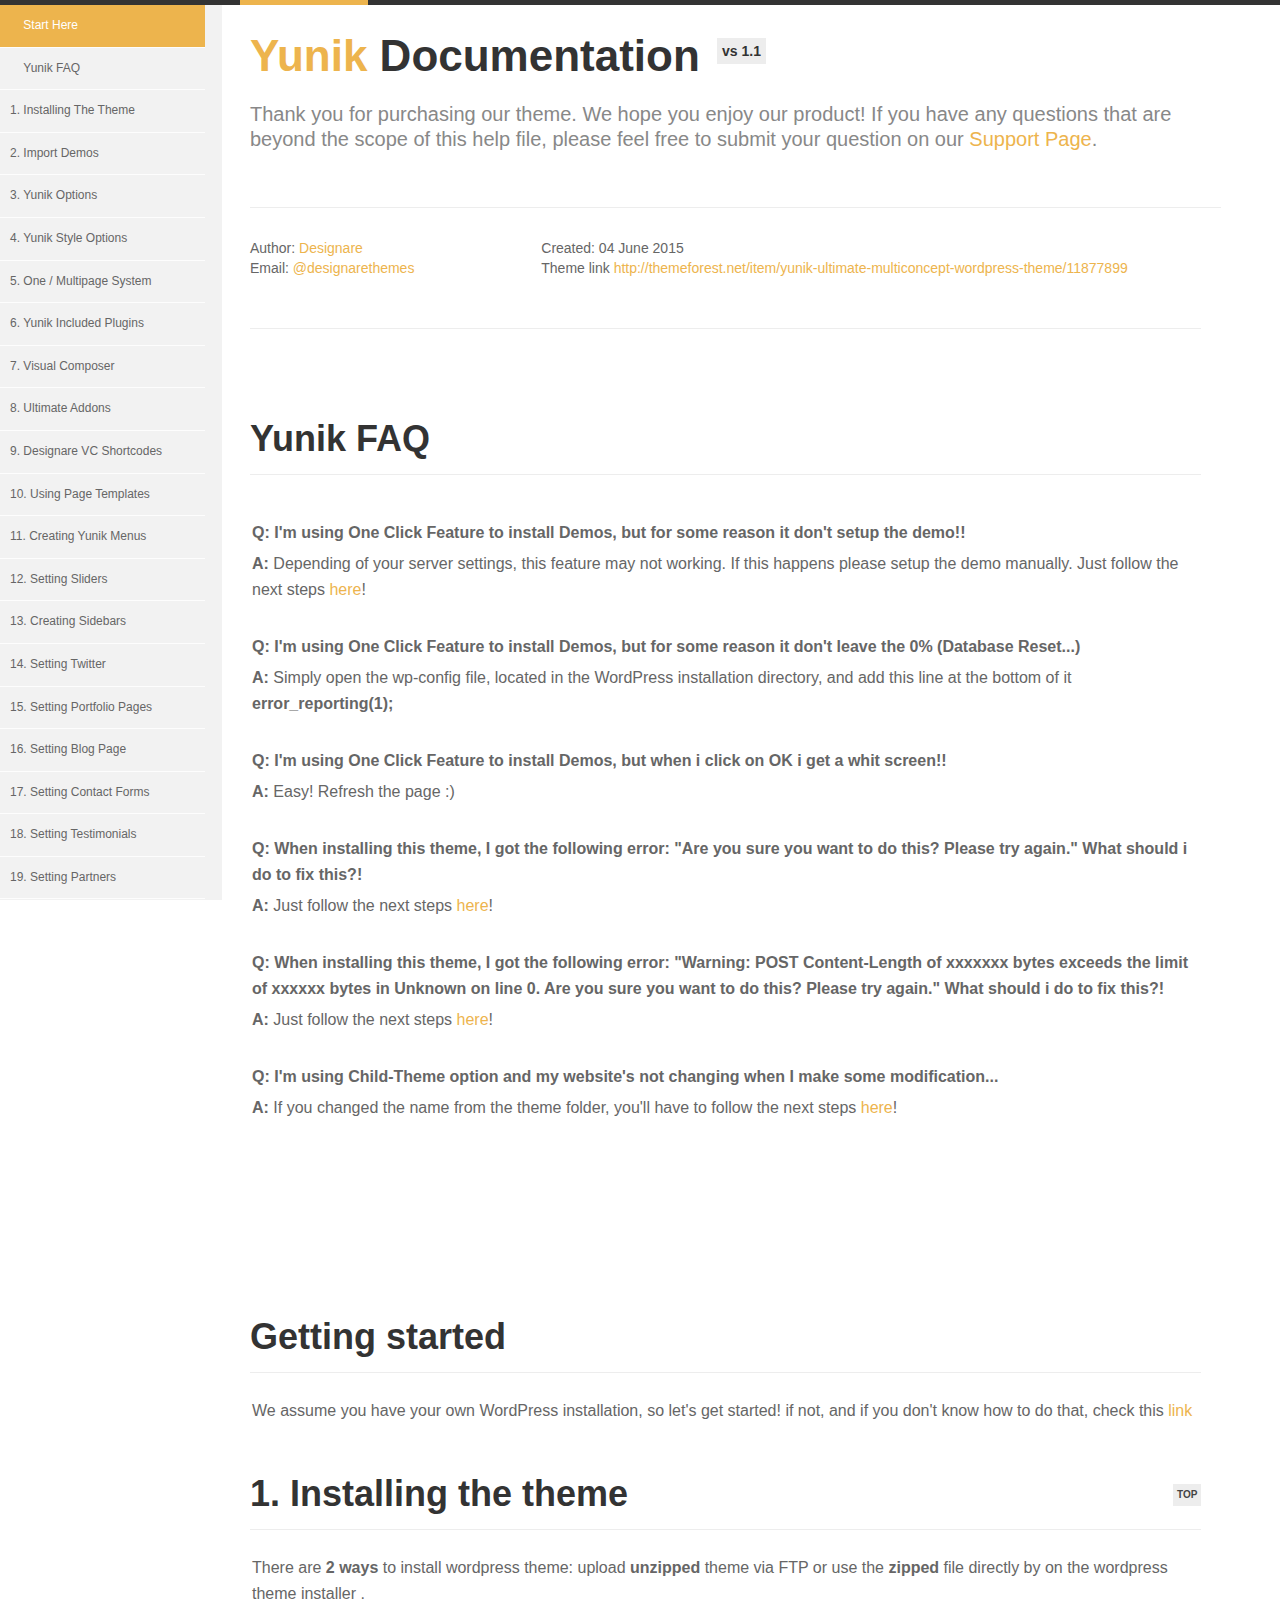
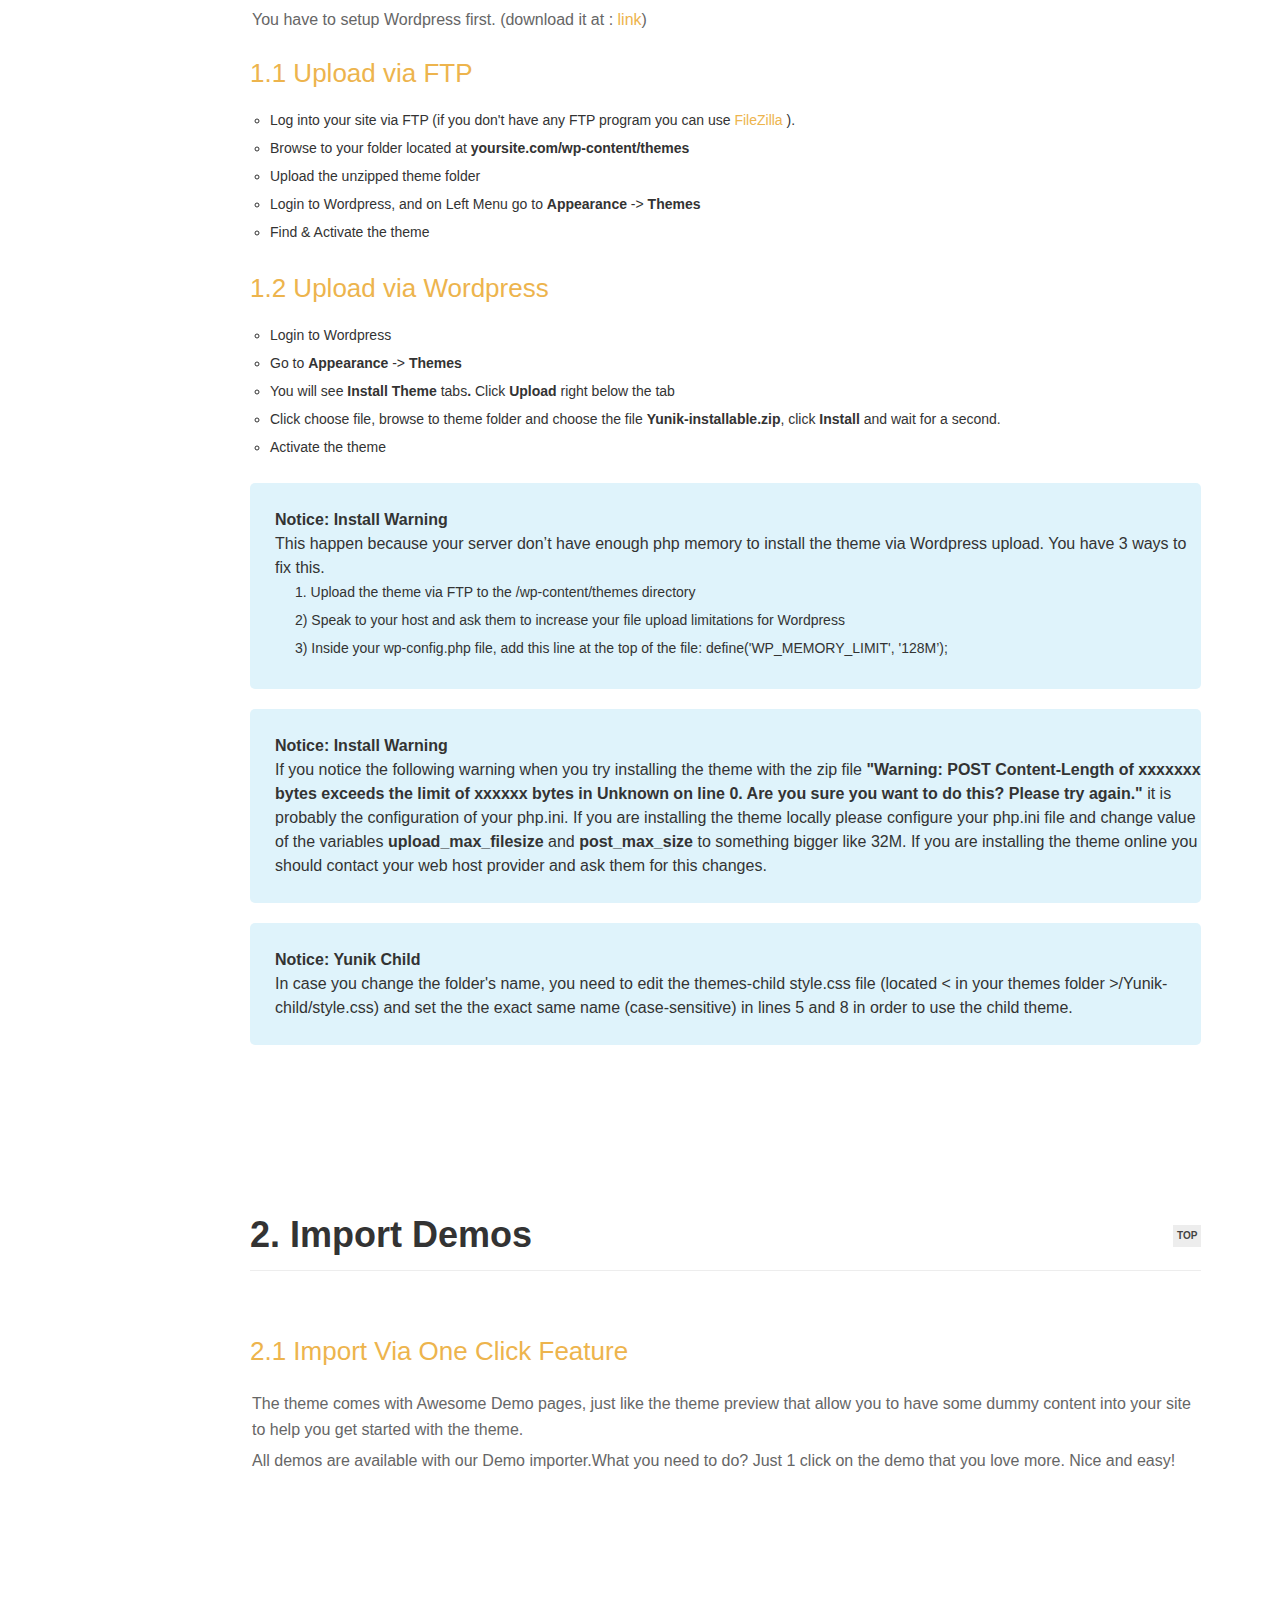
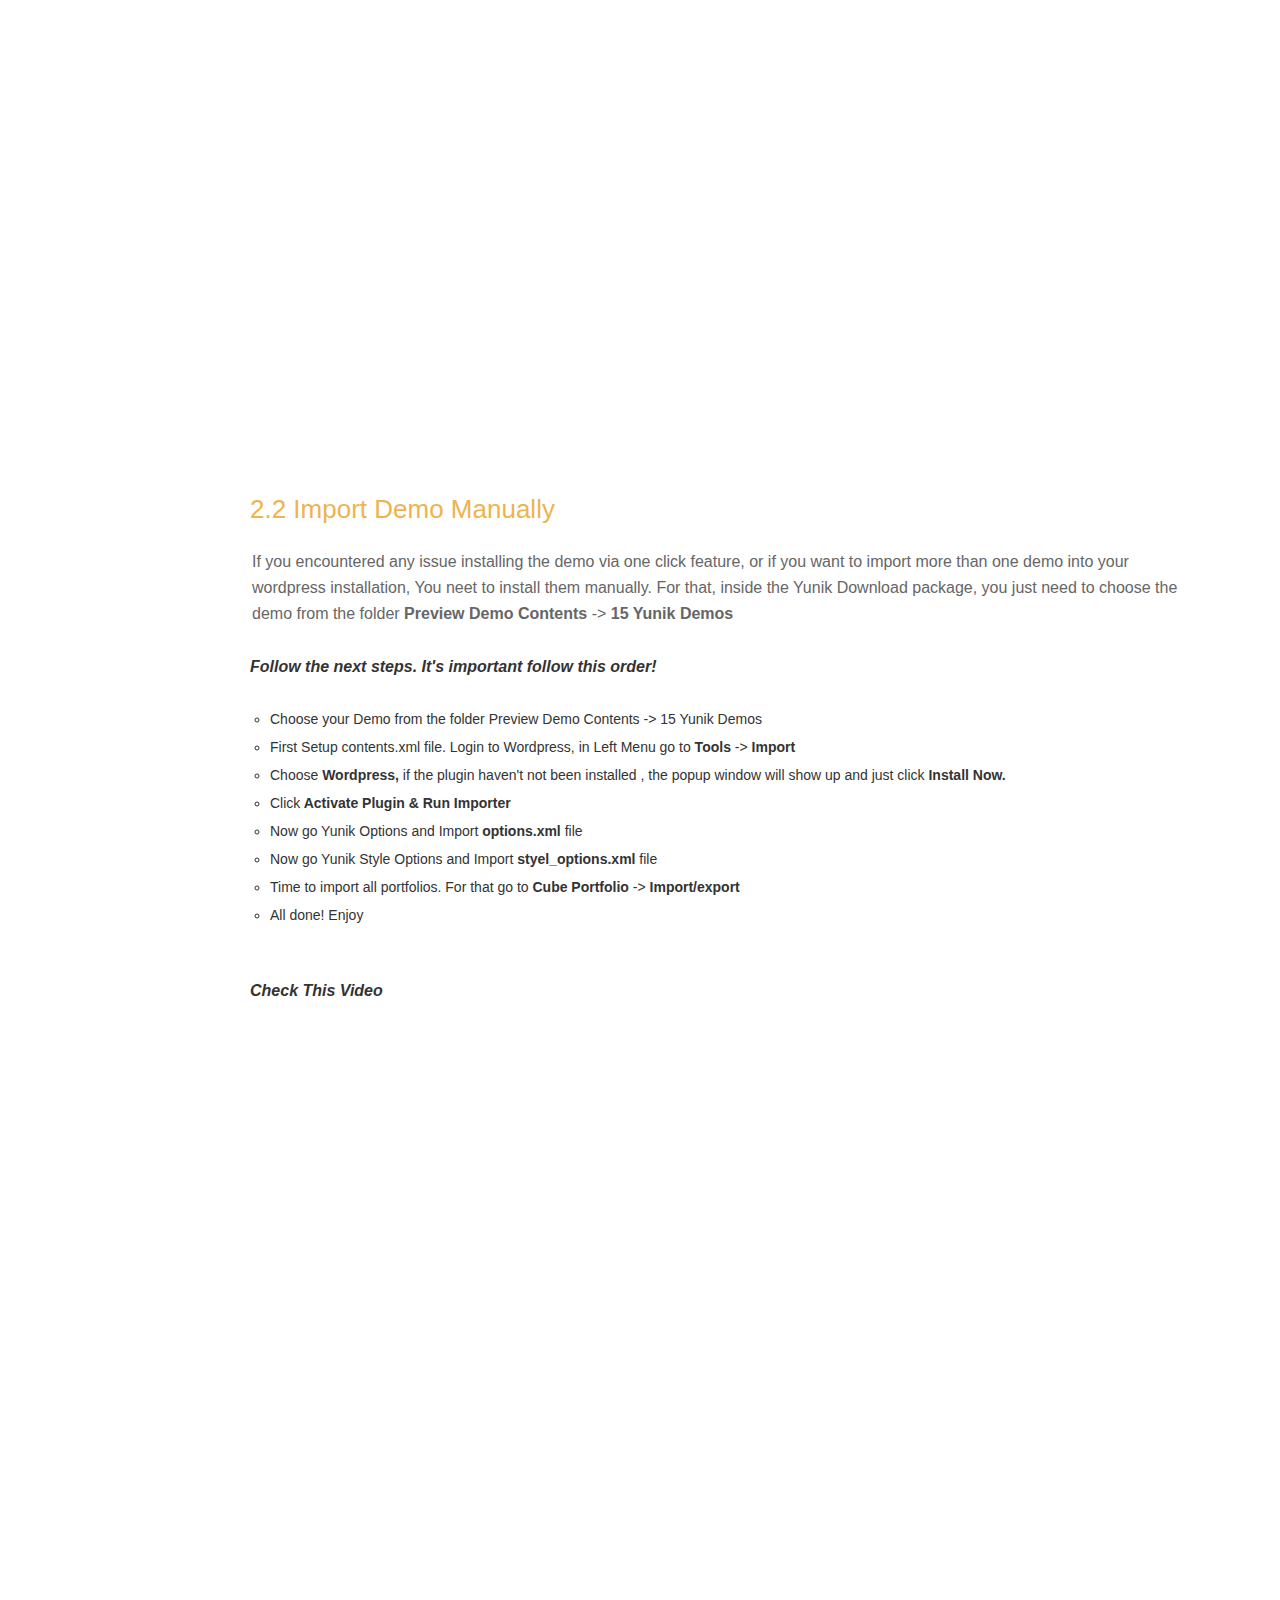
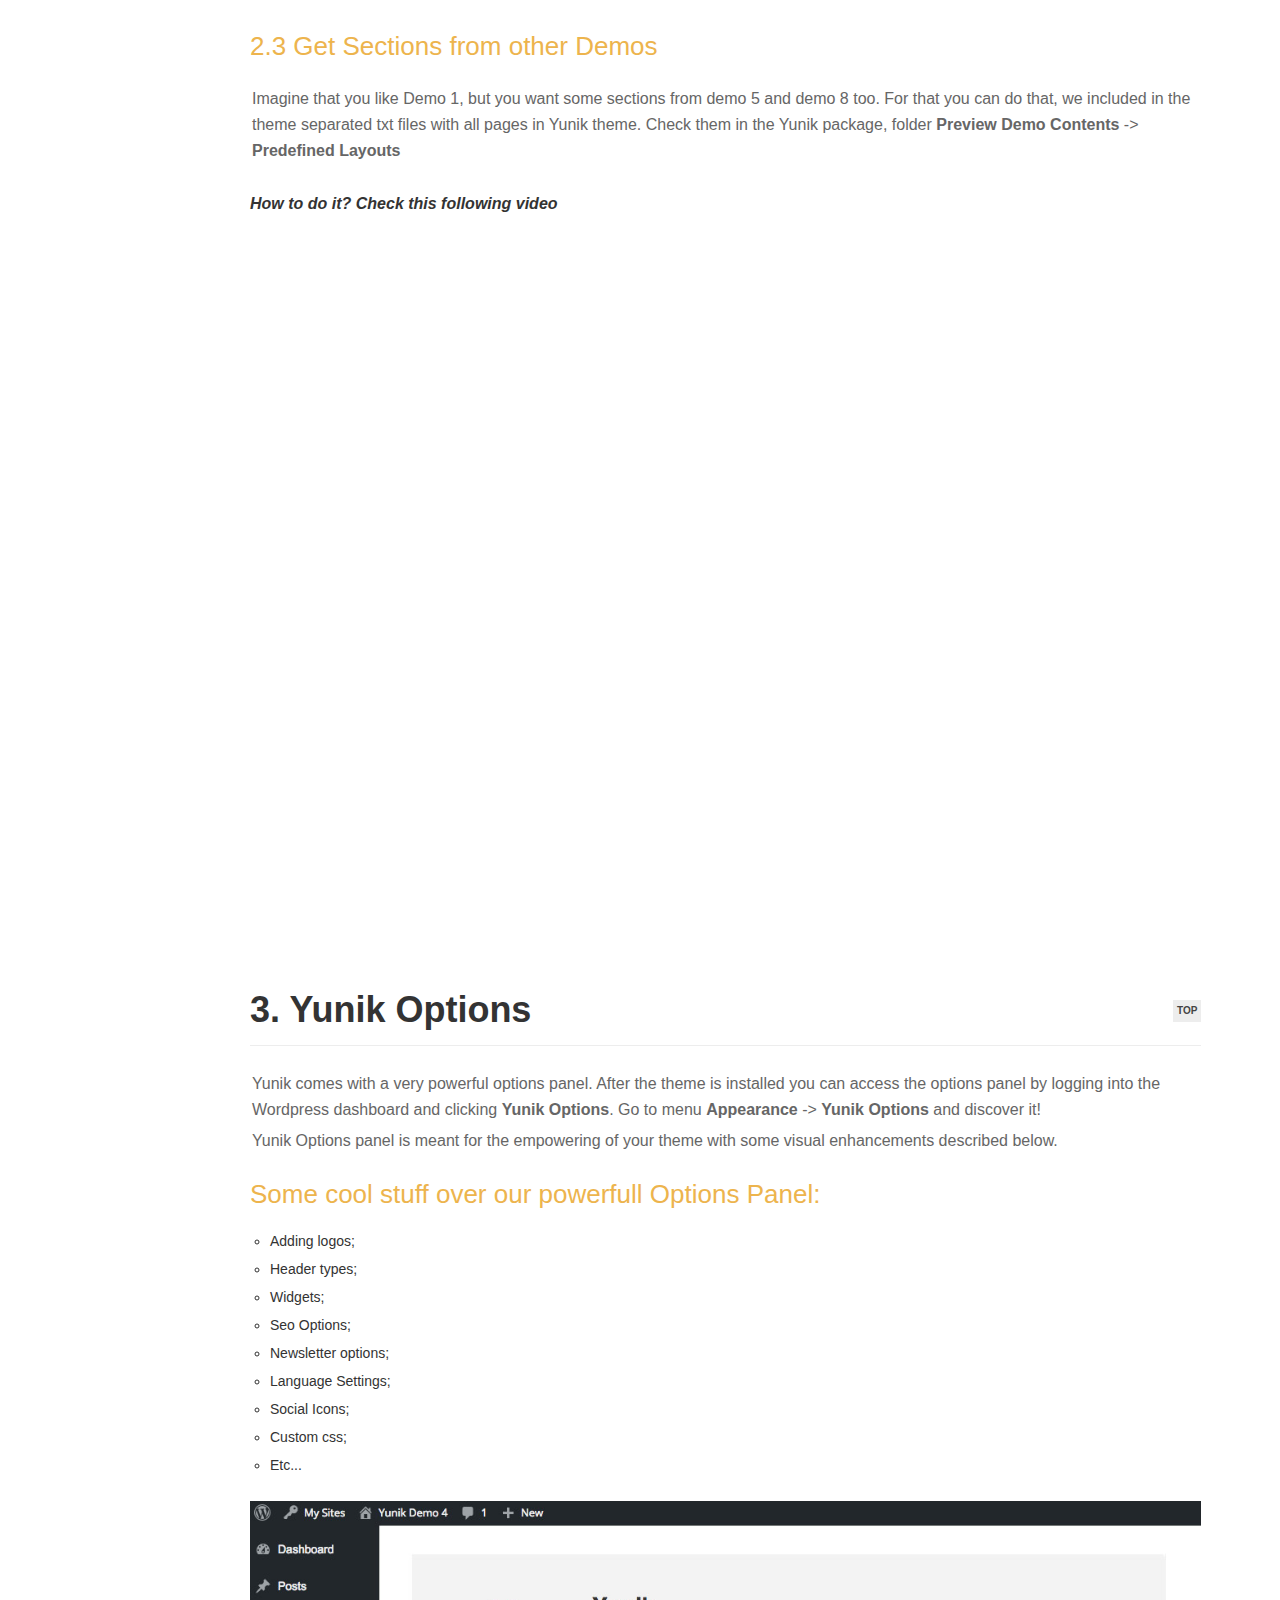
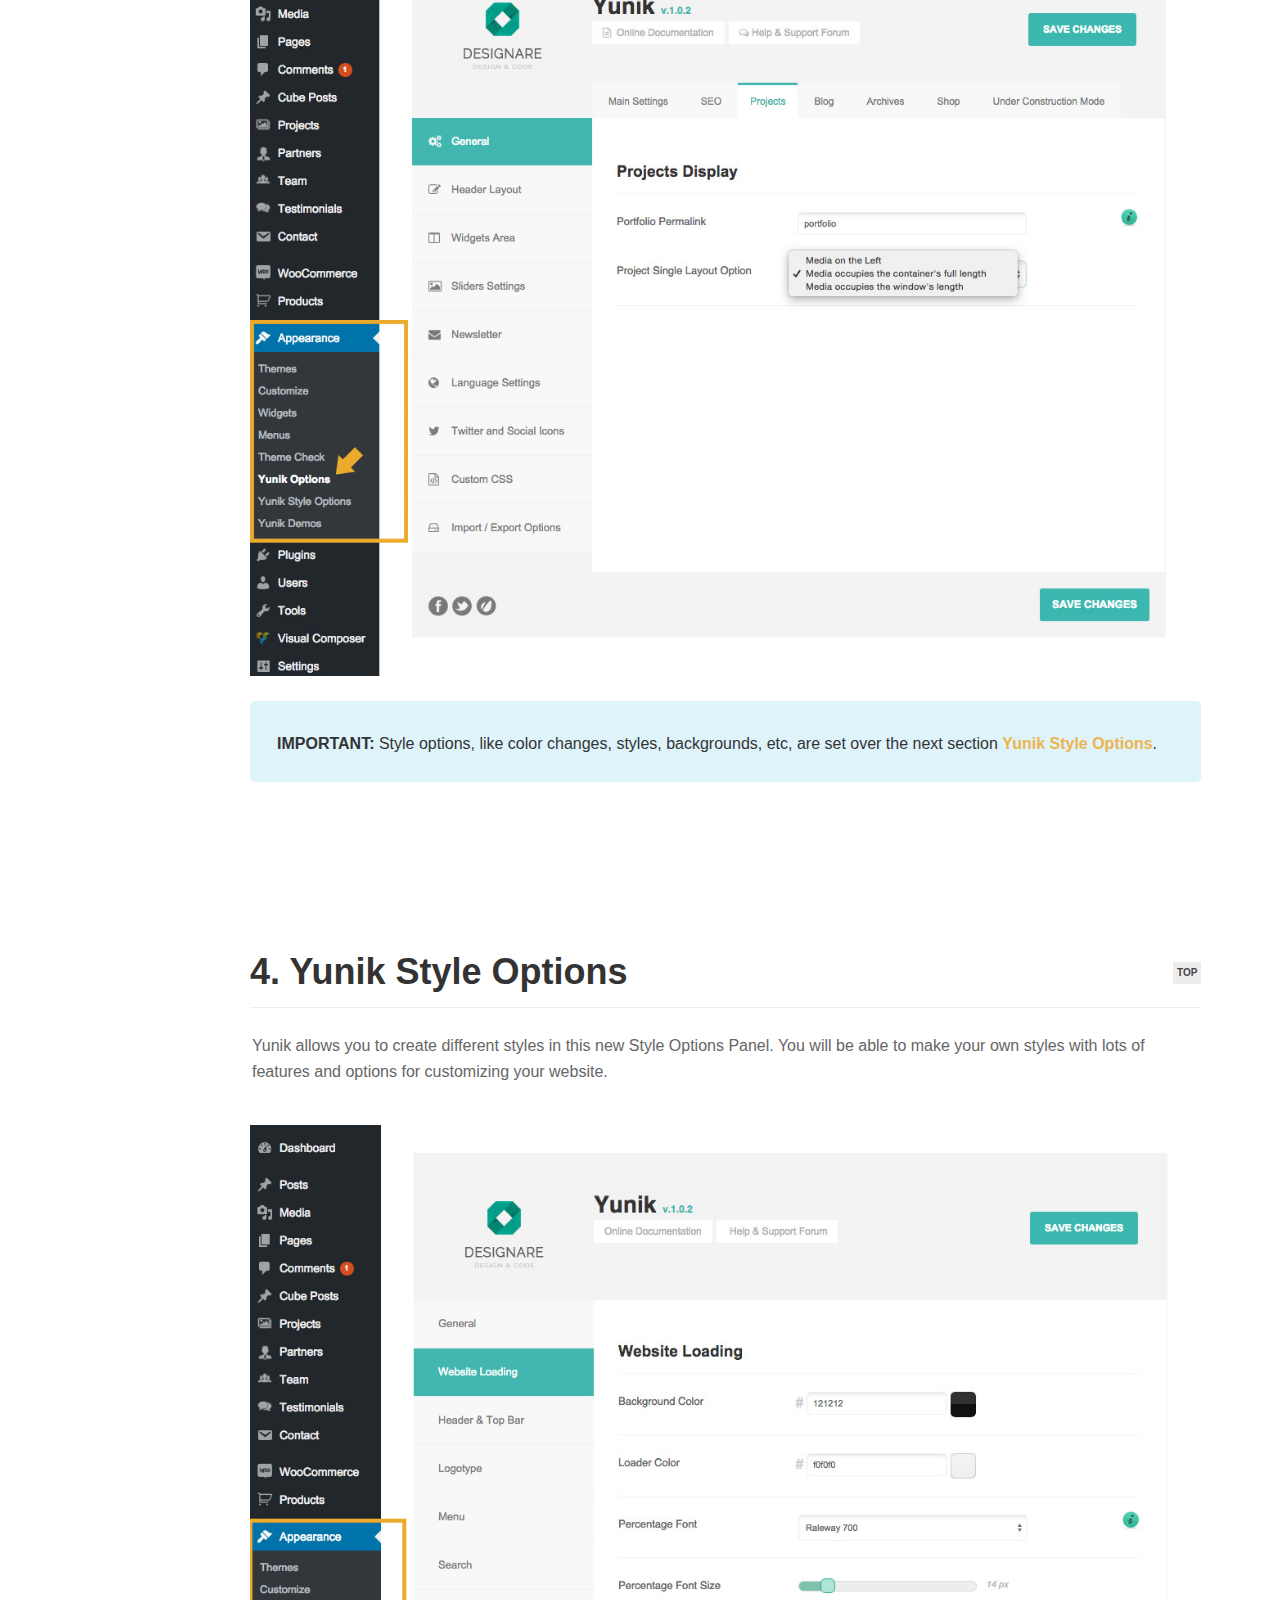
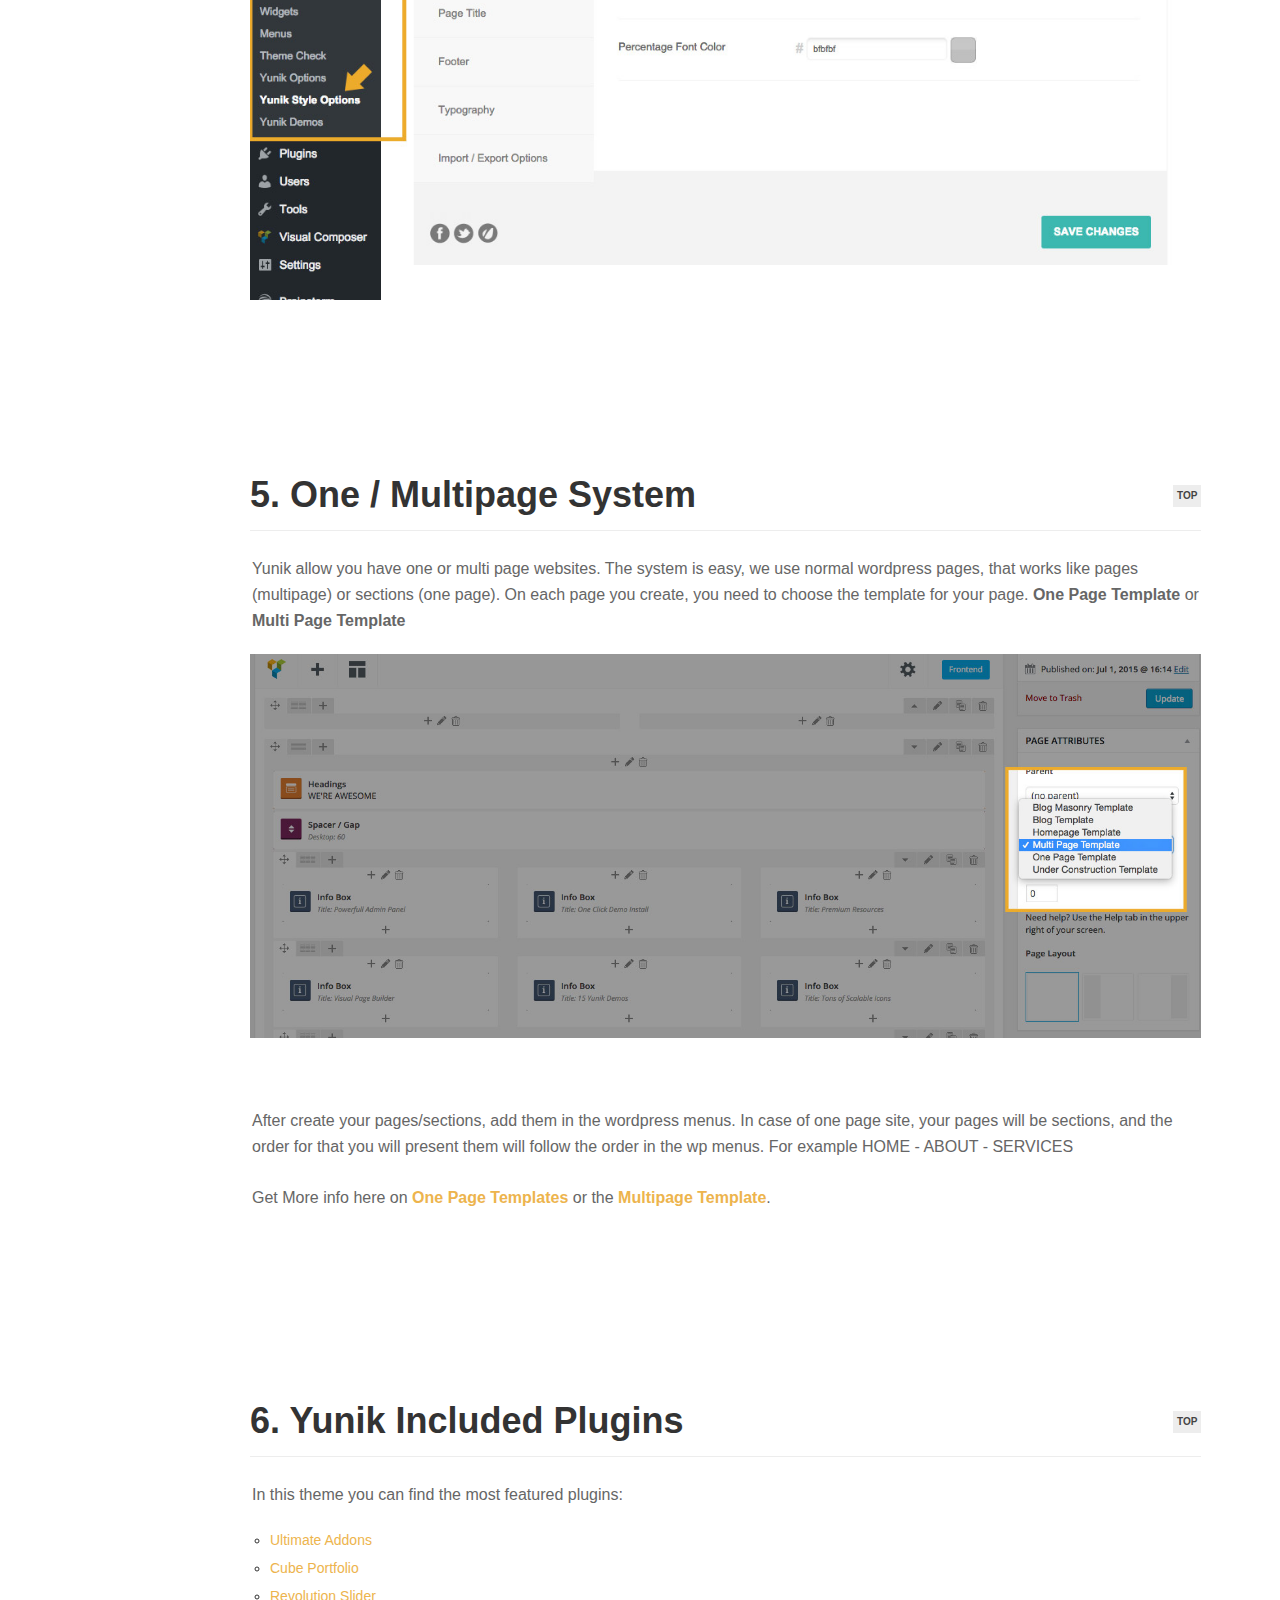
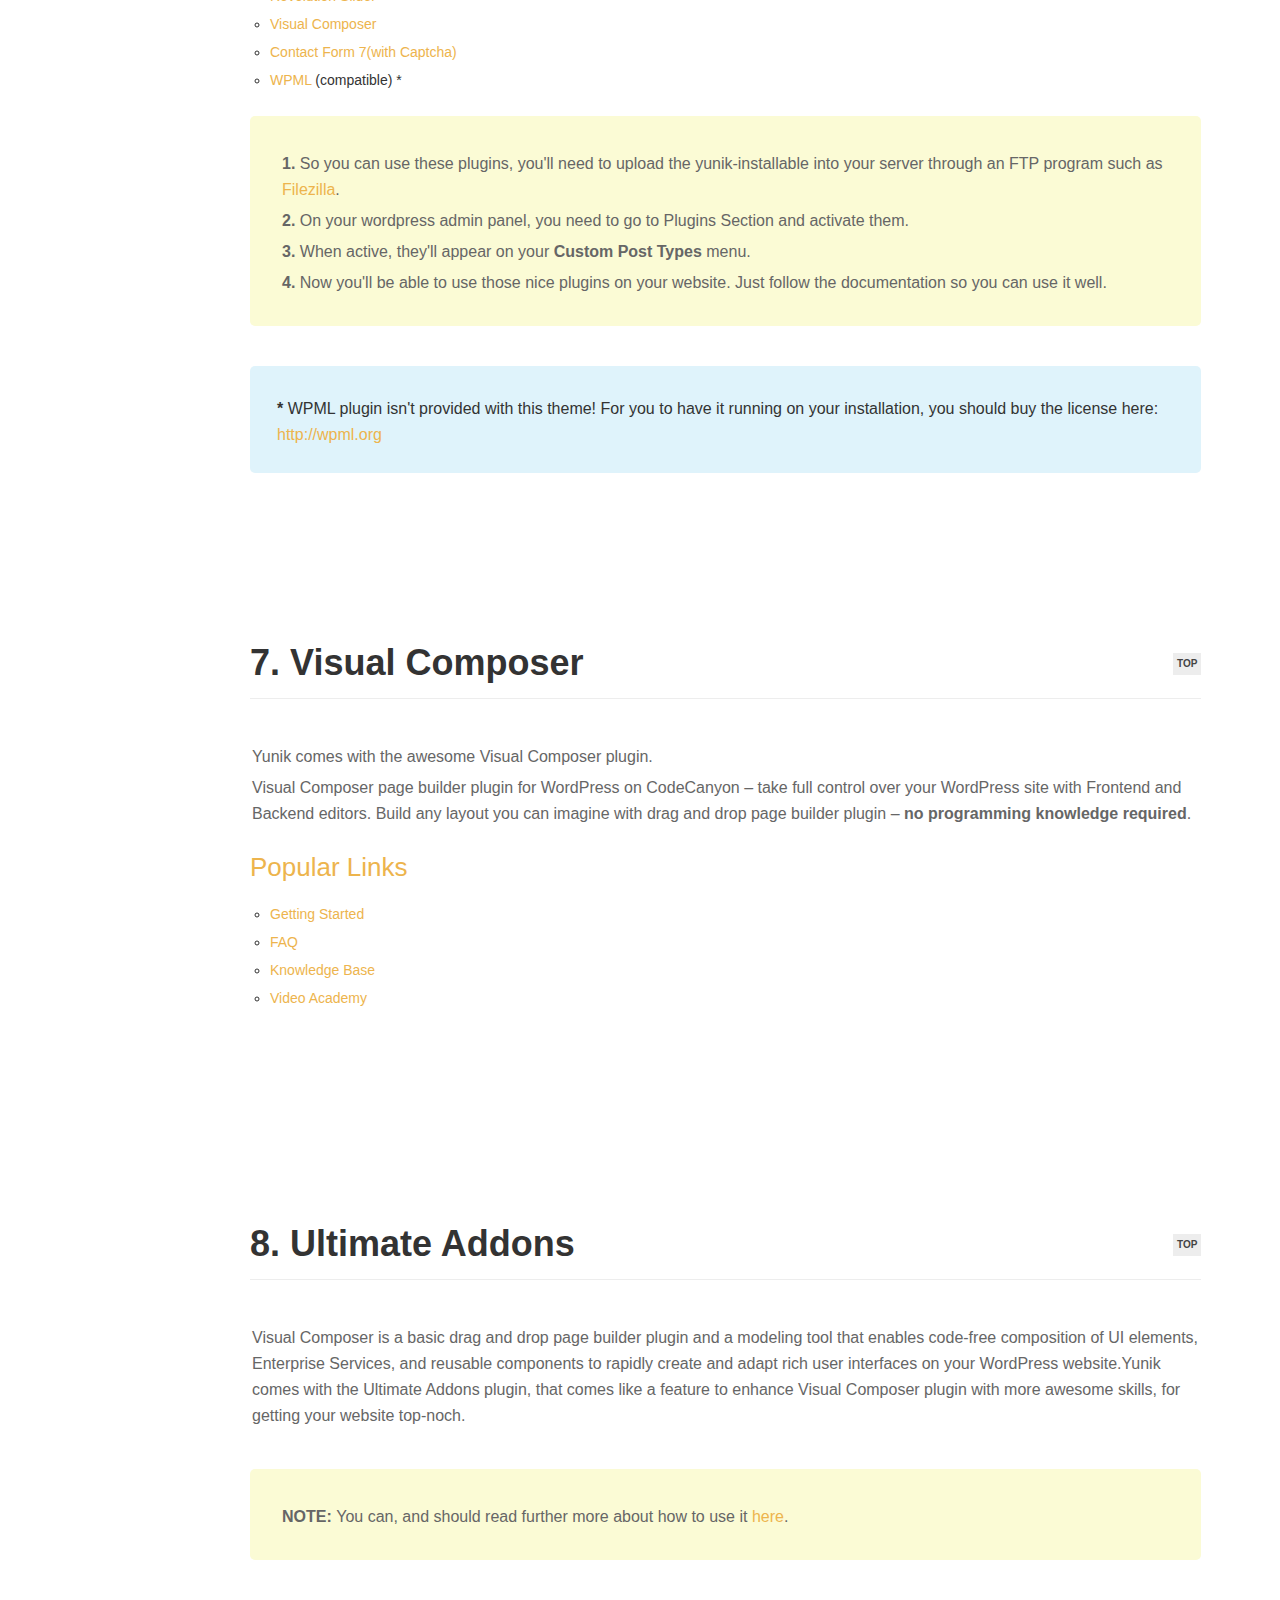
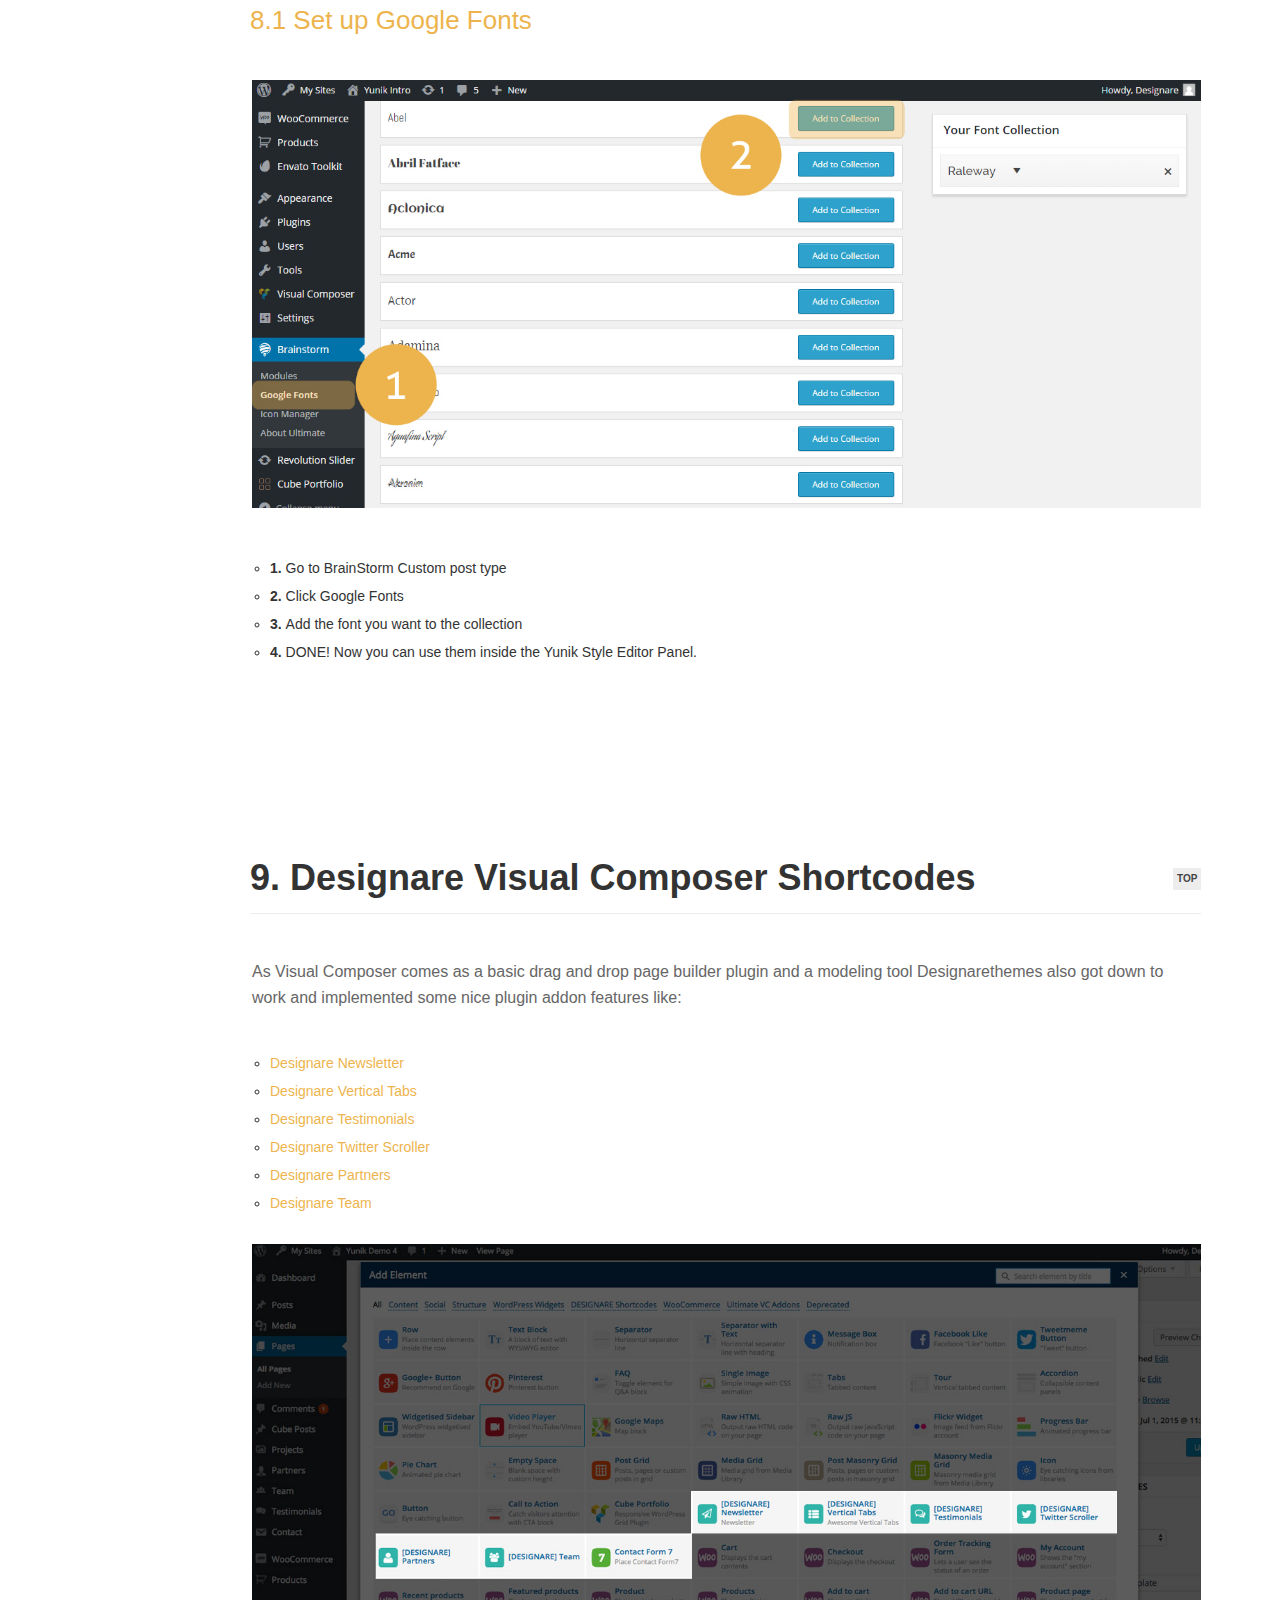
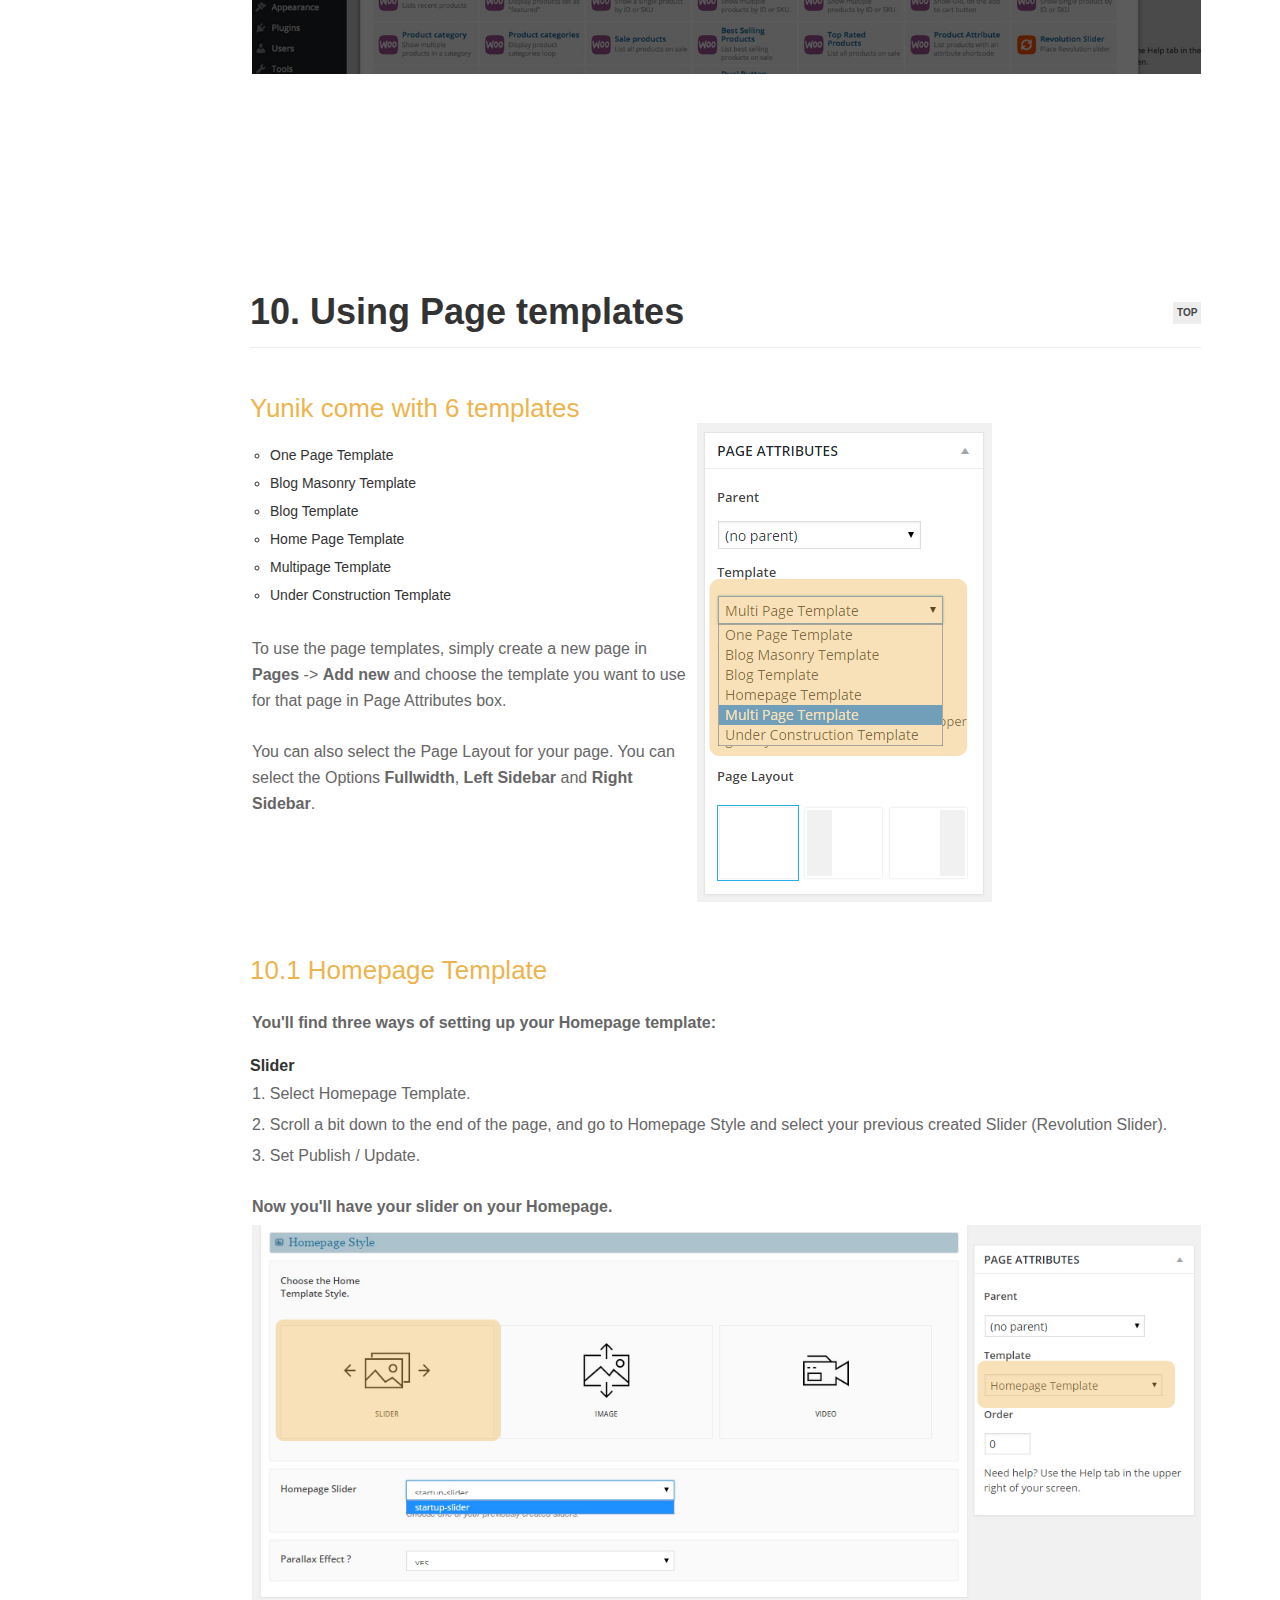
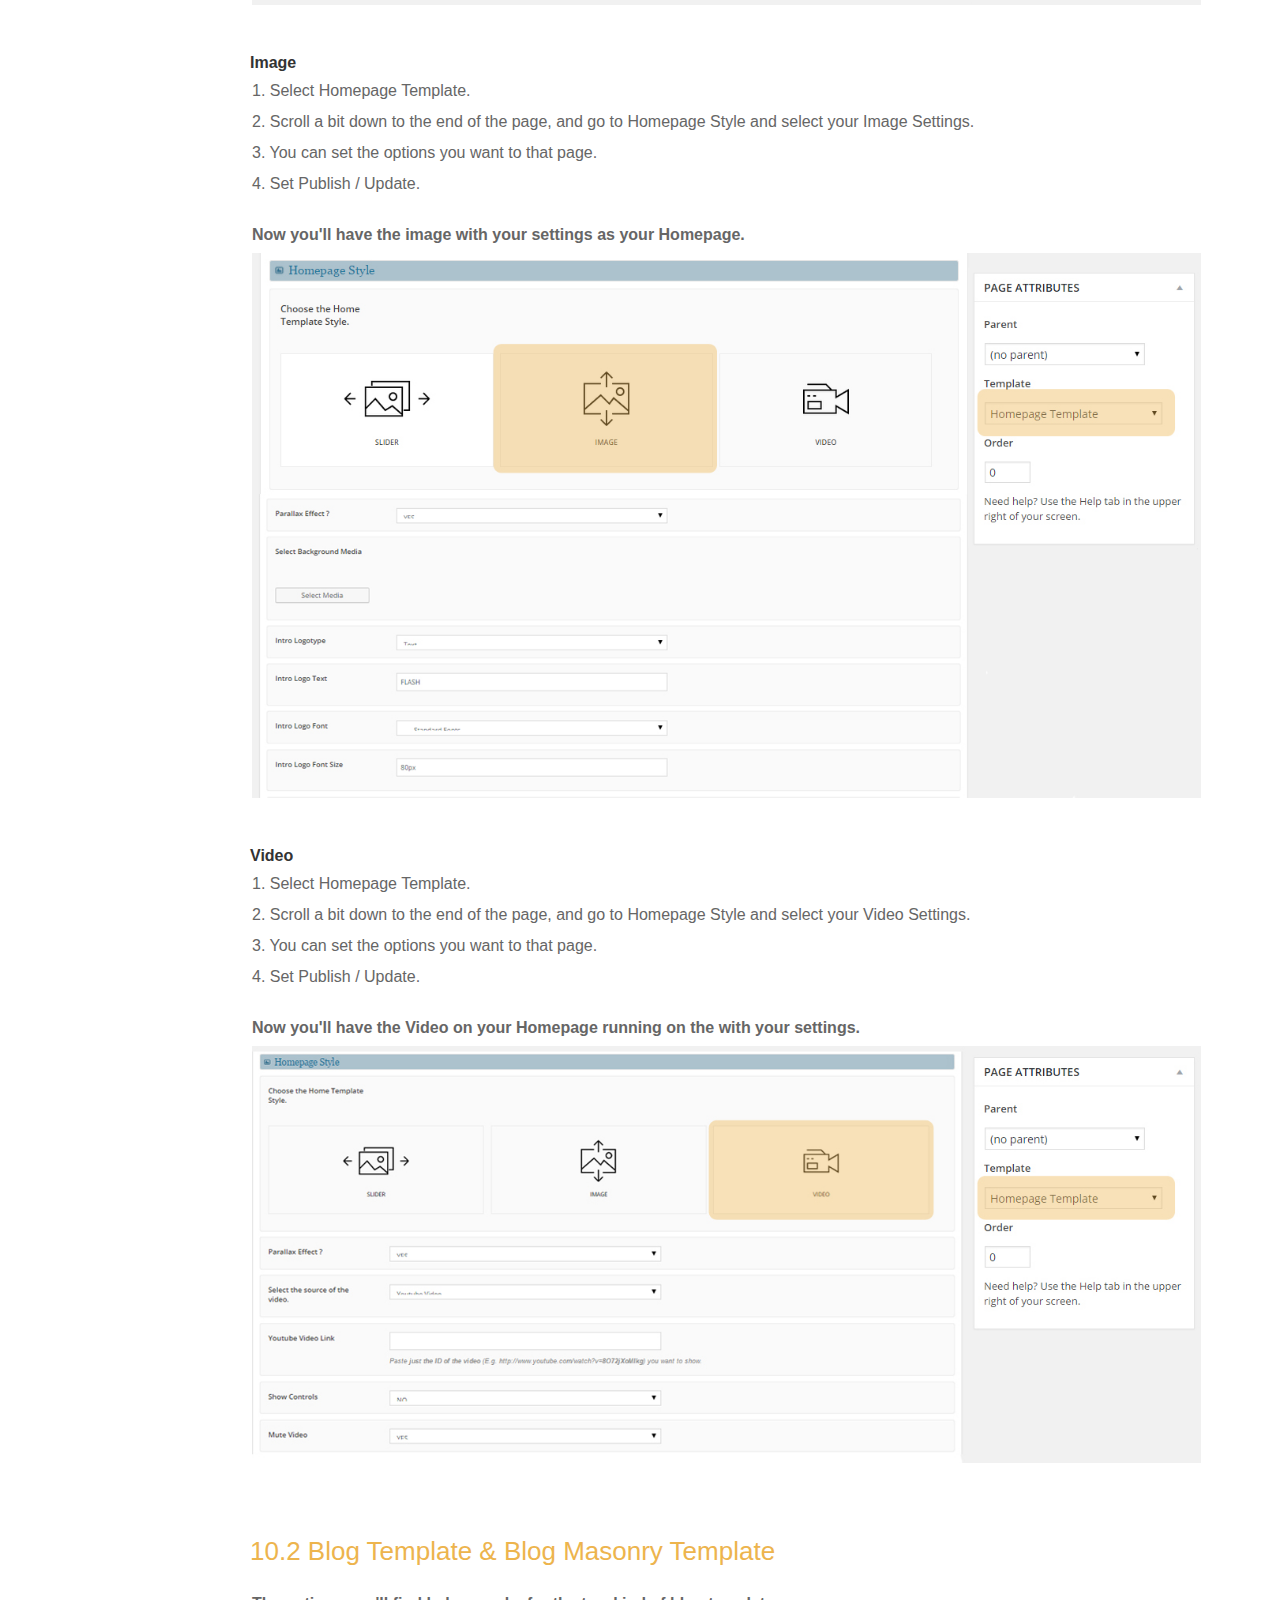
<file: index.html>
<!DOCTYPE html>
<html xmlns="http://www.w3.org/1999/xhtml">
	<head>
		<meta http-equiv="Content-Type" content="text/html; charset=utf-8">
		<title>Yunik - Online Documentation vs 1.1</title>
		<link rel="stylesheet" href="css/base.css">
		<link type="text/css" rel="stylesheet" href="styles/shCoreDefault.css">
		<link type="text/css" rel="Stylesheet" href="styles/shThemeDefault.css">
		<link rel="stylesheet" type="text/css" href="http://fonts.googleapis.com/css?family=Lobster">

		<script type="text/javascript" src="scripts/jquery-1.6.2.min.js"></script>
		<script type="text/javascript" src="scripts/shCore.js"></script>
<!-- 		<script type="text/javascript" src="scripts/stickyPanel.js"></script> -->
		<script type="text/javascript" src="scripts/shBrushJScript.js"></script>
		<script type="text/javascript" src="scripts/shBrushPhp.js"></script>
		<script type="text/javascript" src="scripts/shBrushXml.js"></script>
		<script type="text/javascript" src="scripts/shBrushCss.js"></script>
		<script type="text/javascript" src="scripts/jquery.fitvids.js"></script>
		<script type="text/javascript">SyntaxHighlighter.all();</script>
		<script type="text/javascript">
			jQuery(document).ready(function($) {
		 
				/*
		$(".scroll").click(function(event){		
					event.preventDefault();
					$('html,body').animate({scrollTop:$(this.hash).offset().top-10}, 500);
				});
		*/
				
				
				// Cache selectors
				var lastId,
					topMenu = $(".menu"),
					topMenuHeight = 80,
					// All list items
					menuItems = topMenu.find("a"),
					// Anchors corresponding to menu items
					scrollItems = menuItems.map(function(){
					  var item = $($(this).attr("href"));
					  if (item.length) { return item; }
					});
				
				// Bind click handler to menu items
				// so we can get a fancy scroll animation
				menuItems.click(function(e){
				  var href = $(this).attr("href"),
					  offsetTop = href === "#" ? 0 : $(href).offset().top-60+1;
				  $('html, body').stop().animate({ 
					  scrollTop: offsetTop
				  }, 300);
				  e.preventDefault();
				});
				
				// Bind to scroll
				$(window).scroll(function(){
				   // Get container scroll position
				   var fromTop = $(this).scrollTop()+topMenuHeight;
				   
				   // Get id of current scroll item
				   var cur = scrollItems.map(function(){
					 if ($(this).offset().top < fromTop)
					   return this;
				   });
				   // Get the id of the current element
				   cur = cur[cur.length-1];
				   var id = cur && cur.length ? cur[0].id : "";
				   
				   if (lastId !== id) {
					   lastId = id;
					   // Set/remove active class
					   menuItems
						 .parent().removeClass("active")
						 .end().filter("[href=#"+id+"]").parent().addClass("active");
				   }                   
				});
				
				
				
				// Cache selectors
				var lastIds,
					topMenus = $(".menu1, .faqsection"),
					topMenuHeights = 80,
					// All list items
					menuItemss = topMenus.find("a"),
					// Anchors corresponding to menu items
					scrollItemss = menuItemss.map(function(){
					  var items = $($(this).attr("href"));
					  if (items.length) { return items; }
					});
				
				// Bind click handler to menu items
				// so we can get a fancy scroll animation
				menuItemss.click(function(e){
				  var href = $(this).attr("href"),
					  offsetTop = href === "#" ? 0 : $(href).offset().top-60+1;
				  $('html, body').stop().animate({ 
					  scrollTop: offsetTop
				  }, 300);
				  e.preventDefault();
				});
				
				// Bind to scroll
				$(window).scroll(function(){
				   // Get container scroll position
				   var fromTops = $(this).scrollTop()+topMenuHeights;
				   
				   // Get id of current scroll item
				   var cur = scrollItemss.map(function(){
					 if ($(this).offset().top < fromTops)
					   return this;
				   });
				   // Get the id of the current element
				   cur = cur[cur.length-1];
				   var id = cur && cur.length ? cur[0].id : "";
				   
				   if (lastIds !== id) {
					   lastIds = id;
					   // Set/remove active class
					   menuItemss
						 .parent().removeClass("active")
						 .end().filter("[href=#"+id+"]").parent().addClass("active");
				   }                   
				});
				
				
				
				
				
				
			});

		</script>
	</head>

	<script>
	  $(document).ready(function(){
		// Target your .container, .wrapper, .post, etc.
		$(".video-wrapper").fitVids();
	  });
	</script>

	<body>
		<div class="topbar">
			<div class="topbargreen">
				<div class="bordergreen"></div>
			</div>
		</div>
		<a name="top"></a>
		<div class="tableofcontents" style="overflow:auto;"><!-- start #mainmenu -->
			<ul class="menu">
				<li class="active"><a href="#header-wrap" class="scroll">&nbsp;&nbsp;&nbsp;&nbsp;Start here</a></li>
				<li><a href="#faq" class="scroll">&nbsp;&nbsp;&nbsp;&nbsp;Yunik FAQ</a></li>
				<li><a href="#install" class="scroll">1. Installing the Theme</a></li>
				<li><a href="#demo" class="scroll">2. Import Demos</a></li>
				<li><a href="#admin" class="scroll">3. Yunik Options</a></li>
				<li><a href="#styleeditor" class="scroll">4. Yunik Style Options</a></li>
				<li><a href="#one" class="scroll">5. One / Multipage System</a></li>
				<li><a href="#plugins" class="scroll">6. Yunik Included Plugins</a></li>
				<li><a href="#short" class="scroll">7. Visual Composer</a></li>
				<li><a href="#ultimate" class="scroll">8. Ultimate Addons</a></li>
				<li><a href="#desvc" class="scroll">9. Designare VC Shortcodes</a></li>					
				<li><a href="#pagetemp" class="scroll">10. Using Page templates</a></li>
				<li><a href="#smenus" class="scroll">11. Creating Yunik Menus</a></li>
				<li><a href="#ssliders" class="scroll">12. Setting Sliders</a></li>
				<li><a href="#ssidebars" class="scroll">13. Creating Sidebars</a></li>
				<li><a href="#stwitter" class="scroll">14. Setting Twitter</a></li>
				<li><a href="#portfolio" class="scroll">15. Setting Portfolio Pages</a></li>
				<li><a href="#sblog" class="scroll">16. Setting Blog Page</a></li>
				<li><a href="#scontact" class="scroll">17. Setting Contact Forms</a></li>
				<li><a href="#testimonials" class="scroll">18. Setting Testimonials</a></li>
				<li><a href="#partners" class="scroll">19. Setting Partners</a></li>
				<li><a href="#team" class="scroll">20. Setting Team Members</a></li>
				<li><a href="#mailchimp" class="scroll">21. Setting MailChimp Newsletter</a></li>
				<li><a href="#translation" class="scroll">22. Translation Ready</a></li>
<!-- 				<li><a href="#credits" class="scroll">23. Credits and Resources</a></li>    -->
			</ul>						   
		</div>
		
		<div class="content-c" style="overflow-x:hidden;">
			<div id="header-wrap"><!-- start #header-wrap -->
				 <div class="container">
					<div id="header"><!-- start #header -->
					
						<div class="textheader">
							<h1><span class="color_logo">Yunik</span> Documentation <span class="version">vs 1.1</span></h1>
							
							
							<h6 class="toph">Thank you for purchasing our theme. We hope you enjoy our product! If you have any questions that are beyond the scope of this help file, please feel free to submit your question on our <a href="http://support.designarethemes.net/forums/forum/central/yunik-ultimate-multi-concept-wordpress-theme/">Support Page</a>.</h6>
						</div>
						
						<div class="copyrights">
							<div class="left">
								<p>Author: <a href="http://themeforest.net/user/Designare">Designare</a></p> 
								<p>Email: <a href="mailto:designarethemes@gmail.com">@designarethemes</a></p>
							</div>
							<div class="right">
								<p>Created: 04 June 2015</p>
								<p>Theme link <a href="http://themeforest.net/item/yunik-ultimate-multiconcept-wordpress-theme/11877899">http://themeforest.net/item/yunik-ultimate-multiconcept-wordpress-theme/11877899</a></p>
							</div>
						</div> 
						
						<div class="clear"></div>
					</div><!-- end #header -->
			
			<div class="clear"></div>

			<div id="maincontent">				
					<div class="section faqsection">
						<h3 id="faq" class="scroll">Yunik FAQ</h3>
						
						<br>
						<p><b>Q: I'm using One Click Feature to install Demos, but for some reason it don't setup the demo!!</b></p>
						<p>
						<b>A:</b> Depending of your server settings, this feature may not working. If this happens please setup the demo manually. Just follow the next steps <a href="#demo-manually" class="scroll">here</a>!
						<br><br>
						<p><b>Q: I'm using One Click Feature to install Demos, but for some reason it don't leave the 0% (Database Reset...)</b></p>
						<p>
						<b>A:</b> Simply open the wp-config file, located in the WordPress installation directory, and add this line at the bottom of it <strong>error_reporting(1);</strong> 
						
						<br><br>
						<p><b>Q: I'm using One Click Feature to install Demos, but when i click on OK i get a whit screen!!</b></p>
						<p>
						<b>A:</b> Easy! Refresh the page :) 
						
						<br><br>
						<p><b>Q: When installing this theme, I got the following error: "Are you sure you want to do this? Please try again." What should i do to fix this?!</b></p>
						<p>
						<b>A:</b> Just follow the next steps <a href="#e1" class="scroll">here</a>!
						
						<br><br>
						<p><b>Q: When installing this theme, I got the following error: "Warning: POST Content-Length of xxxxxxx bytes exceeds the limit of xxxxxx bytes in Unknown on line 0. Are you sure you want to do this? Please try again." What should i do to fix this?!</b></p>
						<p>
						<b>A:</b> Just follow the next steps <a href="#e2" class="scroll">here</a>!
						<br><br>
						<p><b>Q: I'm using Child-Theme option and my website's not changing when I make some modification...</b></p>
						<p>
						<b>A:</b> If you changed the name from the theme folder, you'll have to follow the next steps <a href="#e3" class="scroll">here</a>!
						<br><br>
					</div>
					
					<div class="section">
						<h3>Getting started</h3>
						<p>We assume you have your own WordPress installation, so let's get started! if not, and if you don't know how to do that, check this <a href="http://codex.wordpress.org/Installing_WordPress">link</a></p><br><br>	
						<h3 id="install">1. Installing the theme<a href="#header-wrap" class="toplink scroll">top</a></h3>
						
						  <p>There are <strong>2 ways</strong> to install wordpress theme: upload <strong>unzipped</strong> theme via FTP or use the <strong>zipped</strong> file directly by on the wordpress theme installer .<br>
						  You have to setup Wordpress first. (download it at : <a href="http://wordpress.org/download/">link</a>)</p><br>
						  <h6>1.1 Upload via FTP</h6>
							<ul class="llist">
							  <li>Log into your site via FTP (if you don't have any FTP program you can use <a href="http://filezilla-project.org">FileZilla</a> ).</li>
							  <li> Browse to your folder located at <strong>yoursite.com/wp-content/themes </strong></li>
							  <li>Upload the unzipped theme folder</li>
							  <li>Login to Wordpress, and on Left Menu go to <strong>Appearance</strong> -&gt;<strong> Themes </strong></li>
							  <li>Find &amp; Activate the theme</li>
						  </ul>
						  <br>
						  <h6>1.2 Upload via Wordpress</h6>
						  <ul class="llist">
							<li>Login to Wordpress</li>
							<li>Go to <strong>Appearance</strong> -&gt;<strong> Themes </strong> </li>
							<li>You will see <strong>Install Theme </strong>tabs<strong>. </strong>Click <strong>Upload </strong>right below the tab</li>
							<li>Click choose file, browse to theme folder and choose the file <strong>Yunik-installable.zip</strong>,  click <strong>Install</strong> and wait for a second.</li>
							<li>Activate the theme</li>
						  </ul>
						<br/>

						<div class="nota2 scroll" id="e1"><b>Notice: Install Warning </b>
							<br/>This happen because your server don’t have enough php memory to install the theme via Wordpress upload. You have 3 ways to fix this.<br/>

							<li>1. Upload the theme via FTP to the /wp-content/themes directory</li>
							<li>2) Speak to your host and ask them to increase your file upload limitations for Wordpress </li>
							<li>3) Inside your wp-config.php file, add this line at the top of the file: define('WP_MEMORY_LIMIT', '128M’);</li>				
						</div>
						<br/>
						
						<div class="nota2 scroll" id="e2"><b>Notice: Install Warning </b>
							<br/> If you notice the following warning when you try installing the theme with the zip file <b>"<strong>Warning: </strong>POST Content-Length of xxxxxxx bytes exceeds the limit of xxxxxx bytes in <strong>Unknown</strong> on line <strong>0</strong>. Are you sure you want to do this? Please try again."</b> it is probably the configuration of your php.ini. If you are installing the theme locally please configure your php.ini file and change value of the variables <strong>upload_max_filesize</strong> and <strong>post_max_size</strong> to something bigger like 32M. If you are installing the theme online you should contact your web host provider and ask them for this changes.				
						</div>
						<br/>

						<div class="nota2 scroll" id="e3"><b>Notice: Yunik Child</b>
							<br/>In case you change the folder's name, you need to edit the themes-child style.css file (located &lt; in your themes folder &gt;/Yunik-child/style.css) and set the the exact same name (case-sensitive) in lines 5 and 8 in order to use the child theme.
						<br>
						</div>
					</div>
				
					<div class="section">
						<h3 id="demo" class="scroll">2. Import Demos<a href="#header-wrap" class="toplink scroll">top</a></h3>
						<br>
						<br>
						<h6>2.1 Import Via One Click Feature</h6>
						  <p>The theme comes with Awesome Demo pages, just like the theme preview that allow you to have some dummy content into your site to help you get started with the theme.</p>
						  <p>All demos are available with our Demo importer.What you need to do? Just 1 click on the demo that you love more. Nice and easy!</p>
						  <br>
						  
						  <div class="video-wrapper"> 
						<iframe width="560" height="315" src="https://www.youtube.com/embed/xqblZcgDZvY" frameborder="0" allowfullscreen></iframe>
						 
						<br>
						<br>
						<br>
						<h6 id="demo-manually">2.2 Import Demo Manually</h6>
						<p>If you encountered any issue installing the demo via one click feature, or if you want to import more than one demo into your wordpress installation, You neet to install them manually. For that, inside the Yunik Download package, you just need to choose the demo from the folder <b>Preview Demo Contents</b> -> <b>15 Yunik Demos</b></p>
						<br>
						  <h5>Follow the next steps. It's important follow this order!</h5>
						  <br>
							 <ul class="llist">
							  <li>Choose your Demo from the folder Preview Demo Contents -> 15 Yunik Demos</li>
							  <li>First Setup contents.xml file. Login to Wordpress, in Left Menu  go to<strong> Tools</strong> -&gt;<strong> Import</strong></li>

							  <li>Choose <strong>Wordpress,</strong> if the plugin haven't not been installed , the popup window will show up and just click <strong>Install Now.</strong></li>
							  <li>Click<strong> Activate Plugin &amp; Run Importer</strong></li>
							  <li>Now go Yunik Options and Import <strong>options.xml</strong> file</li>
							  <li>Now go Yunik Style Options and Import <strong>styel_options.xml</strong> file</li>
							  <li>Time to import all portfolios. For that go to <strong>Cube Portfolio</strong> -> <strong>Import/export</strong></li>
							  <li>All done! Enjoy</li>
						  </ul>
						  
						   <br>
						   <br>
						
						  <h5>Check This Video</h5>
						  <div class="video-wrapper"> 
						<iframe width="560" height="315" src="https://www.youtube.com/embed/RvlPDG57liw" frameborder="0" allowfullscreen></iframe>
							<br>
						   <br>	
						   <br>
						<br>					
							<h6>2.3 Get Sections from other Demos</h6>
						<p>Imagine that you like Demo 1, but you want some sections from demo 5 and demo 8 too. For that you can do that, we included in the theme separated txt files with all pages in Yunik theme. Check them in the Yunik package, folder <b>Preview Demo Contents</b> -> <b>Predefined Layouts</b></p>
						<br>
						  <h5>How to do it? Check this following video</h5>
						   <br>
						   <br>
						  <div class="video-wrapper"> 
						<iframe width="560" height="315" src="https://www.youtube.com/embed/O09Iy-jCHgg" frameborder="0" allowfullscreen></iframe>
						
						  
						   <br>
						   <br>
						 
						<br>
						<br><br>
					</div>
					
								
					<div class="section">
						<h3 id="admin" class="scroll">3. Yunik Options<a href="#header-wrap" class="toplink scroll">top</a></h3>
						<p> Yunik comes with a very powerful options panel. After the theme is installed you can access the options panel by logging into the Wordpress dashboard and clicking <b>Yunik Options</b>. Go to menu <b>Appearance</b> -&gt; <b>Yunik Options</b> and discover it!</p>
						<p>Yunik Options panel is meant for the empowering of your theme with some visual enhancements described below.</p>
						<br>
						 <h6>Some cool stuff over our powerfull Options Panel:</h6>
							 <ul class="llist">
							  <li>Adding logos;</li>
							  <li>Header types;</li>
							  <li>Widgets;</li>
							  <li>Seo Options;</li>
							  <li>Newsletter options;</li>
							  <li>Language Settings;</li>
							  <li>Social Icons;</li>
							  <li>Custom css;</li>
							  <li>Etc...</li>
						  </ul>
						 <br>
						 <img src="img/adminoptions.jpg" alt="">
						 <br>
						 <br>

						<div class="nota2 faqsection">
							<p><b>IMPORTANT:</b> Style options, like color changes, styles, backgrounds, etc, are set over the next section <a href="#styleeditor"  class="scroll"><b>Yunik Style Options</b></a>.</p>
						</div>
					</div>
					
					<div class="section">
						<h3 id="styleeditor" class="scroll">4. Yunik Style Options<a href="#header-wrap" class="toplink scroll">top</a></h3>	
							<p>Yunik allows you to create different styles in this new Style Options Panel. You will be able to make your own styles with lots of features and options for customizing your website.</p>
							<br>
							<br>
							
						<img src="img/style_options.jpg" alt="">						

						<br>	
					</div>
					
					<div class="section faqsection">
						<h3 id="one" class="scroll">5. One / Multipage System<a href="#header-wrap" class="toplink scroll">top</a></h3>	
						
						<p>Yunik allow you have one or multi page websites. The system is easy, we use normal wordpress pages, that works like pages (multipage) or sections (one page). On each page you create, you need to choose the template for your page. <strong>One Page Template</strong> or <strong>Multi Page Template</strong></p>
						<br>
						<img src="img/one-multipage.jpg" alt="">
						<br><br>
						<br><br>
						<p>After create your pages/sections, add them in the wordpress menus. In case of one page site, your pages will be sections, and the order for that you will present them will follow the order in the wp menus. For example HOME - ABOUT - SERVICES</p>
						<br>
						<p>Get More info here on <a href="#onepage" class="scroll"><b>One Page Templates </b></a> or the <a href="#multipage" class="scroll"><b>Multipage Template</b></a>.</p>
							<br>
						
					</div>
					
					<div class="section">
						<h3 id="plugins" class="scroll">6. Yunik Included Plugins<a href="#header-wrap" class="toplink scroll">top</a></h3>
						<p>In this theme you can find the most featured plugins:</p>
						<br>
						<ul>
							<li><a href="http://codecanyon.net/item/ultimate-addons-for-visual-composer/6892199" target="_blank">Ultimate Addons</a></li>
							<li><a href="http://codecanyon.net/item/cube-portfolio-responsive-wordpress-grid-plugin/8534570" target="_blank">Cube Portfolio</a></li>
							<li><a href="http://codecanyon.net/item/slider-revolution-responsive-wordpress-plugin/2751380?sso?WT.ac=search_item&amp;WT.seg_1=search_item&amp;WT.z_author=themepunch" target="_blank">Revolution Slider</a></li>
							<li><a href="http://codecanyon.net/item/visual-composer-for-wordpress/242431" target="_blank">Visual Composer</a></li>
							<li><a href="http://wordpress.org/plugins/contact-form-7/" target="_blank">Contact Form 7(with Captcha)</a></li>
							<li><a href="http://wpml.org/" target="_blank">WPML</a> (compatible) *</li>
						</ul>
						<br>
						<div class="nota">
							<p><b>1.</b> So you can use these plugins, you'll need to upload the yunik-installable into your server through an FTP program such as <a href="https://filezilla-project.org/" target="_blank">Filezilla</a>.</p>
							<p><b>2.</b> On your wordpress admin panel, you need to go to Plugins Section and activate them.</p>
							<p><b>3.</b> When active, they'll appear on your <b>Custom Post Types</b> menu.</p>
							<p><b>4.</b> Now you'll be able to use those nice plugins on your website. Just follow the documentation so you can use it well.</p>
						</div>
						<br><br>
						<div class="nota2">
							<p><b>*</b> WPML plugin isn't provided with this theme! For you to have it running on your installation, you should buy the license here: <a href="http://wpml.org">http://wpml.org</a></p>
						</div>
					</div>

					<div class="section">
						<h3 id="short" class="scroll">7. Visual Composer<a href="#header-wrap" class="toplink scroll">top</a></h3>
						<br>
						<p>Yunik comes with the awesome Visual Composer plugin.</p>			
						<p>Visual Composer page builder plugin for WordPress on CodeCanyon – take full control over your WordPress site with Frontend and Backend editors. Build any layout you can imagine with drag and drop page builder plugin – <b>no programming knowledge required</b>.</p>			
						
						<br>
						<h6>Popular Links</h4>
						<ul>
							<li><a href="http://go.wpbakery.com/getting-started" title="Getting Started" target="_blank">Getting Started</a></li>
							<li><a href="http://go.wpbakery.com/faq" title="FAQ" target="_blank">FAQ</a></li>
							<li><a href="http://kb.wpbakery.com" title="Knowledge Base" target="_blank">Knowledge Base</a></li>
							<li><a href="http://go.wpbakery.com/video-academy" title="Video Academy" target="_blank">Video Academy</a></li>
						</ul>

						<br><br>			
					</div>
					
					<div class="section">
						<h3 id="ultimate">8. Ultimate Addons<a href="#header-wrap" class="toplink scroll">top</a></h3>
						<br>						
						<p>Visual Composer is a basic drag and drop page builder plugin and a modeling tool that enables code-free composition of UI elements, Enterprise Services, and reusable components to rapidly create and adapt rich user interfaces on your WordPress website.Yunik comes with the Ultimate Addons plugin, that comes like a feature to enhance Visual Composer plugin with more awesome skills, for getting your website top-noch.</p><br><br>			
						<div class="nota"><p><b>NOTE: </b>You can, and should read further more about how to use it <a href="plugins-docs/vcultimateaddons/index.html" target="_blank"> here</a>.</p></div>			
						<br><br>
						<h6>8.1 Set up Google Fonts</h6>
						<br><p><img src="img/googlefonts.jpg"></p><br><br>
							<ul>
								<li><b>1. </b>Go to BrainStorm Custom post type</li>
								<li><b>2. </b>Click Google Fonts</li>
								<li><b>3. </b>Add the font you want to the collection</li>
								<li><b>4. </b>DONE! Now you can use them inside the Yunik Style Editor Panel.</li>
							</ul><br>						
					</div>
					
					<div class="section">
						<h3 id="desvc">9. Designare Visual Composer Shortcodes<a href="#header-wrap" class="toplink scroll">top</a></h3>
						<br>						
						<p>As Visual Composer comes as a basic drag and drop page builder plugin and a modeling tool Designarethemes also got down to work and implemented some nice plugin addon features like:</p>
						<br><br>			
						<ul class="menu1">
							<li><a href="#mailchimp" class="scroll">Designare Newsletter</a></li>
							<li><a href="#verticaltabs" class="scroll">Designare Vertical Tabs</a></li>
							<li><a href="#testimonials" class="scroll">Designare Testimonials</a></li>
							<li><a href="#stwitter" class="scroll">Designare Twitter Scroller</a></li>
							<li><a href="#partners" class="scroll">Designare Partners</a></li>
							<li><a href="#team" class="scroll">Designare Team</a></li>
						</ul>	
						<br>
						<p><img src="img/vcdesignare1.jpg"></p>
						<br><br>						
					</div>
								
					<div class="section">
						<h3 id="pagetemp">10. Using Page templates<a href="#header-wrap" class="toplink scroll">top</a></h3>
							<br>
							<ul class="llist small">
							<h6>Yunik come with 6 templates</h6>
								<li>One Page Template</li>
								<li>Blog Masonry Template</li>
								<li>Blog Template</li>
								<li>Home Page Template</li>
								<li>Multipage Template</li>
								<li>Under Construction Template</li><br>
							<p>To use the page templates, simply create a new page in <b>Pages</b> -&gt; <b>Add new</b> and choose the template you want to use for that page in Page Attributes box.</p>
							<br>
							<p>You can also select the Page Layout for your page. You can select the Options <b>Fullwidth</b>, <b>Left Sidebar</b> and <b>Right Sidebar</b>.</p>
							</ul>

							  <p style="margin-top: 30px;margin-left: 30px;"><img src="img/f-blog1.png"></p><br>             
					
						<br>

						<h6>10.1 Homepage Template</h6>
							<p><b>You'll find three ways of setting up your Homepage template:</b></p>
							<br>
							<b>Slider</b>
							<br>
							<p>1. Select Homepage Template.</p>
							<p>2. Scroll a bit down to the end of the page, and go to Homepage Style and select your previous created Slider (Revolution Slider).</p>
							<p>3. Set Publish / Update.</p>
							<br>
							<p><b>Now you'll have your slider on your Homepage.</b></p>
							<p><img src="img/homepage1.jpg"></p><br>
							<br>
							<b>Image</b>
							<br>
							<p>1. Select Homepage Template.</p>
							<p>2. Scroll a bit down to the end of the page, and go to Homepage Style and select your Image Settings.</p>
							<p>3. You can set the options you want to that page.</p>
							<p>4. Set Publish / Update.</p>
							<br>
							<p><b>Now you'll have the image with your settings as your Homepage.</b></p>
							<p><img src="img/homepage2.jpg"></p><br>
							<br>
							<b>Video</b>
							<br>
							<p>1. Select Homepage Template.</p>
							<p>2. Scroll a bit down to the end of the page, and go to Homepage Style and select your Video Settings.</p>
							<p>3. You can set the options you want to that page.</p>
							<p>4. Set Publish / Update.</p>
							<br>
							<p><b>Now you'll have the Video on your Homepage running on the with your settings.</b></p>
							<p><img src="img/homepage3.jpg"></p><br>
							<br><br>   
							
						<h6>10.2 Blog Template &amp; Blog Masonry Template</h6>
							<p><b>The options you'll find below works for the two kind of blog templates.</b></p>
							<br>
							<p>1. Select Blog Template or Blog Masonry Template.</p>
							<p>2. Scroll a bit down to the end of the page, and go to Blog Style and set your options relative to the Blog Template or Blog Masonry Template.</p>
							<p>3. Click Publish / Update.</p>
							<br>
							<p><img src="img/homepage4.jpg"></p><br>
							<br>
							<br><br>
						<h6 id="onepage" class="scroll">10.3 One Page Template</h6>
							<p><b>This is how you can implement your One page website:</b></p>
							<br>
							<p>1. Create a new page.</p>
							<p>2. Select One Page Template.</p>
							<p>3. <b>IMPORTANT NOTE:</b> The page you've created will work as a section for your One Page website.</p>
							<p>4. Now go to Appearance > Menus and select the pages you've created previously as One Page Template and order the menu according to the way you want to display your pages (sections of the One Page Template) and save the Menu.</p>
							<br>
							<p><b>This is how you will get your One Page website. Easy!!!</b></p>
							<p><img src="img/onepage.jpg"></p><br>
							<br><br>
						<h6 id="multipage" class="scroll">10.4 MultiPage Template</h6>
							<p><b>This is the same as the One Page Template, but with this template you'll have a default style website with the pages each one for each link.</b></p>
							<br><br>
						<h6>10.5 Under Construction Template</h6>
							<br>
							<p>1. Select Under Construction Template.</p>
							<p>2. Scroll a bit down to the end of the page, and go to Homepage style and select your settings.</p>
							<p>3. You can set the options you want to that page.</p>
							<p>4. Set Update.</p>
							<br>							
							<p><img src="img/under.jpg"></p><br>
							<p>5. Now that you've created the page for the Under Construction Page, now you should go to <b>Appearance > Yunik Options > General > Under Construction Page</b> and set the <b>Under Construction Mode</b> to <b>ON</b>.</p>
							<p>6. Under this same section select the <b>Under Construction Page</b> you created previously, and click <b>Save Changes</b> Button.</p>
							<br>							
							<p><img src="img/underconstruction.jpg"></p><br>
							<p><b>Now you'll have an Under Construction page running on the with your settings, without having the need of installing a plugin.</b></p>							
							<br><br>  
			
					</div>
					
					<div class="section">
						<h3 id="smenus">11. Creating Yunik Menus<a href="#header-wrap" class="toplink scroll">top</a></h3>
						<br>
						<h6>11.1 Wordpress Menus</h6>
						<p>This theme uses WordPress 3.5.2 Custom Menus.</p> 
						<p>Go to <b>Appearance &gt; Menus</b> and you will see a panel where you can create new menus.</p>
						<p>Create one, add your created pages to it (from the left side panels) and save it.</p>
						<p>After this, in the left side you have a <b>Theme Locations</b> drop down box where you can select the Menu.</p>
						<p>Choose your newly created menu, click <b>Save</b> and your menu is ready.</p><br>
						 <img src="img/menus4.jpg"><br><br>
						 <img src="img/menus3.jpg"><br><br> 
						 <h4 class="nota2"> <b>NOTE :</b> You also can create a menu, and set it as a Widget with the "Custom Menus".</h4>
							<br><ul class="menu1">
								<li>Go to <b>Appearance &gt; Menus</b> and create new menus.</li>
								<li>Create a new <a href="#ssidebars" class="scroll">Sidebar.</a></li>
								<li>Create a new page, and set the sidebar you've created inside of it.</li>
								<li>Use the <b>Custom Menu widget</b> inside of the sidebar you've created, and call the Shortcodes Menu.</li>
							</ul>
						<br>
						<h6>11.2 Mega Menu</h6>
						<br>
						<p><b>Setting a Mega Menu, is easy as this:</b></p>
						<br>
						<ul>
							<li><b>1. </b>Go to <b>Appearance &gt; Menus</b> and you will see a panel where you can create new menus.</li>
							<li><b>2. </b>Create one, add your created pages to it (from the left side panels) and save it.</li>
							<li><b>3. </b>Select the Mega Menu checkbox so it assumes it as a Mega Menu item.</li>
							<br><p><img src="img/megamenu3.jpg"></p><br>
							<li><b>4. </b>If you selected the parent menu as Mega Menu, you'll be set the following <b>b</b> and <b>c</b> options.
								<br><p><img src="img/megamenu5.jpg"></p><br>
								<ul>
									<li><b>b - Hide Title?</b></li>
									<p>As it describes above, this should hide the title for dislaying over the Mega Menu area.</p><br>
									<li><b>c - Just Label (Without Link)?</b></li>
									<p>This will only show the page created as Sub-Menu Page item from the Mega Menu without having it with a link to a page.</p><br>
								</ul>
							</li>
							
							<li><b>5. </b>Now you'll only need to set the pages under the sub menu items so that they become menu items from the sub-menu items from the Mega Menu.</li>
							<br><p><img src="img/megamenu1.jpg"></p><br>
							<li>
								<ul>
									<li><b>5.1. </b>Mega Menu menu;</li>
									<li><b>5.2. </b>Mega Menu Item (Title or Label);</li>
									<li><b>5.3. </b>Mega Menu Sub-Item (The pages linked to each Title or Label);</li>
								</ul>
							</li>
							<li><b>6. </b> The style for these item can be set over <b>Appearance > Yunik Style Options > Menu</b> and select the <b>Just Label (Without Link)</b> section.</li>
							<br><p><img src="img/justlabel.jpg"></p><br>
						</ul>
						<br>
						<h6>11.3 Sidebar Menus</h6>
						<p>This theme uses WordPress 3.5.2 Custom Menus.</p> 
						<p>Go to <b>Appearance &gt; Menus</b> and you will see a panel where you can create new menus.</p>
						<p>Create one, add your created pages to it (from the left side panels) and save it.</p>
						<p>Choose your newly created menu, click <b>Save</b> and your menu is ready.</p><br>
						 <img src="img/menus.jpg"><br><br>
						 <img src="img/sidebarmenu.jpg"><br><br> 
							<br><ul class="menu1">
								<li>Go to <b>Appearance &gt; Widgets</b>.</li>
								<li>Create a new <a href="#ssidebars" class="scroll">Sidebar.</a></li>
								<li>Click on the <b>Custom Menu Widget</b> and add a menu widget to that sidebar.</li> 
								<li>Now, select the menu that you created previously, and click the Save button.</li>
								<li>Now, just create a new page, and set the sidebar you've created inside of it, or set it inside any page that you want.</li>
							</ul>
						<br>
					</div>
					
					<div class="section">
						<h3 id="ssliders">12. Setting Sliders<a href="#header-wrap" class="toplink scroll">top</a></h3>
						<br><br>
						<ul>
						<h6>12.1 Revolution Slider</h6>
							<li>Upload the Plugin via Wordpress Plugins and Activate it. You can find the revslider.zip inside the folder "Plugins"</li>
							<li>Import rev slider contents if you want it like our demo. You can find the txt files on the download folder > Preview Demo Contents > Revolution Slider</li>
							<li>Create a page with an <b>Homepage-Template</b></li>
							<li>Select the slider in the page options -&gt; Home Page Settings -&gt; <b>Main Slider</b></li>
							<li>Hit Publish.</li>
							<br>
							<div class="nota"><b>NOTE:</b> You can use the Revolution Slider documentation to learn how to manage this awesome plugin. Find it <a href="plugins-docs/revolutionslider/index.html" target="_blank">here</a>.</div>
							<br>
							<div class="nota2"><b>IMPORTANT :</b> An error can occur when using this slider. So you can fix this issue, you'll have to take the following steps:</div>
							<br>
							<li><b>1. </b><b>Create New</b> Revolution Slider or <b>Edit</b> existing created Slider.</li>
							<li><b>2. </b>Select existing slider.</li>
							<li><b>3. </b>Scroll down to the bottom of the page and go to <b>Troubleshooting</b>, and set "Jquery No Conflict Mode" <b>off</b>.</li>
						</ul>						
						<p><img src="img/revslider1.jpg"></p>
						<br><br>	
					</div> 
					
					<div class="section">
						<h3 id="ssidebars">13. Creating Sidebars<a href="#header-wrap" class="toplink scroll">top</a></h3>
						<br/>
						<p>Yunik allow you add sidebars in two different ways.</p>
						<ul class="llist">
						<br><br>
							<h6>Creating the Sidebar in the Admin Panel</h6>
							<li>Go to <b>Appearance</b> &gt; <b>Yunik Options</b>.</li>
							<li>Now on <b>Widgets Area</b> &gt; <b>Sidebars</b>.</li>
							<li>Enter a <b>Name</b> for the sidebar.</li>
							<li>Hit <b>Add Sidebar</b>.</li>
							<li>Hit <b>SAVE CHANGES</b>.</li>
							<br>
						</ul>
						<br/><br/>						
						<ul class="llist">
							<h6>Add Widgets to the Sidebar</h6>
							<li>Go to <b>Appearance</b> &gt; <b>Widgets</b>.</li>
							<li><b>1. </b> and <b>2.</b> Drag-and-drop widgets you'd like to use into "Your Sidebar" widget area, here's an example:</li>
							<img src="img/f-blog5.png">
						</ul>
						<br/><br/>						
						<ul class="llist">
							<h6>12.1 Use Page Layouts</h6>
							<li>Go to <b>Pages</b> &gt; <b>Add New</b>.</li>
							<li>Go to <b>Page Attributes</b> &gt; <b>Page Layout</b>.</li>
							<li>Choose the page layout that you want.</li>
							<li>Choose the sidebar</li>
							<br/>
							<img src="img/page-layouts1.jpg">							
						</ul>
						<br><br>
					</div>

					<div class="section">
						<h3 id="stwitter" class="scroll">14. Setting Twitter<a href="#header-wrap" class="toplink scroll">top</a></h3>
						<ul>
						<br><br>
							<li><b>1.</b> New twitter API requires you to setup the application before pulling the feed out. To do this, go to <a href="https://dev.twitter.com/apps/">https://dev.twitter.com/apps/</a></li>
							<li><b>2.</b> Logging in with your twitter account.</li>
							<li><b>3.</b> Click to create the access token, then refresh the page.</li>
							<li><b>4.</b> Fill the data into the Admin Panel > Twitter &amp; Social Icons > Twitter</li>
							<br>
							<p><img src="img/twittersettings.jpg"></p>
							<br>
							<li>You can activate / deactivate the twitter scroller on Widgets Area &gt; Footer &gt; Twitter Scroller</li>					
							<li>Hit <b>SAVE CHANGES</b>.</li>	            	
						</ul><br>
						<h4 class="nota2"><b>NOTE :</b> You can also use this feature, just by using it as a widget, and setting it where you want in your website!<br/>			
						Also, just by using the <b>Designare Twitter Scroller</b> from inside Visual Composer plugin, this means that you have the possibility to place it inside any page or wherever place you want on your website.</h4>
						<br><p><img src="img/sidebarplace.jpg"></p>
						<br>
						<ul>
							<li><b>1.</b> Open Visual Composer plugin from inside any page you are creating, and select Designare Twitter Scroller.</li>
							<li><b>2.</b> Fill up the fields relative to the Twitter section and place it wherever you want. Simple as this!</li>
						</ul>
						<br><br>
					</div>
					
					<div class="section">
						<h3 id="portfolio">15. Setting Portfolio Pages<a href="#header-wrap" class="toplink scroll">top</a></h3>											
						<h6>Create and edit portfolios </h6>						
						<ul class="llist">
							<li><b>1. </b>Go to <b>Cube Portfolio</b>.</li>
							<li><b>2. </b>Create a <b>New Portfolio</b></li>
							<li><b>3. </b>Select which Portfolio you want to use.
							<br><p>You will have the following types:</p><br>
							<ul>
								<li>Juicy Projects</li>
								<li>LightBox Gallery</li>
								<li>Meet the Team</li>
								<li>Full Box</li>
								<li>Masonry</li>
								<li>Blog Posts</li>
							</ul></li>
						</ul>
						<br>
						<img src="img/cube.jpg"><br>
						<br><br>
						
						<h6>Create and edit Projects </h6>
						<ul class="llist">
							<li><b>1. </b>Go to <b>Projects</b>.</li>
							<li><b>2. </b>Create a <b>New Project</b></li>
						</ul>
						<p>Now on the cube portfolio items, and depending of the type of project, Single Page, Single Page Inline or Simple link. Add the full project link in the field "Link"</p><br>
						
						
						<h6>Add the Portfolio in your Pages </h6>
							<ul>
								<li><b>1.</b> Open Visual Composer plugin from inside any page you are creating, and select Cube Portfolio shortcode.</li>
								<li><b>2.</b>Choose your portfolio and Done!! Your Cube portfolio is set up on your page!</li>
								<br><b><p>For further information check the documentation <a href="plugins-docs/cubeportfolio/index.html" target="_blank">here</a>!</p></b>
							</ul>
						<br><br>

					</div>

					<div class="section">
						<h3 id="sblog">16. Setting Blog Page<a href="#header-wrap" class="toplink scroll">top</a></h3>
						<p>How we've explained on the <a href="#pagetemp">10. Using Page templates</a> under the <b>10.2</b> step, you can set your Blog Page easily and you can have two ways of doing so.</p>
						<br><br><br><br><br>
						<h6>Blog Template</h6>
						<p style="float:right; margin-top: -90px;margin-right: 30px;"><img src="img/blog1.jpg"></p>
						<br>
						<ul class="llist">
							<li>These posts should be created by the default Posts from wordpress.</li>
							<li>Create the categories and just add them to the created post.</li>
							<li>Now over the page you've created, just scroll a bit down to the end of the page, and go to Blog Style and set your options relative to the Blog Template.</li>
							<li>Click Update button.</li>
						</ul>
						<br><br><br><br><br><br><br><br><br><br><br><br><br><br><br>
						<h6>Blog Masonry Template</h6>
						<p style="float:right; margin-top: -90px;margin-right: 30px;"><img src="img/blog2.jpg"></p>
						<br>
						<ul class="llist">
							<li>These posts should be created by the default Posts from wordpress.</li>
							<li>Create the categories and just add them to the created post.</li>
							<li>Now over the page you've created, just scroll a bit down to the end of the page, and go to Blog Style and set your options relative to the Blog Masonry Template.</li>
							<li>Click Update button.</li>
						</ul>	
					</div>

					<div class="section">
						<h3 id="scontact">17. Setting Contact Forms<a href="#header-wrap" class="toplink scroll">top</a></h3>
						<br><p>For setting up new contact pages, we use Contact form 7 plugin. This is an awesome way of setting up contact forms in a simple way and for a few clicks.</p><br>
							<h6>Create a Contact Form:</h6>
							<ul class="llist">
							
								<li>1. Go to forms and create a New Form.</li>
								<li>2. Set the fields with your information.</li>
								<li>3. Fill up the message fields.</li>
							</ul>
							<br><br>
							<p><img src="img/contactform.jpg"></p>
							<br><p><b>NOTE:</b> Now that you've created the forms, you'll need to go to the page where you want to display it, and just go to Visual Composer and select the Contact Form 7 item, and select which one you want to use.</p>
						<br><br>					
					</div>
					
						<div class="section">
							<h3 id="testimonials" class="scroll">18. Setting Testimonials<a href="#header-wrap" class="toplink scroll">top</a></h3>
								<p>This are the steps you need to take for adding testimonials:</p><br>
								<ul class="llist">
								<h6>How to create them:</h6>
								<li>Go to <b>Testimonials</b> &gt; <b>Add New</b>.</li>
								<p><img src="img/testimonials.jpg"></p>
								<br>
								<div style="padding-left: 10px;">
									<p><b>1.</b> Add your testimonial menu name.</p>
									<p><b>2.</b> Add the testimonial message.</p>
									<p><b>3.</b> Go to <b>Testimonial Author</b> and set the authors name.</p>
									<p><b>4.</b> Go to <b>Testimonial Author Company</b> and set the authors company name.</p>
									<p><b>5.</b> After you have all of this set up, just add your testimonial featured image, and then just save changes.</p>
								</div>
								<br><br>
								<h6>How to set it up:</h6>
								<li>Go to the page where you want to use it and under Visual Composer, just select the <b>Designare Testimonials</b>.</li>
								<li>You will be prompted which style you intend to use. You'll have the Slider and the fixed option for it.</li>
								<li>This will generate your shortcode, that can be used wherever you want to.</li>
							</ul><br>
						</div>

						<div class="section">
							<h3 id="partners" class="scroll">19. Setting Partners<a href="#header-wrap" class="toplink scroll">top</a></h3>
							<ul class="llist">
								<h6>How to create them:</h6><br>
								<li>Go to <b>partners</b> &gt; <b>Add New</b>.</li>
								<li><b>1.</b> Enter the partners name.</li>
								<li><b>2.</b> Enter the partners website link.</li>
								<li><b>3.</b> Enter the partners category to which he is related.</li>
								<li><b>4.</b> Enter the partners image / logo.</li>
								<li><b>5.</b> After you have all of this set up, just add your testimonial featured image, and then just save changes.</li>
							</ul>
							<p><img src="img/partners.jpg"></p><br>             
							<br>
						</div>
					
						<div class="section">
							<h3 id="team" class="scroll">20. Setting Team Members<a href="#header-wrap" class="toplink scroll">top</a></h3>
							<ul class="llist">
								<h6>How to create them:</h6>
								<li>Go to <b>Team</b> &gt; <b>Add New</b>.</li>			
								<br>
								<div style="padding-left: 10px;">
									<p><b>1.</b> Add your team member name.</p>
									<p><b>2.</b> Add your personal info.</p>
									<p><b>3.</b> After you have all of this set up, just add your team member featured image.</p>
								</div>
								<br>
								<p><img src="img/team.jpg"></p>
								<br>
								<h6>How to set it up:</h6>
								<li>Go to the page where you want to use it and under Visual Composer, just select the <b>Designare Team</b>.</li>
								<li>This will generate your shortcode, that can be used wherever you want to.</li>
								<br>
							</ul><br>						
						</div>
					
						<div class="section">
							<h3 id="mailchimp" class="scroll">21. Setting MailChimp Newsletter<a href="#header-wrap" class="toplink scroll">top</a></h3>
							<ul class="llist">
								<h6>Check out all the step you need to take so you can have your newsletter on your website:</h6>
								<p><img src="img/mailchimp.jpg"></p>
								<br>
								<div style="padding-left: 10px;">
									<h6>How to create it:</h6>
									<p><b>1.</b> Open your MailChimp account and select <b>Lists</b>.</p>
									<p><b>2.</b> Select your favorite email listing.</p>
									<p><b>3.</b> Select <b>Signup Forms</b>.</p>
									<p><b>4.</b> Select <b>Embedded Forms</b>.</p>
									<p><b>5.</b> Select from Embedded Form Code, the <b>Naked</b> one.</p>
									<p><b>6.</b> Copy your generated code.</p>
									<p><b>7.</b> Go to Appearance &gt; Yunik Options &gt; Newsletter.</p>
									<p><b>8.</b> Paste your generated code.</p>
								</div>
								<br>
								<h6>You have two ways on how to set it up:</h6>
								<li><b>1.</b> Go to the page where you want to use it and under Visual Composer, just select the <b>Designare Newsletter</b>.</li>
								<li><b>2.</b> You can use it within the Widgets Area. You only need to drag / drop it into the widget area you want to use. This means that you are able to use it on every place you desire to show your newsletter form.</li>
								<br>
							</ul><br>
						</div>
					
						<div class="section">
							<h3 id="translation" class="scroll">22. Translation Ready</h3>
							<p>So you can replace the theme language to your defined language, follow the next steps:</p><br>
							<ul>
								<li>Edit the en_EN.po file (Yunik_Wordpress/lang folder) using the Poedit software.</li>
								<li>Save the file with the name of your language (for example: fr_FR for French) on a folder called "languages" on the "wp-content" folder of your wordpress installation.</li>
								<li>Edit the wp-config.php file, on the root of your wordpress theme, and change the line 72 to the name of the file you created. For example: "define('WPLANG', 'fr_FR');"</li>
							</ul>
							<br>
							<div class="nota">
								<b>NOTE:</b> 
								<p>If you want help other users (and us) improving our theme, you can send your translated .mo .po files to <a href="mailto:designarethemes@gmail.com">Designare Themes</a>.</p>
								<p>We would really appreciate it!</p>
							</div>
						</div>
							
<!--
						<div class="section">
							<h3 id="credits" class="scroll">23. Credits and Resources<a href="#header-wrap" class="toplink scroll">top</a></h3>
							<br/>
							<p>The Images in the live preview will not be part of the design/theme meant for sale.</p>
							<br/>
							<p>From Creattica <br/>
							<a href="#">Correct Link</a><br/>
							<a href="#">Correct Link</a><br/>
							<a href="#">Correct Link</a><br/>
							<a href="#">Correct Link</a><br/>
							<a href="#">Correct Link</a><br/>
							</p>							
							<br/>							
							<p>From Photodune <br/>
							<a href="#">Correct Link</a><br/>
							<a href="#">Correct Link</a><br/>
							<a href="#">Correct Link</a><br/>
							<a href="#">Correct Link</a><br/>
							<a href="#">Correct Link</a><br/>
							</p>							
							<br/><br/>							
							<p>We used and maintained the following credits to the authors</p><br>
							<h4>Javascript</h4>
							<br>
							<ul>
								<li>jQuery</li>
								<li>OwlCarousel</li>
								<li>Twitter API</li>
								<li>jQuery Tools</li>
								<li>Modernizer</li>
								<li>FontAwesome</li>
								<li>Google Webfonts</li>
								<li>Bootstrap</li>
							</ul>
						</div>				   
					</div>
-->
				</div>
			</div>
		</div>
	</div>
	</body>
</html>
</file>
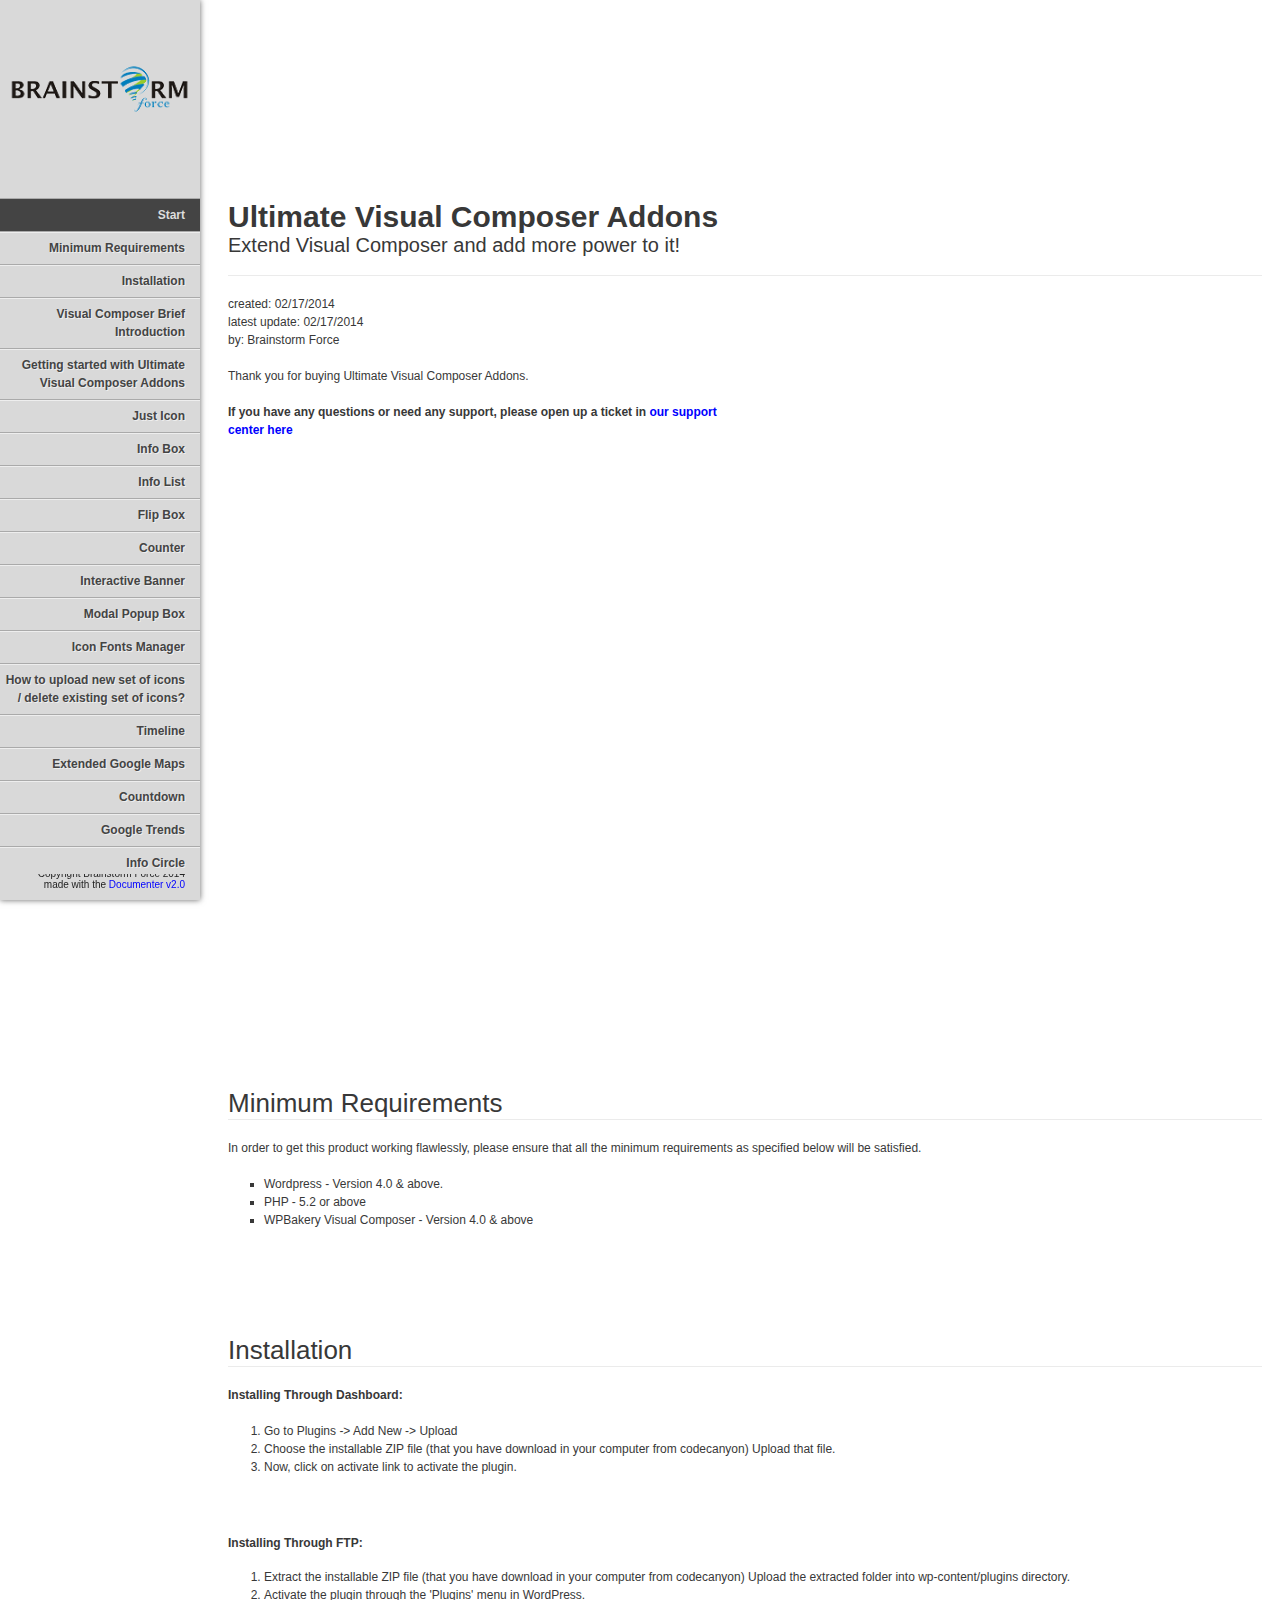
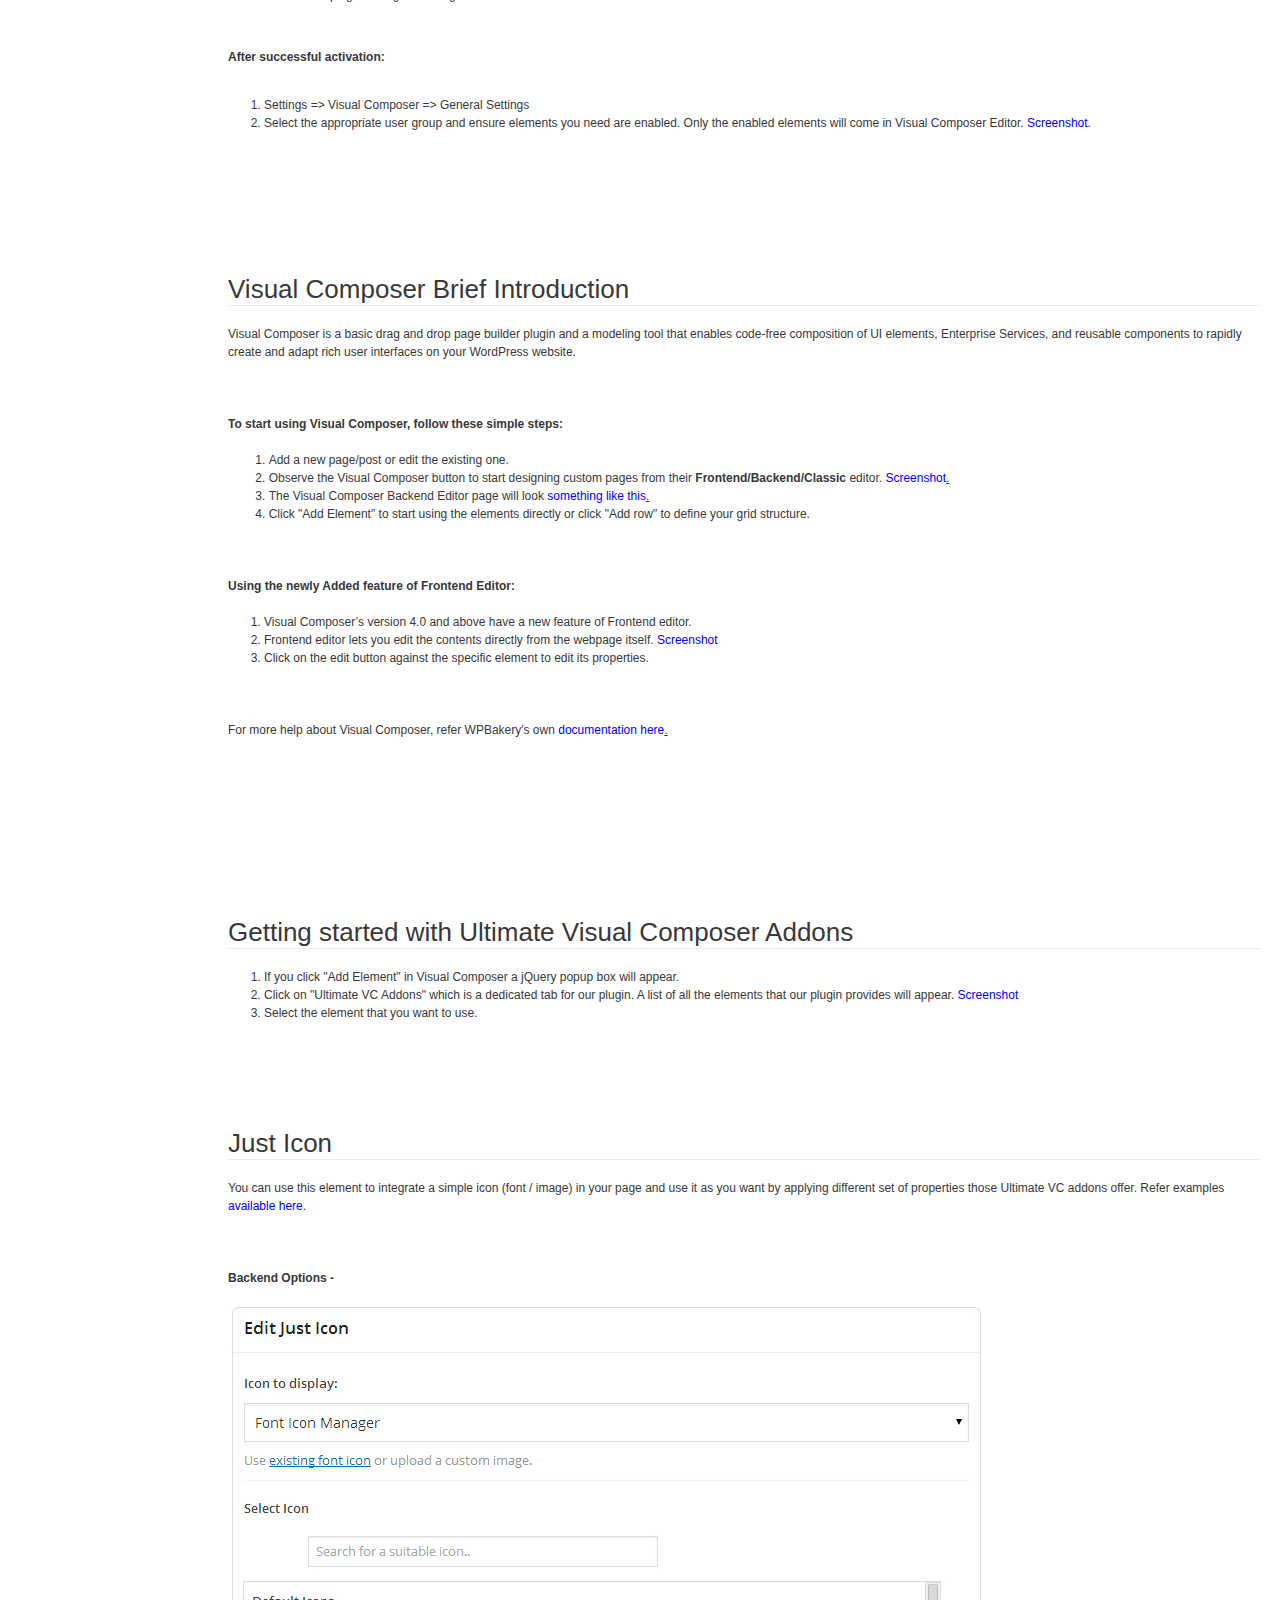
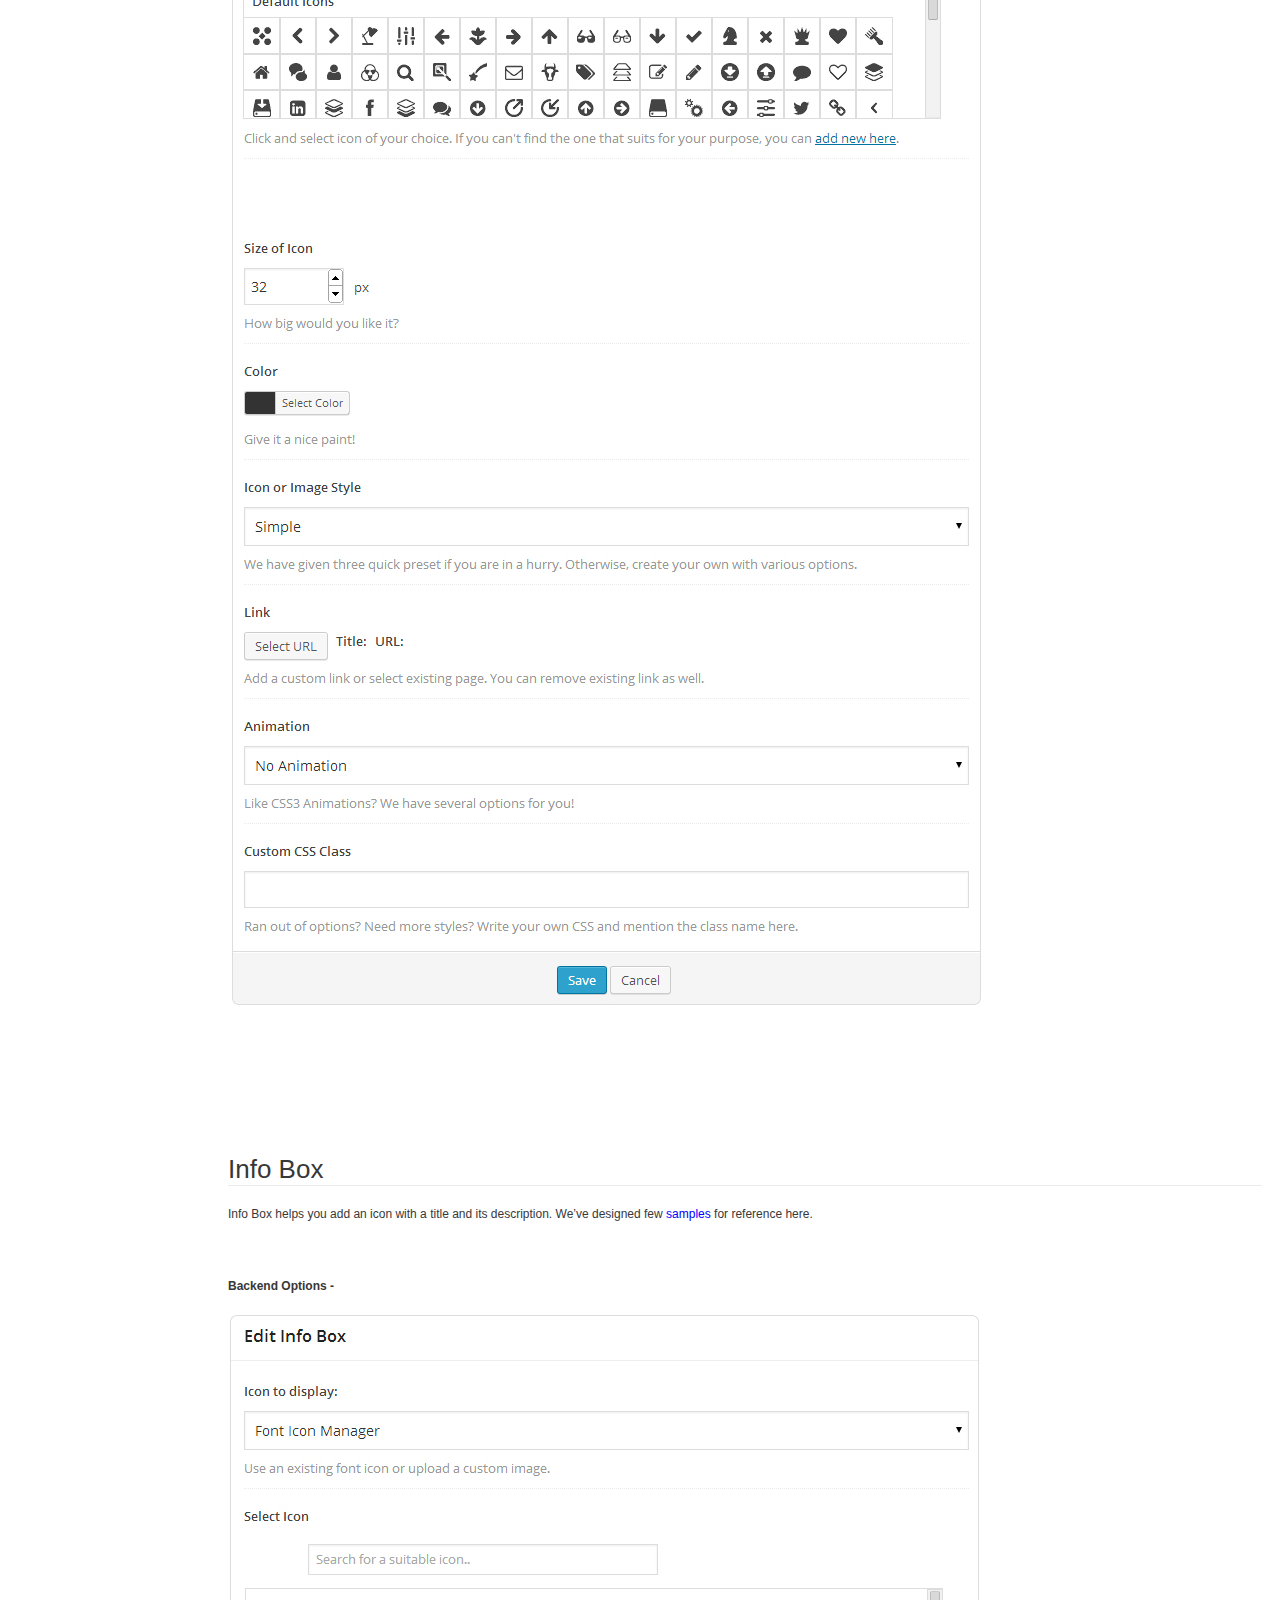
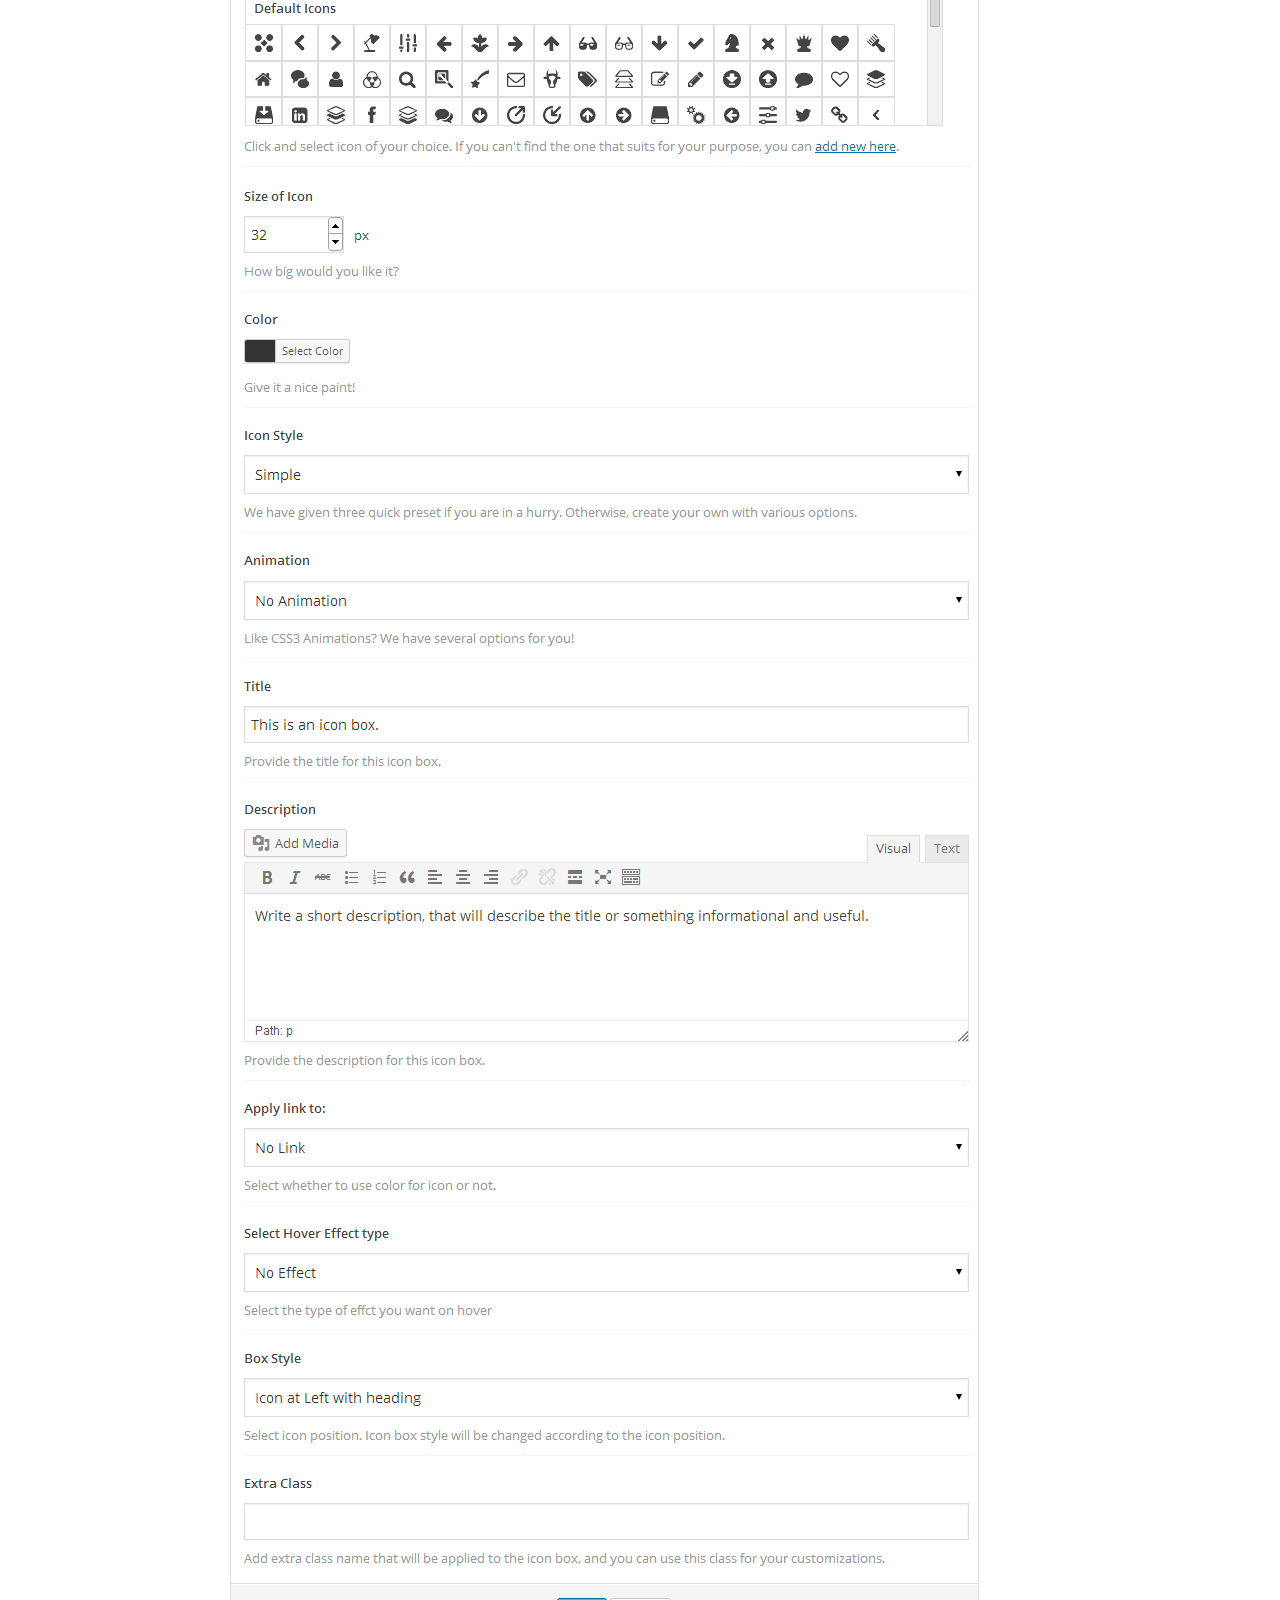
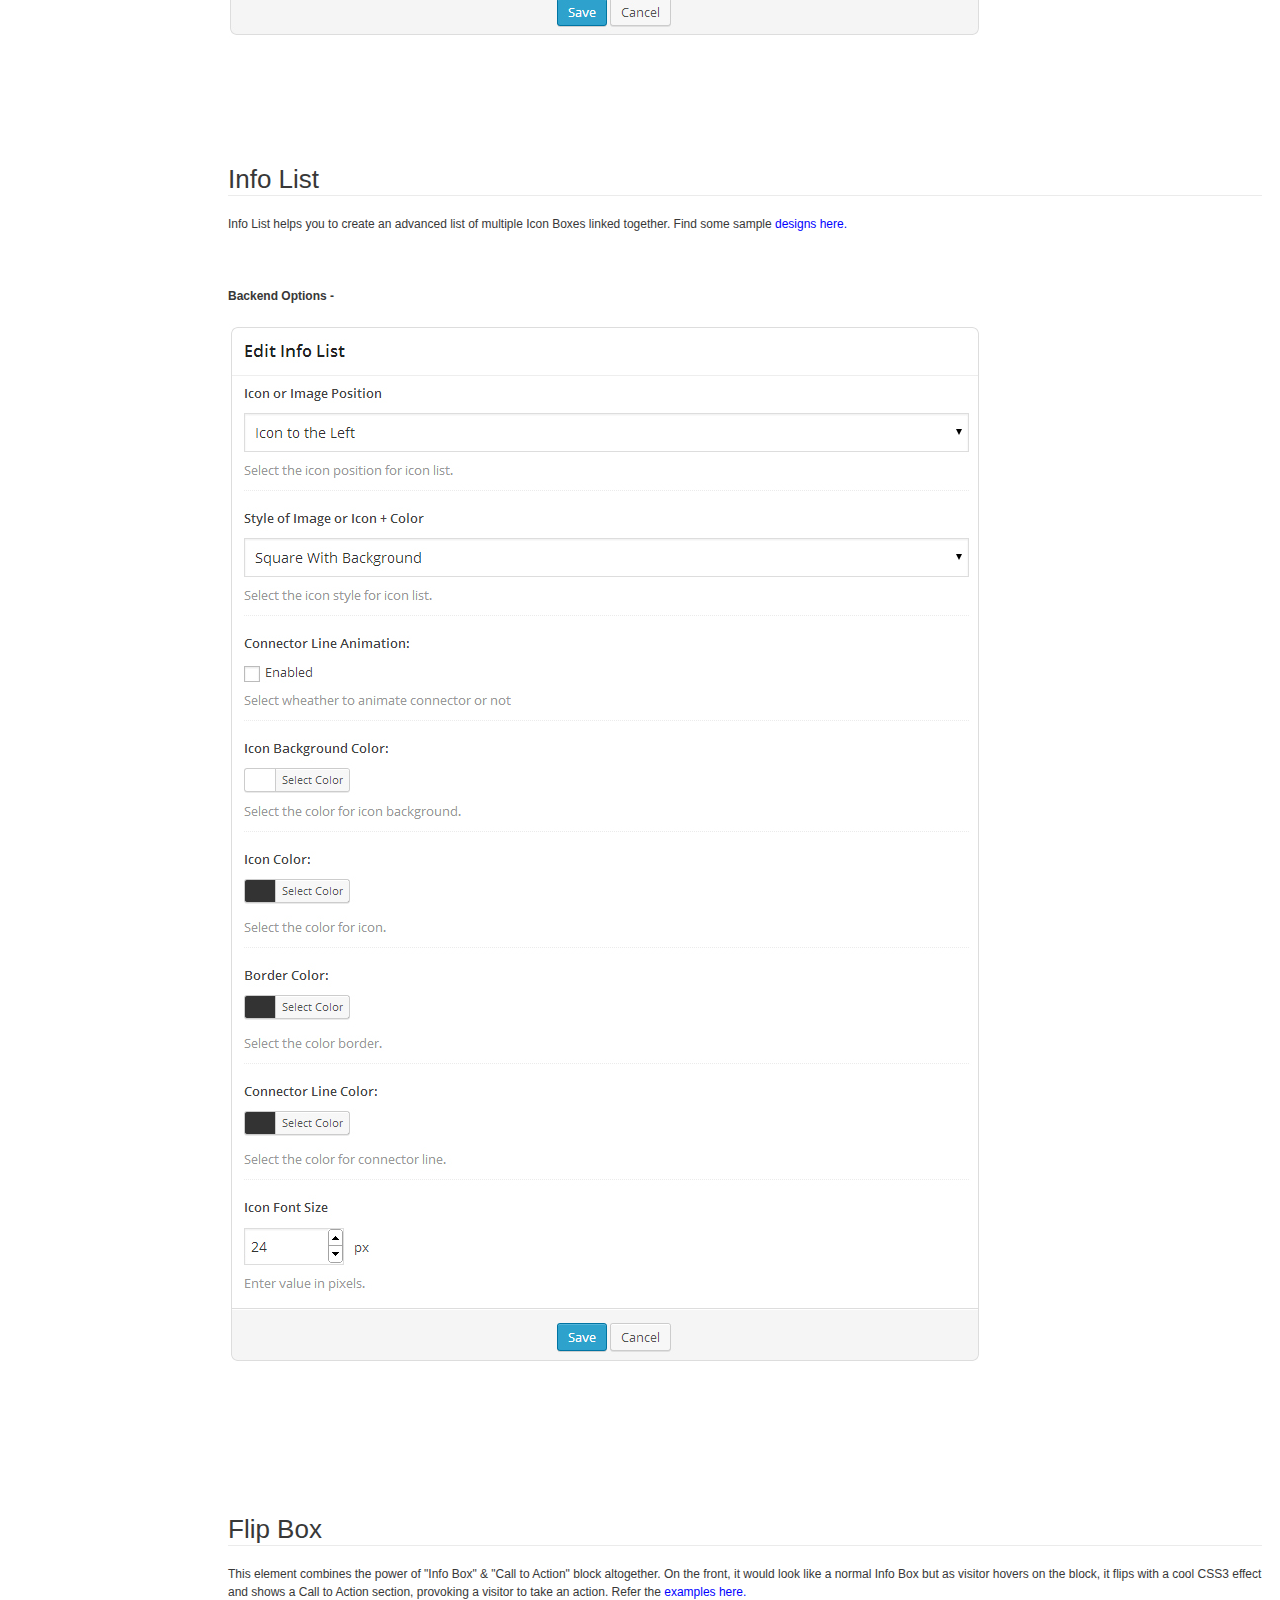
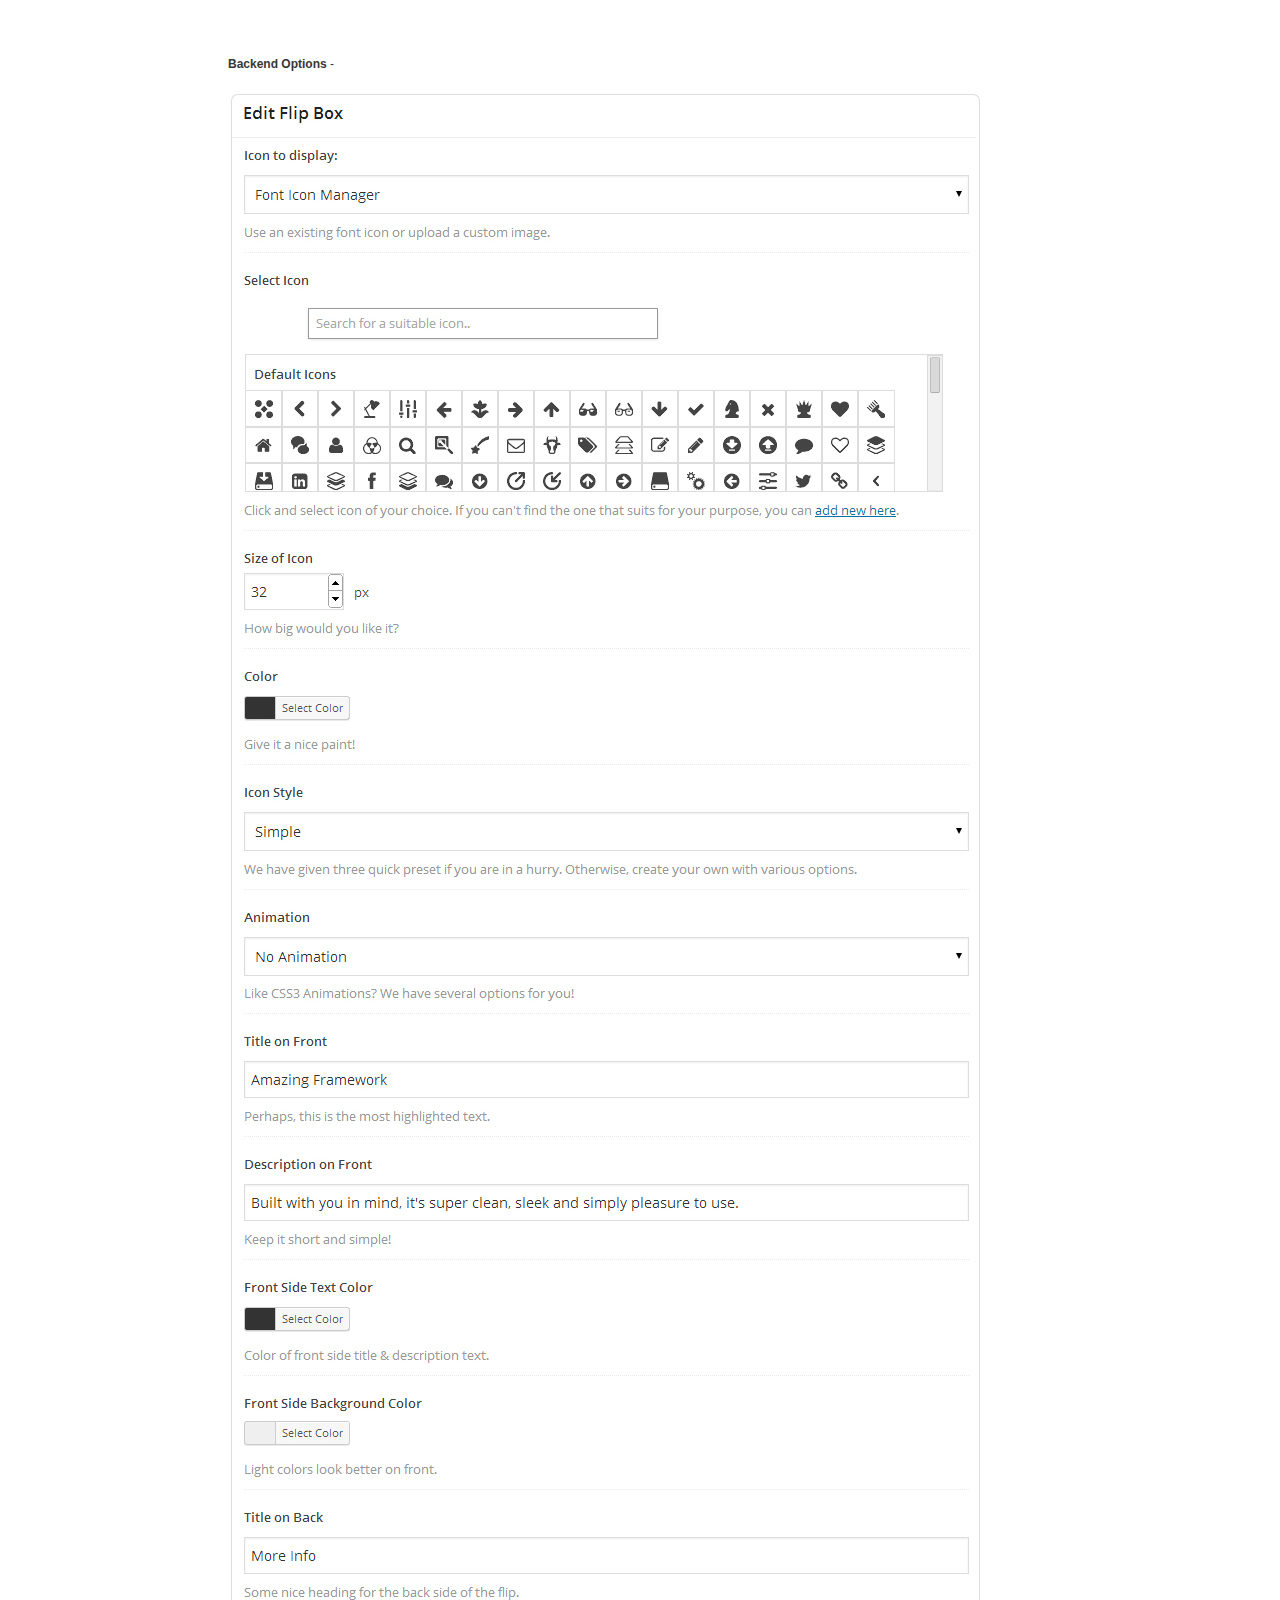
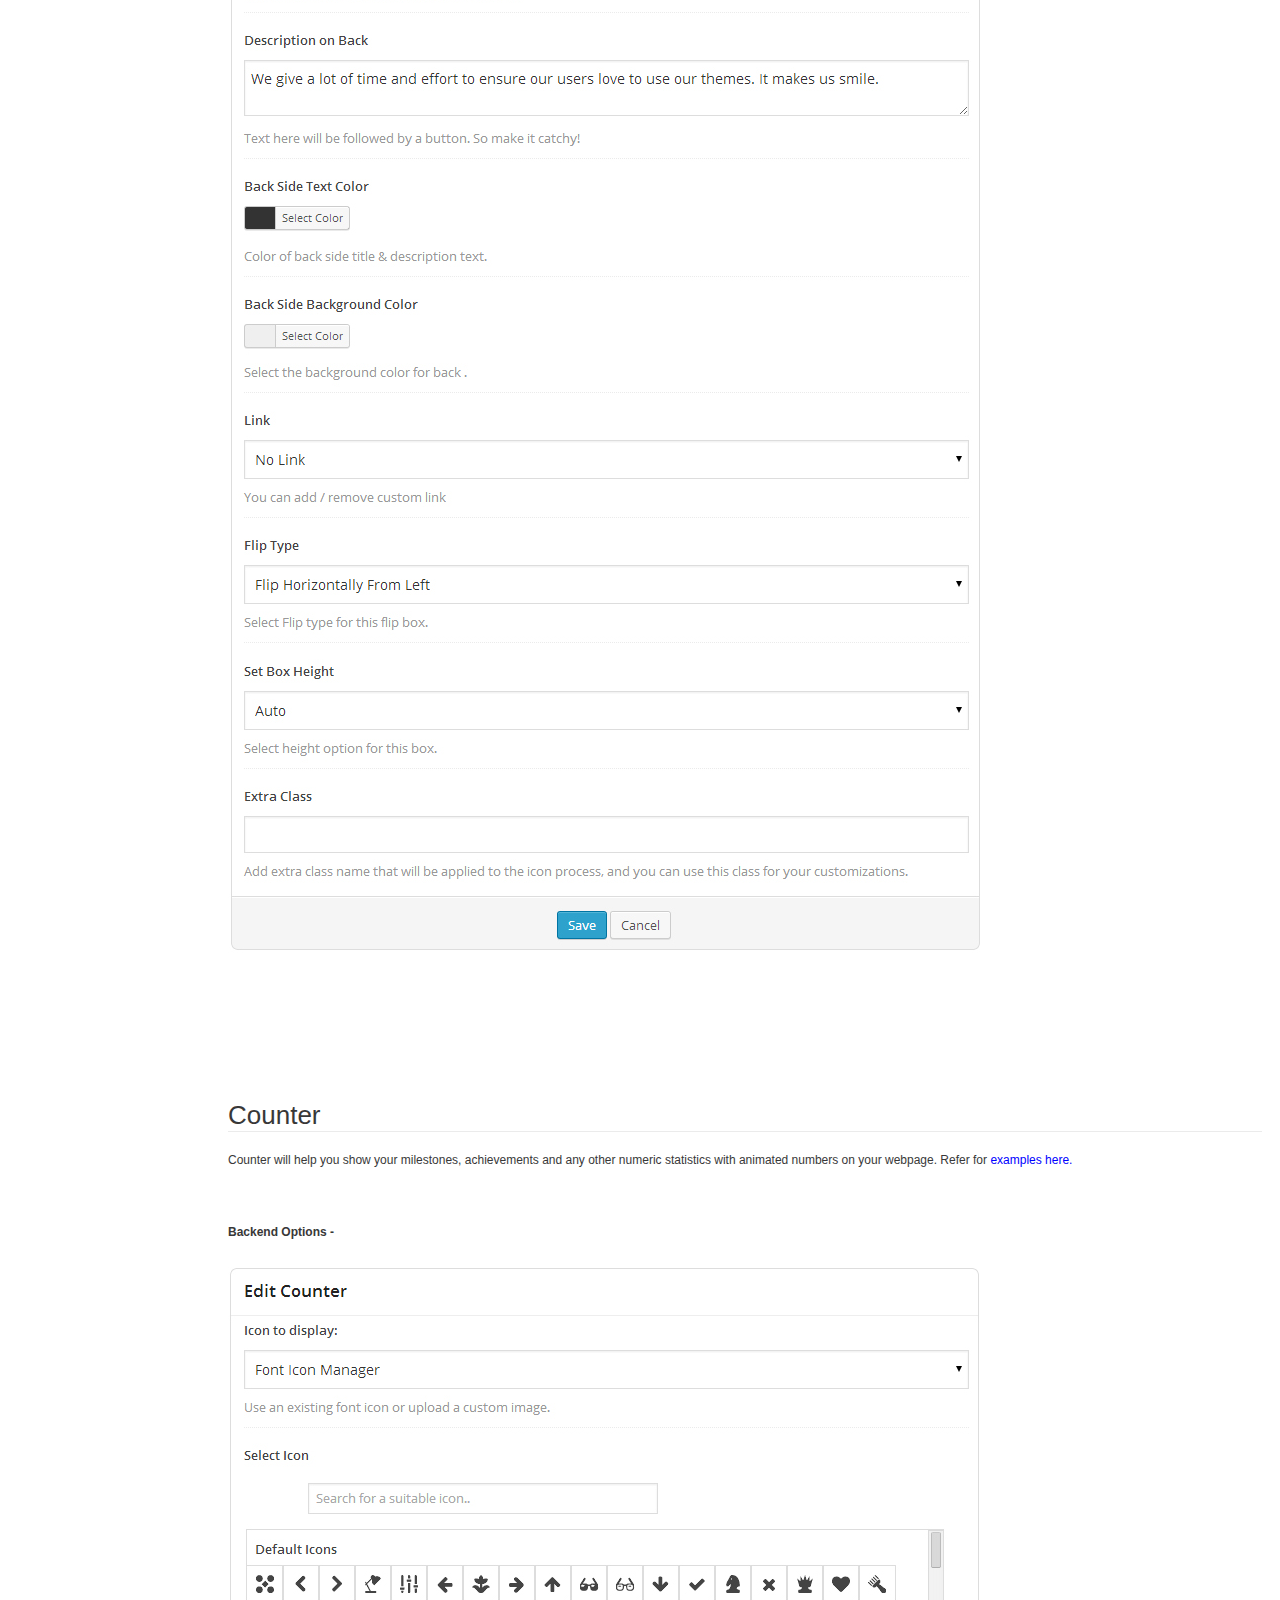
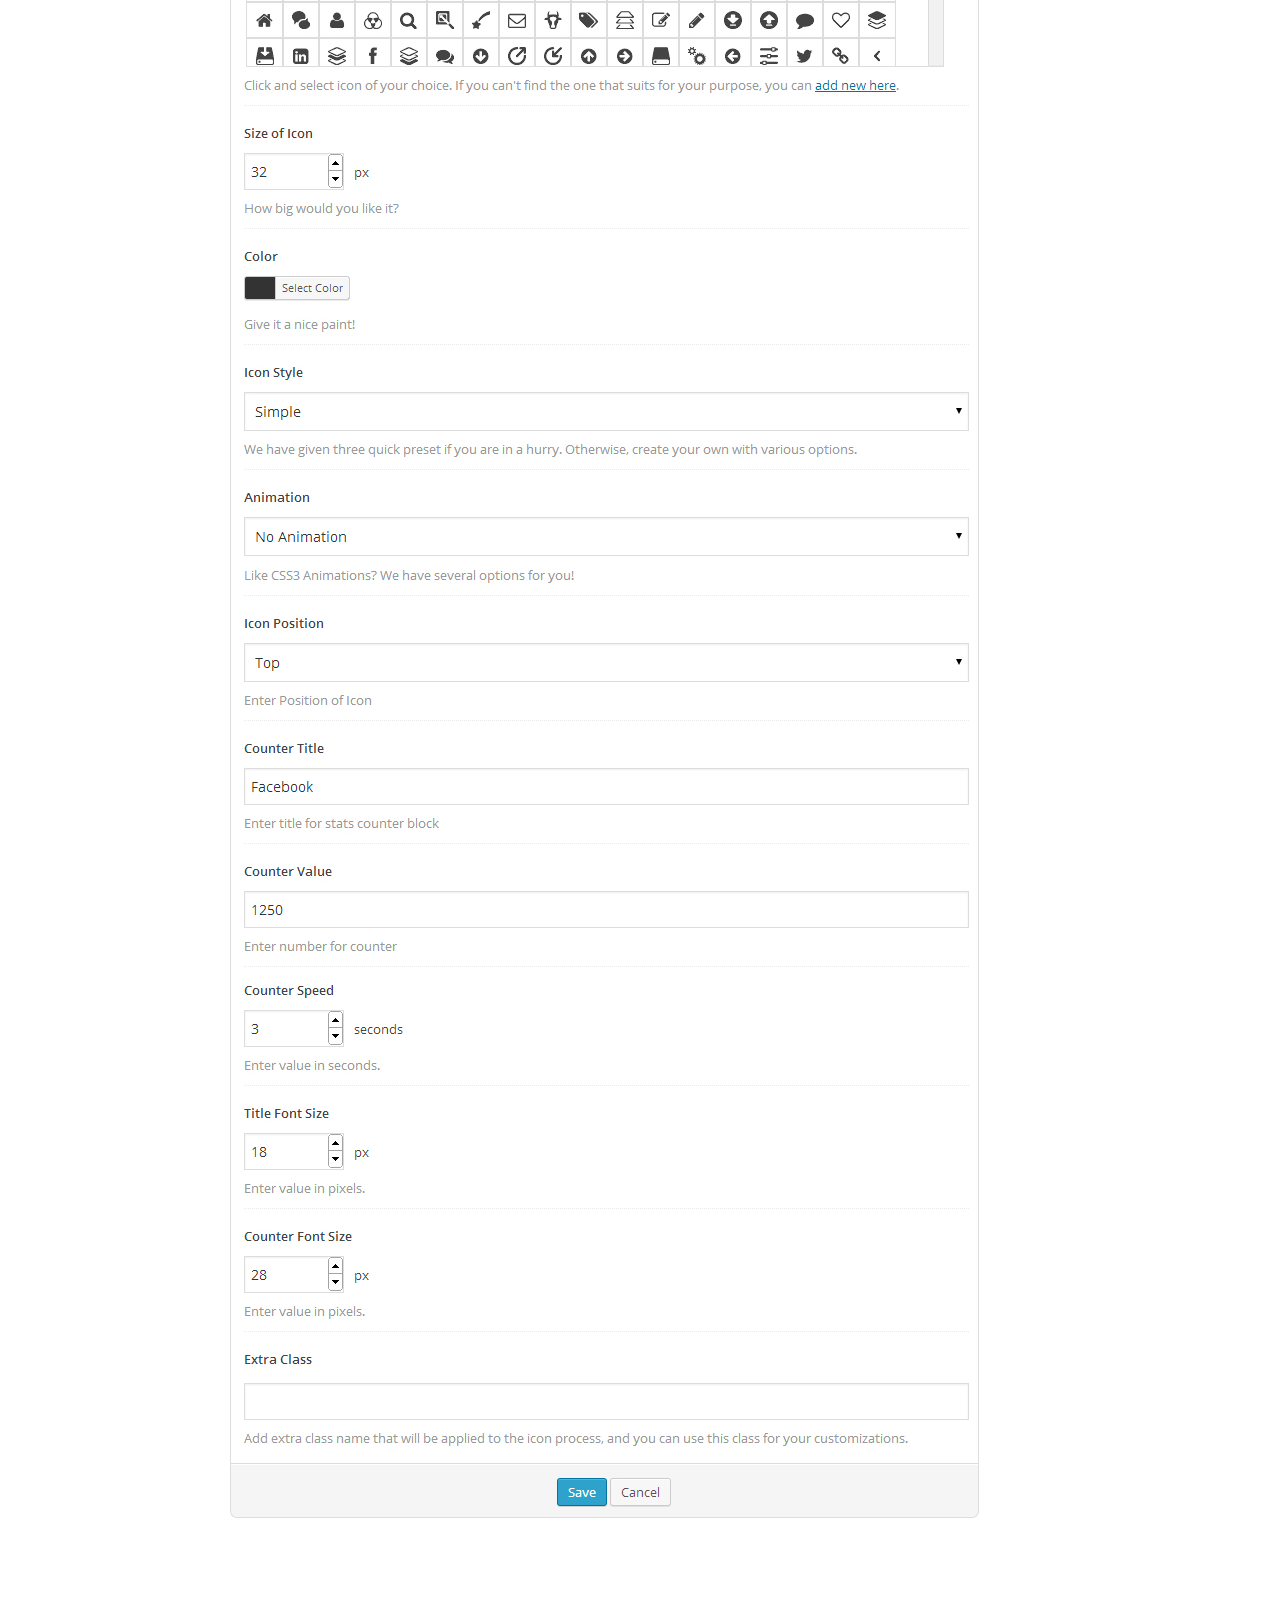
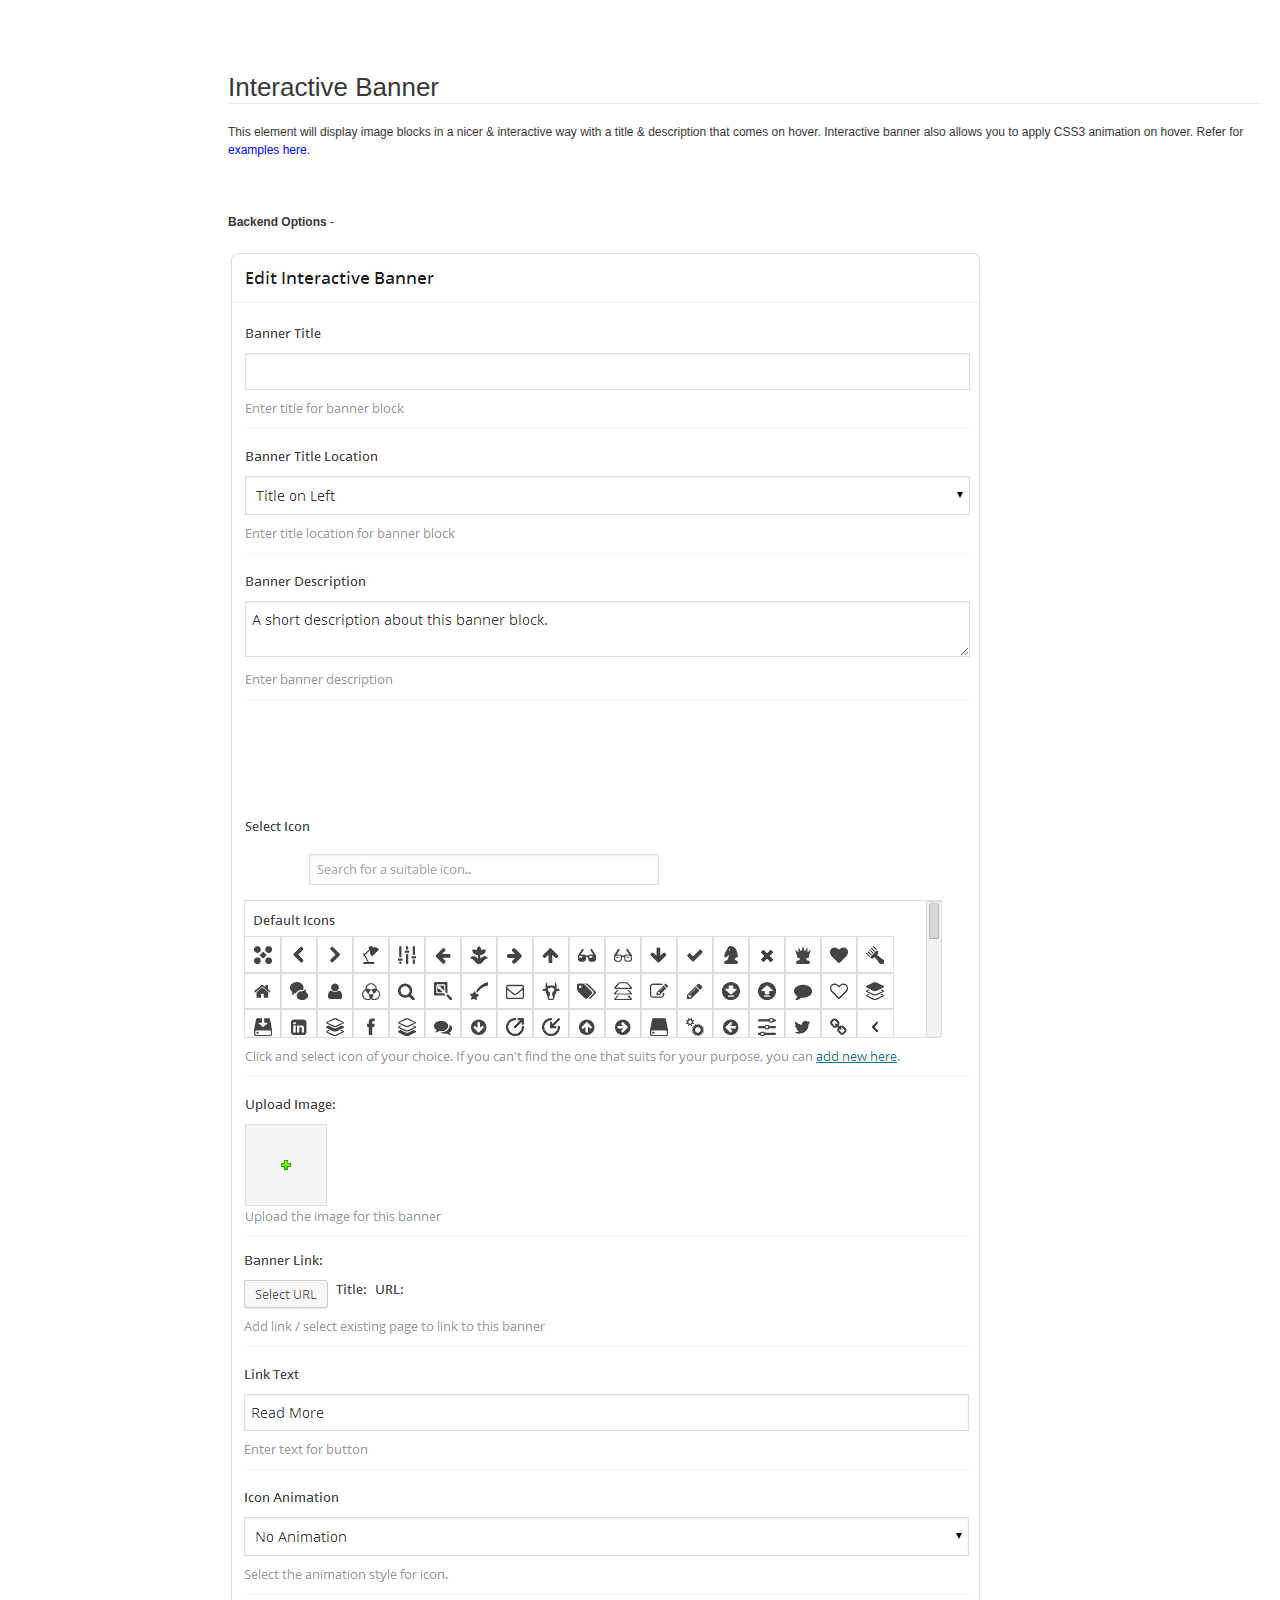
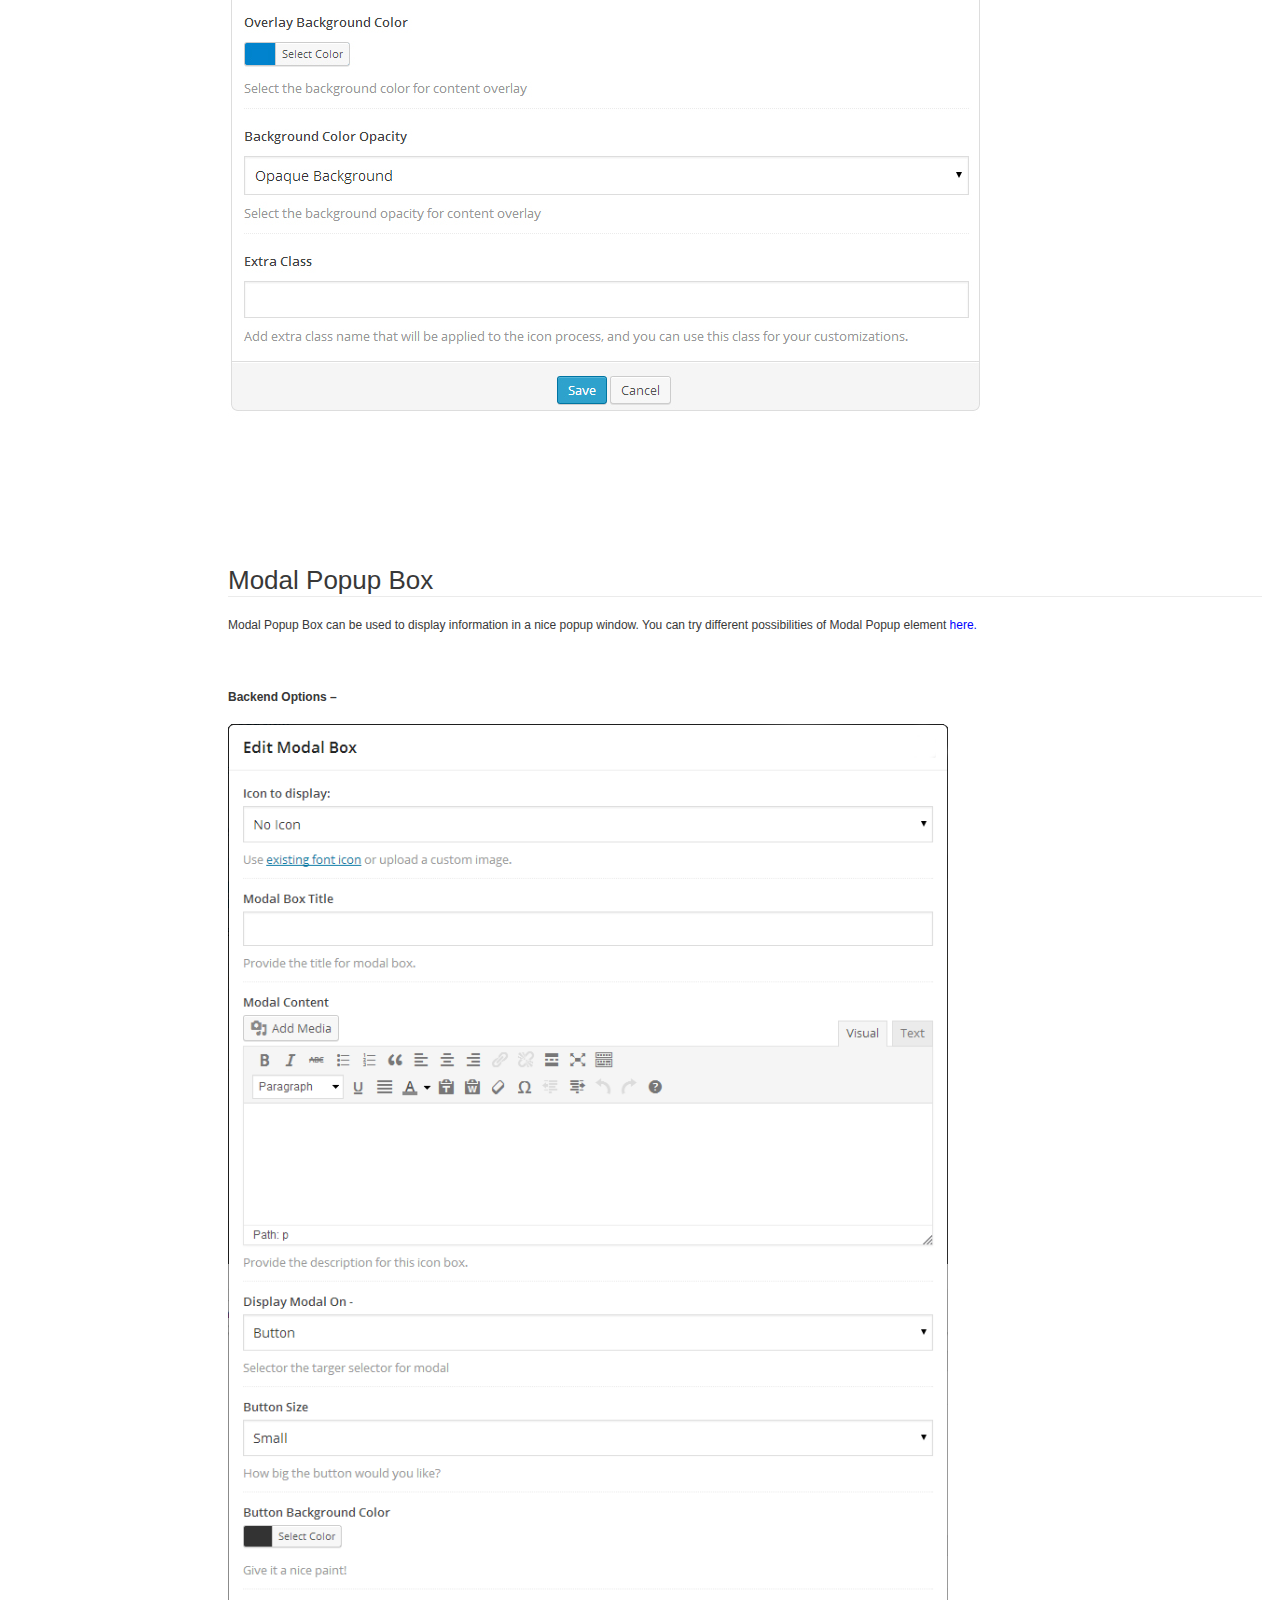
<file: plugins-docs/vcultimateaddons/index.html>
<!doctype html>  
<!--[if IE 6 ]><html lang="en-us" class="ie6"> <![endif]-->
<!--[if IE 7 ]><html lang="en-us" class="ie7"> <![endif]-->
<!--[if IE 8 ]><html lang="en-us" class="ie8"> <![endif]-->
<!--[if (gt IE 7)|!(IE)]><!-->
<html lang="en-us"><!--<![endif]-->
<head>
	<meta charset="utf-8">
	
	<title>Ultimate Visual Composer Addons - Extend Visual Composer and add more power to it! </title>
	
	<meta name="description" content="This plugin adds several premium elements in your Visual Composer on top of the built-in ones given by WPBakery. Every single element in the package is crafted with utmost attention to details and a simple objective to provide you an ultimate experience. We've put a lot of time and care to ensure that all the elements are flexible so that they will open limitless possibilities for you, while maintaining simplicity at the core.
">
	<meta name="author" content="Brainstorm Force">
	<meta name="copyright" content="Brainstorm Force">
	<meta name="generator" content="Documenter v2.0 http://rxa.li/documenter">
	<meta name="date" content="2014-02-17T00:00:00+01:00">
	
	<link rel="stylesheet" href="assets/css/documenter_style.css" media="all">
	
	
	
	<script src="assets/js/jquery.js"></script>
	
	<script src="assets/js/jquery.scrollTo.js"></script>
	<script src="assets/js/jquery.easing.js"></script>
	
	<script>document.createElement('section');var duration='700',easing='swing';</script>
	<script src="assets/js/script.js"></script>
	
	<style>
		html{background-color:#FFFFFF;color:#383838;}
		::-moz-selection{background:#444444;color:#DDDDDD;}
		::selection{background:#444444;color:#DDDDDD;}
		#documenter_sidebar #documenter_logo{background-image:url(assets/images/image_28.png);}
		a{color:#0000FF;}
		.btn {
			border-radius:3px;
		}
		.btn-primary {
			  background-image: -moz-linear-gradient(top, #0088CC, #0044CC);
			  background-image: -ms-linear-gradient(top, #0088CC, #0044CC);
			  background-image: -webkit-gradient(linear, 0 0, 0 0088CC%, from(#D9D9D9), to(#0044CC));
			  background-image: -webkit-linear-gradient(top, #0088CC, #0044CC);
			  background-image: -o-linear-gradient(top, #0088CC, #0044CC);
			  background-image: linear-gradient(top, #0088CC, #0044CC);
			  filter: progid:DXImageTransform.Microsoft.gradient(startColorstr='#0088CC', endColorstr='#0044CC', GradientType=0);
			  border-color: #0044CC #0044CC #bfbfbf;
			  color:#FFFFFF;
		}
		.btn-primary:hover,
		.btn-primary:active,
		.btn-primary.active,
		.btn-primary.disabled,
		.btn-primary[disabled] {
		  border-color: #0088CC #0088CC #bfbfbf;
		  background-color: #0044CC;
		}
		hr{border-top:1px solid #EBEBEB;border-bottom:1px solid #FFFFFF;}
		#documenter_sidebar, #documenter_sidebar ul a{background-color:#D9D9D9;color:#222222;}
		#documenter_sidebar ul a{-webkit-text-shadow:1px 1px 0px #EEEEEE;-moz-text-shadow:1px 1px 0px #EEEEEE;text-shadow:1px 1px 0px #EEEEEE;}
		#documenter_sidebar ul{border-top:1px solid #AAAAAA;}
		#documenter_sidebar ul a{border-top:1px solid #EEEEEE;border-bottom:1px solid #AAAAAA;color:#444444;}
		#documenter_sidebar ul a:hover{background:#444444;color:#DDDDDD;border-top:1px solid #444444;}
		#documenter_sidebar ul a.current{background:#444444;color:#DDDDDD;border-top:1px solid #444444;}
		#documenter_copyright{display:block !important;visibility:visible !important;}
	</style>
	
</head>
<body class="documenter-project-ultimate-visual-composer-addons">
	<div id="documenter_sidebar">
		<a href="#documenter_cover" id="documenter_logo"></a>
		<ul id="documenter_nav">
			<li><a class="current" href="#documenter_cover">Start</a></li>
				
			<li><a href="#minimum_requirements" title="Minimum Requirements">Minimum Requirements</a></li>
			<li><a href="#installation" title="Installation">Installation</a></li>
			<li><a href="#visual_composer_brief_introduction" title="Visual Composer Brief Introduction">Visual Composer Brief Introduction</a></li>
			<li><a href="#getting_started_with_ultimate_visual_composer_addons" title="Getting started with Ultimate Visual Composer Addons">Getting started with Ultimate Visual Composer Addons</a></li>
			<li><a href="#just_icon" title="Just Icon">Just Icon</a></li>
			<li><a href="#info_box" title="Info Box">Info Box</a></li>
			<li><a href="#info_list" title="Info List">Info List</a></li>
			<li><a href="#flip_box" title="Flip Box">Flip Box</a></li>
			<li><a href="#counter" title="Counter">Counter</a></li>
			<li><a href="#interactive_banner" title="Interactive Banner">Interactive Banner</a></li>
			<li><a href="#modal_popup_box" title="Modal Popup Box">Modal Popup Box</a></li>
			<li><a href="#icon_fonts_manager" title="Icon Fonts Manager">Icon Fonts Manager</a></li>
			<li><a href="#how_to_upload_new_set_of_icons_delete_existing_set_of_icons" title="How to upload new set of icons / delete existing set of icons?">How to upload new set of icons / delete existing set of icons?</a></li>
			<li><a href="#timeline" title="Timeline">Timeline</a></li>
			<li><a href="#extended_google_maps" title="Extended Google Maps">Extended Google Maps</a></li>
			<li><a href="#countdown" title="Countdown">Countdown</a></li>
			<li><a href="#google_trends" title="Google Trends">Google Trends</a></li>
			<li><a href="#info_circle" title="Info Circle ">Info Circle </a>
				<ul>
					<li><a href="#info_circle_info_circle_parent_block_backend_options_nbsp">Info Circle Parent Block Backend Options -&nbsp;</a>
					<li><a href="#info_circle_info_circle_child_element_backend_options_nbsp_nbsp">Info Circle Child Element Backend Options -&nbsp;&nbsp;</a>
				</ul>
			</li>
			<li><a href="#info_tables" title="Info Tables">Info Tables</a></li>
			<li><a href="#price_box" title="Price Box">Price Box</a></li>
			<li><a href="#spacer_gap" title="Spacer / Gap">Spacer / Gap</a></li>
			<li><a href="#headings" title="Headings">Headings</a></li>
			<li><a href="#google_font_manager" title="Google Font Manager">Google Font Manager</a>
				<ul>
					<li><a href="#google_font_manager_fonts_reflected_in_headings_backend">Fonts reflected in Headings Backend</a>
				</ul>
			</li>

		</ul>
		<div id="documenter_copyright">Copyright Brainstorm Force 2014<br>
		made with the <a href="http://rxa.li/documenter">Documenter v2.0</a> 
		</div>
	</div>
	<div id="documenter_content">
	<section id="documenter_cover">
	<h1>Ultimate Visual Composer Addons</h1>
	<h2>Extend Visual Composer and add more power to it! </h2>
	<div id="documenter_buttons">
		
	</div>
	<hr>
	<ul>
	<li>created: 02/17/2014</li>
	<li>latest update: 02/17/2014</li>
	<li>by: Brainstorm Force</li>
	<li><a href=""></a></li>
	
	</ul>
	<p>Thank you for buying Ultimate Visual Composer Addons. </br></br>

<strong> If you have any questions or need any support, please open up a ticket in <a href="https://www.brainstormforce.com/support">our support center here</a></strong></p>
	</section>
	
	<section id="minimum_requirements">
	<div class="page-header"><h3>Minimum Requirements</h3><hr class="notop"></div>
<p style="margin: 18px 0px; padding: 0px; border: 0px; outline: 0px; font-family: Arial, verdana, arial, sans-serif; vertical-align: baseline; line-height: 1.5em; color: rgb(56, 56, 56);">
	In order to get this product working flawlessly, please ensure that all the minimum requirements as specified below will be satisfied.</p>
<ul>
	<li>
		Wordpress - Version 4.0 &amp; above.</li>
	<li>
		PHP - 5.2 or above</li>
	<li>
		WPBakery Visual Composer - Version 4.0 &amp; above</li>
</ul>
</section>
<section id="installation">
	<div class="page-header"><h3>Installation</h3><hr class="notop"></div>
<p>	<strong>Installing Through Dashboard:</strong></p>
<ol>
	<li>		Go to Plugins -&gt; Add New -&gt; Upload</li>
	<li>		Choose the installable ZIP file (that you have download in your computer from codecanyon) Upload that file.</li>
	<li>		Now, click on activate link to activate the plugin.</li>
</ol>
<div>
	<div>
		&nbsp;</div>
	<div>
		&nbsp;</div>
	<div>
		&nbsp;</div>
	<div>
		<strong>Installing Through FTP:</strong></div>
	<ol>
		<li>			Extract the installable ZIP file (that you have download in your computer from codecanyon) Upload the extracted folder into wp-content/plugins directory.</li>
		<li>			Activate the plugin through the &#39;Plugins&#39; menu in WordPress.</li>
	</ol>
	<div>
		&nbsp;</div>
	<div>
		&nbsp;</div>
	<div>
		<strong>After successful activation:</strong></div>
	<div>
		&nbsp;</div>
	<ol>
		<li>			Settings =&gt; Visual Composer =&gt; General Settings</li>
		<li>			Select the appropriate user group and ensure elements you need are enabled. Only the enabled elements will come in Visual Composer Editor.&nbsp;<a href="http://sharkslab.com/web/plugins/envato/ultimate-vc-addons/documentation/vc-settings.png">Screenshot</a>.</li>
	</ol>
</div>
<p>	&nbsp;</p>
</section>
<section id="visual_composer_brief_introduction">
	<div class="page-header"><h3>Visual Composer Brief Introduction</h3><hr class="notop"></div>
<p>	Visual Composer is a basic drag and drop page builder plugin and a modeling tool that enables code-free composition of UI elements, Enterprise Services, and reusable components to rapidly create and adapt rich user interfaces on your WordPress website.</p>
<p>	&nbsp;</p>
<p>	<strong>To start using Visual Composer, follow these simple steps:</strong></p>
<ol>
	<li style="margin-left: 30.5pt;">
		Add a new page/post or edit the existing one.</li>
	<li style="margin-left: 30.5pt;">
		Observe the Visual Composer button to start designing custom pages from their <strong>Frontend/Backend/Classic </strong>editor.&nbsp;<a href="http://plugins.sharkslab.com/envato/ultimate-vc-addons/doc/VC-backend-and-frontend.png" target="_blank">Screenshot</a><u>.</u>&nbsp; &nbsp; &nbsp; &nbsp; &nbsp;</li>
	<li style="margin-left: 30.5pt;">
		The Visual Composer Backend Editor page will look&nbsp;<a href="http://plugins.sharkslab.com/envato/ultimate-vc-addons/doc/backend-editor.png">something like this</a><u>.</u></li>
	<li style="margin-left: 30.5pt;">
		Click &quot;Add Element&quot; to start using the elements directly or click &quot;Add row&quot; to define your grid structure.</li>
</ol>
<p>	&nbsp;</p>
<p>	<strong>Using the newly Added feature of Frontend Editor:</strong></p>
<ol>
	<li>		Visual Composer&rsquo;s version 4.0 and above have a new feature of Frontend editor.</li>
	<li>		Frontend editor lets you edit the contents directly from the webpage itself. <a href="http://plugins.sharkslab.com/envato/ultimate-vc-addons/doc/Frontend-editor.png">Screenshot</a></li>
	<li>		Click on the edit button against the specific element to edit its properties.</li>
</ol>
<p>	&nbsp;</p>
<p>	For more help about Visual Composer, refer WPBakery&#39;s own&nbsp;<a href="http://kb.wpbakery.com/index.php?title=Visual_Composer">documentation here</a><u>.</u></p>
<p>	&nbsp;</p>
<p>	&nbsp;</p>
</section>
<section id="getting_started_with_ultimate_visual_composer_addons">
	<div class="page-header"><h3>Getting started with Ultimate Visual Composer Addons</h3><hr class="notop"></div>
<ol>
	<li>		If you click &quot;Add Element&quot; in Visual Composer a jQuery popup box will appear.&nbsp;</li>
	<li>		Click on &quot;Ultimate VC Addons&quot; which is a dedicated tab for our plugin. A list of all the elements that our plugin provides will appear.&nbsp;<a href="http://sharkslab.com/web/plugins/envato/ultimate-vc-addons/documentation/uvca-tab-in-vc.png">Screenshot</a>&nbsp;&nbsp;</li>
	<li>		Select the element that you want to use.</li>
</ol>
</section>
<section id="just_icon">
	<div class="page-header"><h3>Just Icon</h3><hr class="notop"></div>
<p>
	You can use this element to integrate a simple icon (font / image) in your page and use it as you want by applying different set of properties those Ultimate VC addons offer. Refer examples <a href="https://www.brainstormforce.com/demos/ultimate/just-icon">available here.</a></p>
<p>
	&nbsp;</p>
<p>
	<strong>Backend Options -&nbsp;</strong></p>
<p>
	<strong><img alt="" src="assets/images/image_24.jpg"></strong></p>
<p>
	&nbsp;</p>
</section>
<section id="info_box">
	<div class="page-header"><h3>Info Box</h3><hr class="notop"></div>
<p>
	Info Box helps you add an icon with a title and its description.&nbsp;We&rsquo;ve designed few <a href="https://www.brainstormforce.com/demos/ultimate/">samples</a> for reference here.</p>
<p>
	&nbsp;</p>
<p>
	<strong>Backend Options -&nbsp;</strong></p>
<p>
	<strong><img alt="" src="assets/images/image_22.jpg"></strong></p>
<div>
	&nbsp;</div>
</section>
<section id="info_list">
	<div class="page-header"><h3>Info List</h3><hr class="notop"></div>
<p>
	Info List helps you to create an advanced list of multiple Icon Boxes linked together. Find some sample <a href="https://www.brainstormforce.com/demos/ultimate/info-list">designs here.</a></p>
<p>
	&nbsp;</p>
<p>
	<strong>Backend Options -</strong></p>
<p>
	<img alt="" src="assets/images/image_23.jpg"></p>
<p>
	&nbsp;</p>
</section>
<section id="flip_box">
	<div class="page-header"><h3>Flip Box</h3><hr class="notop"></div>
<p>
	This element combines the power of &quot;Info Box&quot; &amp; &quot;Call to Action&quot; block altogether. On the front, it would look like a normal Info Box but as visitor hovers on the block, it flips with a cool CSS3 effect and shows a Call to Action section, provoking a visitor to take an action. Refer the <a href="https://www.brainstormforce.com/demos/ultimate/flip-box">examples here.</a></p>
<p>
	&nbsp;</p>
<p>
	<strong>Backend Options</strong> -</p>
<p>
	<img alt="" src="assets/images/image_20.jpg"></p>
<p>
	&nbsp;</p>
</section>
<section id="counter">
	<div class="page-header"><h3>Counter</h3><hr class="notop"></div>
<p>
	Counter will help you show your milestones, achievements and any other numeric statistics with animated numbers on your webpage. Refer for <a href="https://www.brainstormforce.com/demos/ultimate/stats-counter">examples here.</a></p>
<p>
	&nbsp;</p>
<p>
	<strong>Backend Options -</strong></p>
<p>
	<img alt="" src="assets/images/image_19.jpg"></p>
<p>
	&nbsp;</p>
</section>
<section id="interactive_banner">
	<div class="page-header"><h3>Interactive Banner</h3><hr class="notop"></div>
<p>
	This element will display image blocks in a nicer &amp; interactive way with a title &amp; description that comes on hover. Interactive banner also allows you to apply CSS3 animation on hover. Refer for <a href="https://www.brainstormforce.com/demos/ultimate/interactive-banners">examples here.</a></p>
<p>
	&nbsp;</p>
<p>
	<strong>Backend Options </strong>-</p>
<p>
	<img alt="" src="assets/images/image_21.jpg"></p>
<p>
	&nbsp;</p>
</section>
<section id="modal_popup_box">
	<div class="page-header"><h3>Modal Popup Box</h3><hr class="notop"></div>
<p>
	Modal Popup Box can be used to display information in a nice popup window. You can try different possibilities of Modal Popup element <a href="https://www.brainstormforce.com/demos/ultimate/modal">here.</a></p>
<p>
	&nbsp;</p>
<p>
	<strong>Backend Options &ndash;&nbsp;</strong></p>
<p>
	<img alt="" src="assets/images/image_14.jpg" style="width: 720px; height: 2212px;"></p>
</section>
<section id="icon_fonts_manager">
	<div class="page-header"><h3>Icon Fonts Manager</h3><hr class="notop"></div>
<p>
	Icon Font Manager is a powerful tool that offers you a huge number of font icons to be used on your website. By default, we ship this plugin with the renowned&nbsp;<strong>Font Awesome</strong> library with 360 different font icons available. But if you wish to add more, you can upload** new Icon fonts or delete existing ones that you might have added already using IcoMoon.io.</p>
<p align="right">
	<strong><em>**</em></strong><em>Refer our step by step video tutorial on </em><em><a href="https://www.youtube.com/watch?v=ttpYF-cic14&amp;list=PL1kzJGWGPrW9CDWwdAWrd_9YQsh1z7u6O">How to add Extra Font Icons to Icon Font Manager?</a></em></p>
<p>
	&nbsp;</p>
</section>
<section id="how_to_upload_new_set_of_icons_delete_existing_set_of_icons">
	<div class="page-header"><h3>How to upload new set of icons / delete existing set of icons?</h3><hr class="notop"></div>
<p>
	In the appearance menu of WordPress, you will find a new menu &quot;Icons Manager&quot; as you see below</p>
<p>
	<img alt="" src="assets/images/image_12.png" style="width: 770px; height: 395px;"></p>
<p>
	&nbsp;</p>
<p>
	&nbsp;</p>
<p>
	There is a real time search box available as well so you can cross check and see if you have the icon available that you are looking for. If you cannot find the icon you want to use, custom font icons can be uploaded or the existing set of icons can be&nbsp;deleted too.&nbsp;</p>
<p>
	<img alt="" src="assets/images/image_13.png" style="width: 770px; height: 367px;"></p>
<p>
	&nbsp;</p>
<h3>
	<strong>To upload new set of icons -&nbsp;</strong></h3>
<ol>
	<li>
		Go to <a href="http://icomoon.io/app/">IcoMoon App</a>.</li>
	<li>
		Shortlist the icons by clicking on individual ones that you like. You have a real time search feature available as well if that makes your job easier.</li>
	<li>
		If you still can&#39;t find the icons that you want in the set, click on the link &quot;Add Icons From Library&hellip;&quot; at the bottom of the page where you can load more font icon libraries in your selection area where you shortlist and select your favorite icons (in step 2) <a href="http://plugins.sharkslab.com/envato/ultimate-vc-addons/doc/icomoon-app-add-from-library.png" target="_blank">Screenshot</a></li>
	<li>
		Once you shortlist the icons for your set, click on the button &quot;Font&quot; in the fixed menu at the bottom of page. <a href="http://plugins.sharkslab.com/envato/ultimate-vc-addons/doc/icomoon-app-icon-select.png">Screenshot</a></li>
	<li>
		The page that comes after you click &quot;Font&quot; button in the last page is where you can review, edit and customize your selected icons.</li>
	<li>
		Once you are satisfied with your selection, find a button saying &quot;Preferences&quot; in the top menu.&nbsp;<a href="http://plugins.sharkslab.com/envato/ultimate-vc-addons/doc/icomoon-app-icon-preferences.png">Screenshot</a>.&nbsp;Give a unique name to your icon set as doing so will create a separate class in Icon Fonts Manager.</li>
	<li>
		Once you gave it a name, click the &quot;Download&quot; button.</li>
	<li>
		A ZIP file will be downloaded.</li>
	<li>
		Now - go back to your website&#39;s &quot;Icons Manager&quot; area.</li>
	<li>
		Click &quot;Upload New Fonts&quot; then &quot;Upload Files&quot; then Select the ZIP file that we downloaded from IcoMoon &amp; upload it. <a href="http://sharkslab.com/web/plugins/envato/ultimate-vc-addons/documentation/upload-font-zip.png">Screenshot</a></li>
	<li>
		Finally - click &quot;Insert Fonts Zip File&quot; button at the right bottom and your new font will be uploaded quickly.</li>
</ol>
<p>
	<strong style="text-align: -webkit-right;"><em>**</em></strong><em style="text-align: -webkit-right;">It is highly recommended to watch our step by step tutorial on&nbsp;</em><em style="text-align: -webkit-right;"><a href="https://www.youtube.com/watch?v=ttpYF-cic14&amp;list=PL1kzJGWGPrW9CDWwdAWrd_9YQsh1z7u6O">How to add Extra Font Icons to Icon Font Manager?</a></em></p>
<p>
	&nbsp;</p>
<h3>
	<strong>To delete existing set of Icons -</strong></h3>
<div>
	Just click the &quot;Delete Icon Set&quot; button. <a href="http://sharkslab.com/web/plugins/envato/ultimate-vc-addons/documentation/icon-font-manager-delete-set.png">Screenshot</a></div>
<div>
	&nbsp;</div>
<div>
	<div>
		<h3>
			<strong>To use the newly uploaded fonts in Visual Composer -&nbsp;</strong></h3>
	</div>
	<div>
		No action is really necessary at your side. Just refresh the editor page and newly uploaded icons will load on your Visual Composer.</div>
	<div>
		&nbsp;</div>
</div>
<p>
	&nbsp;</p>
</section>
<section id="timeline">
	<div class="page-header"><h3>Timeline</h3><hr class="notop"></div>
<p>
	Would you love to have a Facebook like timeline on your website? Well, the wait has finished as this element in Ultimate VC addons lets you add content, photos, videos in a timeline format. Timeline element uses <strong>Parent Child Functionality**</strong> and thus has implicit Parent elements as well as the child elements. Once you select to add a timeline on your page, child element will have to be added. Refer this <a href="http://plugins.sharkslab.com/envato/ultimate-vc-addons/doc/timeline-child-elements.png">Screenshot<em>. </em></a></p>
<p align="right">
	<strong><em>**</em></strong><em>Refer our video tutorial on </em><a href="https://www.youtube.com/watch?v=nDqhvRbI7M0&amp;list=PL1kzJGWGPrW9CDWwdAWrd_9YQsh1z7u6O"><em>What is the Parent Child Functionality?</em></a></p>
<p>
	<strong>Backend Options &ndash;&nbsp;</strong></p>
<p>
	Insertion of Timeline can be done in two phases.</p>
<p style="margin-left:.5in;">
	1.&nbsp;&nbsp;&nbsp;&nbsp; By adding a Parent</p>
<p style="margin-left:.5in;">
	2.&nbsp;&nbsp;&nbsp;&nbsp; By adding its children &nbsp;&nbsp;&nbsp;&nbsp;&nbsp;&nbsp;&nbsp;</p>
<p>
	&nbsp;</p>
<p>
	<b>Parent Block Backend Options -&nbsp;</b></p>
<p>
	<strong><img alt="" src="assets/images/image_15.png" style="width: 720px; height: 919px;"></strong></p>
<p>
	&nbsp;</p>
<p>
	We have 3 child elements to Timeline Parent. Refer this <a href="http://plugins.sharkslab.com/envato/ultimate-vc-addons/doc/timeline-child-elements.png">Screenshot<em>.</em></a></p>
<p>
	&nbsp;</p>
<p>
	<strong>Timeline Child Item Backend Options -&nbsp;</strong></p>
<p>
	<img alt="" src="assets/images/image_17.png" style="width: 720px; height: 1012px;"></p>
<p>
	&nbsp;</p>
<p>
	<strong>Timeline Child Separator Backend Options -&nbsp;</strong></p>
<p>
	<img alt="" src="assets/images/image_18.png" style="width: 720px; height: 315px;"></p>
<p>
	&nbsp;</p>
<p>
	<strong>Timeline Child Featured Item Backend Options -&nbsp;</strong></p>
<div>
	<img alt="" src="assets/images/image_16.png" style="width: 720px; height: 1009px;"></div>
<p>
	&nbsp;</p>
<p>
	Refer for output <a href="https://www.brainstormforce.com/demos/ultimate/timeline/">examples here.</a></p>
</section>
<section id="extended_google_maps">
	<div class="page-header"><h3>Extended Google Maps</h3><hr class="notop"></div>
<p>
	Visual Composer comes with Google Maps element by default. But our Extended Google Maps element uses latest APIs and allows you to do more with it. Upload marker images, write custom HTML in map info box and control everything that goes with map.</p>
<p>
	&nbsp;</p>
<p>
	<strong>Backend Options &ndash;&nbsp;</strong></p>
<p>
	<img alt="" src="assets/images/image_11.png" style="width: 720px; height: 1643px;"></p>
</section>
<section id="countdown">
	<div class="page-header"><h3>Countdown</h3><hr class="notop"></div>
<p>
	As the name says, Countdown lets you show a timer which will go on till its defined time or day or date, showing the remaining time to the visitors.</p>
<p>
	&nbsp;</p>
<p>
	<strong>Backend Options &ndash;&nbsp;</strong></p>
<p>
	<img alt="" src="assets/images/image_10.png" style="width: 720px; height: 1215px;"></p>
</section>
<section id="google_trends">
	<div class="page-header"><h3>Google Trends</h3><hr class="notop"></div>
<p>
	This element uses Google Trends APIs and lets you display the data of a specific search term or a geographic location according to various parameters.</p>
<p>
	&nbsp;</p>
<p>
	<strong>Backend Options &ndash;&nbsp;</strong></p>
<p>
	<strong><img alt="" src="assets/images/image_4.png" style="width: 720px; height: 656px;"></strong></p>
</section>
<section id="info_circle">
	<div class="page-header"><h3>Info Circle </h3><hr class="notop"></div>
<p>
	Info Circle makes your icons to be displayed on the circumference of a circle with their respective title and descriptions within the circle. This feature uses <strong>Parent Child Functionality**</strong> offered by Ultimate VC Addons. Check for <a href="https://www.brainstormforce.com/demos/ultimate/info-circle-beta">different examples</a> and design possibilities of Info Circle.</p>
<p align="right">
	<strong><em>**</em></strong><em>Refer our video tutorial on </em><a href="https://www.youtube.com/watch?v=nDqhvRbI7M0&amp;list=PL1kzJGWGPrW9CDWwdAWrd_9YQsh1z7u6O"><em>What is the Parent Child Functionality?</em></a></p>
<p align="right">
	&nbsp;</p>
<p>
	<strong>Backend Options &ndash;&nbsp;</strong></p>
<p>
	Insertion of Info Circle can be done in two phases.</p>
<p style="margin-left:.5in;">
	1.&nbsp;&nbsp;&nbsp;&nbsp; By adding a Parent</p>
<p style="margin-left:.5in;">
	2.&nbsp;&nbsp;&nbsp;&nbsp; By adding its children &nbsp;<a href="http://plugins.sharkslab.com/envato/ultimate-vc-addons/doc/info-circle-child-screenshot.png">Screenshot</a></p>
<p style="margin-left:.5in;">
	&nbsp;</p>
<h4 id="info_circle_info_circle_parent_block_backend_options_nbsp">Info Circle Parent Block Backend Options -&nbsp;</h4>
<p>
	<img alt="" src="assets/images/image_5.png" style="width: 720px; height: 1536px;"></p>
<p>
	&nbsp;</p>
<h4 id="info_circle_info_circle_child_element_backend_options_nbsp_nbsp">Info Circle Child Element Backend Options -&nbsp;&nbsp;</h4>
<p>
	<img alt="" src="assets/images/image_6.png" style="width: 720px; height: 1371px;"></p>
</section>
<section id="info_tables">
	<div class="page-header"><h3>Info Tables</h3><hr class="notop"></div>
<p>
	Info Tables come with some added functionalities to Icon Box as it has a Heading with a sub-heading. Description section can be isolated with different colors. This stays the same for the icon section. Refer <a href="https://www.brainstormforce.com/demos/ultimate/info-table/">examples here.</a></p>
<p>
	&nbsp;</p>
<p>
	<strong>Backend Options &ndash;&nbsp;</strong></p>
<p>
	<img alt="" src="assets/images/image_7.png" style="width: 720px; height: 1428px;"></p>
</section>
<section id="price_box">
	<div class="page-header"><h3>Price Box</h3><hr class="notop"></div>
<p>
	Price Box is essential for a website selling a product or a service where the seller can highlight features or important factors and pricing about the product/service. Refer examples <a href="https://www.brainstormforce.com/demos/ultimate/price-box">here.</a></p>
<p>
	&nbsp;</p>
<p>
	<strong>Backend Options &ndash;&nbsp;</strong></p>
<p>
	<img alt="" src="assets/images/image_8.png" style="width: 720px; height: 1468px;"></p>
</section>
<section id="spacer_gap">
	<div class="page-header"><h3>Spacer / Gap</h3><hr class="notop"></div>
<p>
	As an addition to the separator that comes in default with VC, our spacer element offers a convenient option to add a custom height or gap one wishes to see between two separated sections on a webpage.</p>
<p>
	&nbsp;</p>
<p>
	<strong>Backend Options &ndash;&nbsp;</strong></p>
<p>
	<img alt="" src="assets/images/image_9.png" style="width: 720px; height: 211px;"></p>
</section>
<section id="headings">
	<div class="page-header"><h3>Headings</h3><hr class="notop"></div>
<p>
	As its name says, this element is helpful in creating appealing headings with numerous options and styles. This element Headings has been integrated with our Google Font Manager which allows you to use Google Web fonts of your choice. Headings can be best used with Parallax and Row Backgrounds.</p>
<p>
	&nbsp;</p>
<p>
	<strong>Backend Options &ndash;&nbsp;</strong></p>
<p>
	<strong>1) General Tab</strong></p>
<p>
	<strong><img alt="" src="assets/images/image_25.jpg" style="width: 720px; height: 694px;"></strong></p>
<p>
	<strong>2) Typography Tab</strong></p>
<p>
	<img alt="" src="assets/images/image_26.jpg" style="height: 884px; width: 720px;"></p>
<p>
	<strong>3) Design Tab</strong></p>
<p>
	<img alt="" src="assets/images/image_27.jpg" style="width: 720px; height: 309px;"></p>
</section>
<section id="google_font_manager">
	<div class="page-header"><h3>Google Font Manager</h3><hr class="notop"></div>
<p>
	Google web font families are Web designers&#39; best friends as they are open source and get deployed faster. By adding Google Font Manager to our Ultimate VC Addons, we&#39;ve just brought them closer and easier to use. Now you can enhance the experience of your website visitors with web fonts available in Google library by using our Google Font Manager on your WordPress website.</p>
<p align="right">
	<em>Watch&nbsp;<a href="https://www.youtube.com/watch?v=5el_ArGQD9s&amp;index=4&amp;list=PL1kzJGWGPrW9CDWwdAWrd_9YQsh1z7u6O">step-by-step guide to use our Google Font Manager</a>&nbsp;on your Website.</em></p>
<div>
	&nbsp;</div>
<div>
	<strong>Backend Options -</strong></div>
<div>
	&nbsp;</div>
<div>
	<img alt="" src="assets/images/image_1.jpg" style="width: 780px; height: 323px;"></div>
<div>
	&nbsp;</div>
<div>
	<img alt="" src="assets/images/image_2.jpg" style="width: 780px; height: 344px;"></div>
<div>
	&nbsp;</div>
<div>
	&nbsp;</div>
<h4 id="google_font_manager_fonts_reflected_in_headings_backend">Fonts reflected in Headings Backend</h4>
<div>
	<img alt="" src="assets/images/image_3.jpg"  ></div>
<p align="right">
	&nbsp;</p>
</section>

	</div>
</body>
</html>
</file>
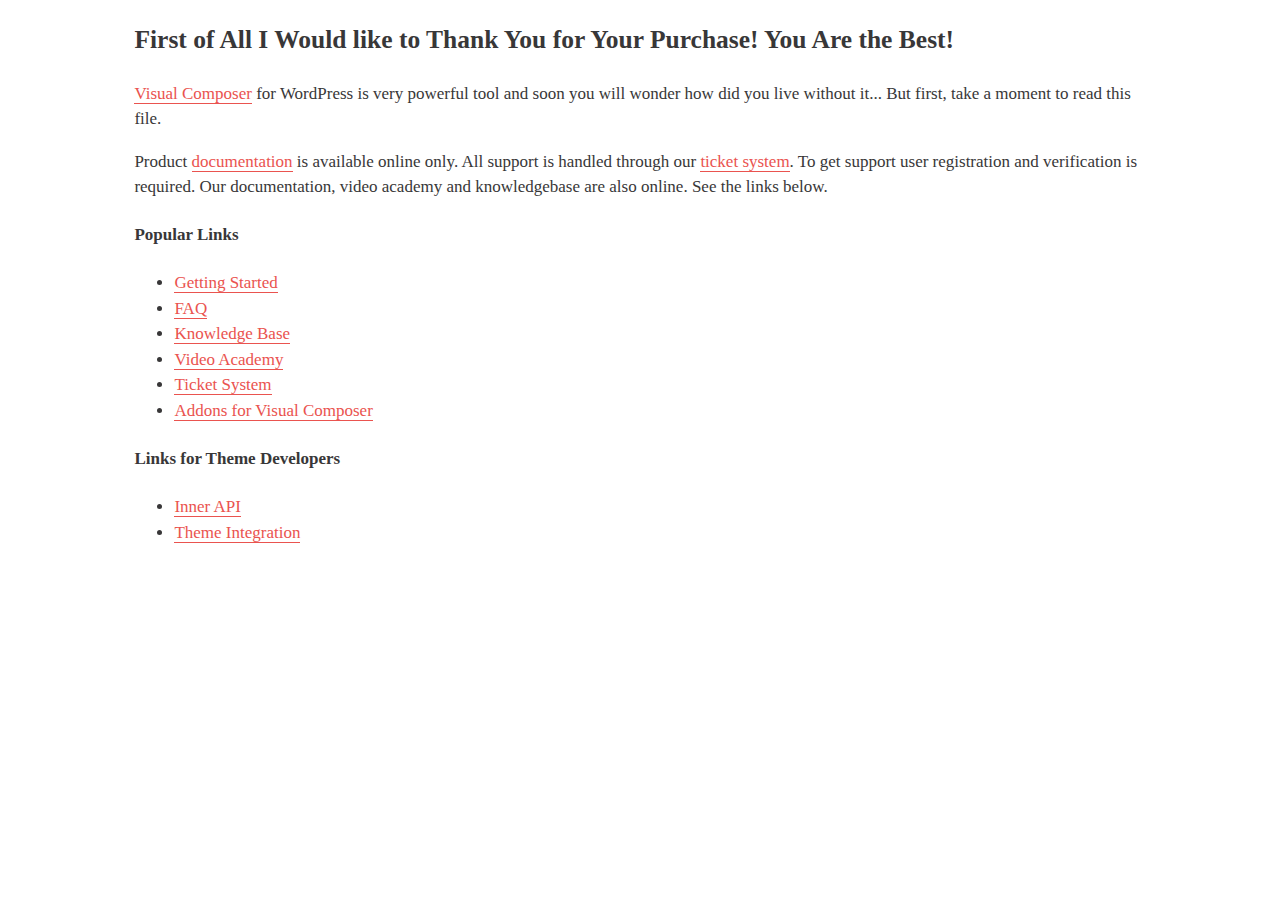
<file: plugins-docs/vc-links-para-doc.html>
<!DOCTYPE html>
<html lang="en">
<head>
	<meta http-equiv="content-type" content="text/html; charset=utf-8">
	<title>Visual Composer Page Builder for WordPress</title>
	<style>
	body {
		font-size: 17px;
		font-family: Georgia, serif;
		line-height: 1.5;
		color: #383738;
	}
	a {
		color: #ea534f;
		text-decoration: none;
		border-bottom: 1px solid;
	}
	a:hover {
		border-bottom: none;
	}
	#content {
		max-width: 80%;
		margin: 20px auto;
	}
	</style>
</head>
<body>
<div id="content">
	<h2>First of All I Would like to Thank You for Your Purchase! You Are the Best!</h2>
	<p><a href="http://vc.wpbakery.com">Visual Composer</a> for WordPress is very powerful tool and soon you will wonder how did you live without it... But first, take a moment to read this file. </p>
	
	<p>Product <a href="http://go.wpbakery.com/getting-started" title="Getting Started">documentation</a> is available online only. All support is handled through our <a href="http://support.wpbakery.com" title="Ticket System">ticket system</a>. To get support user registration and verification is required. Our documentation, video academy and knowledgebase are also online. See the links below.</p>

	<h4>Popular Links</h4>
	<ul>
		<li><a href="http://go.wpbakery.com/getting-started" title="Getting Started">Getting Started</a></li>
		<li><a href="http://go.wpbakery.com/faq" title="FAQ">FAQ</a></li>
		<li><a href="http://kb.wpbakery.com" title="Knowledge Base">Knowledge Base</a></li>
		<li><a href="http://go.wpbakery.com/video-academy" title="Video Academy">Video Academy</a></li>
		<li><a href="http://support.wpbakery.com" title="Ticket System">Ticket System</a></li>
		<li><a href="http://go.wpbakery.com/addons" title="Addons">Addons for Visual Composer</a></li>
	</ul>

	<h4>Links for Theme Developers</h4>
	<ul>
		<li><a href="http://go.wpbakery.com/inner-api" title="Inner API">Inner API</a></li>
		<li><a href="http://go.wpbakery.com/theme-integration" title="Theme Integration">Theme Integration</a></li>
	</ul>
</div>
</body>
</html>
</file>
<file: styles/shCoreDefault.css>
/**
 * SyntaxHighlighter
 * http://alexgorbatchev.com/SyntaxHighlighter
 *
 * SyntaxHighlighter is donationware. If you are using it, please donate.
 * http://alexgorbatchev.com/SyntaxHighlighter/donate.html
 *
 * @version
 * 3.0.83 (July 02 2010)
 * 
 * @copyright
 * Copyright (C) 2004-2010 Alex Gorbatchev.
 *
 * @license
 * Dual licensed under the MIT and GPL licenses.
 */
.syntaxhighlighter a,
.syntaxhighlighter div,
.syntaxhighlighter code,
.syntaxhighlighter table,
.syntaxhighlighter table td,
.syntaxhighlighter table tr,
.syntaxhighlighter table tbody,
.syntaxhighlighter table thead,
.syntaxhighlighter table caption,
.syntaxhighlighter textarea {
  -moz-border-radius: 0 0 0 0 !important;
  -webkit-border-radius: 0 0 0 0 !important;
  background: none !important;
  border: 0 !important;
  bottom: auto !important;
  float: none !important;
  height: auto !important;
  left: auto !important;
  line-height: 1.1em !important;
  margin: 0 !important;
  outline: 0 !important;
  overflow: visible !important;
  padding: 0 !important;
  position: static !important;
  right: auto !important;
  text-align: left !important;
  top: auto !important;
  vertical-align: baseline !important;
  width: auto !important;
  box-sizing: content-box !important;
  font-family: "Consolas", "Bitstream Vera Sans Mono", "Courier New", Courier, monospace !important;
  font-weight: normal !important;
  font-style: normal !important;
  font-size: 1em !important;
  min-height: inherit !important;
  min-height: auto !important;
}

.syntaxhighlighter {
  width: 100% !important;
  margin: 1em 0 1em 0 !important;
  position: relative !important;
  overflow: auto !important;
  font-size: 1em !important;
}
.syntaxhighlighter.source {
  overflow: hidden !important;
}
.syntaxhighlighter .bold {
  font-weight: bold !important;
}
.syntaxhighlighter .italic {
  font-style: italic !important;
}
.syntaxhighlighter .line {
  white-space: pre !important;
}
.syntaxhighlighter table {
  width: 100% !important;
}
.syntaxhighlighter table caption {
  text-align: left !important;
  padding: .5em 0 0.5em 1em !important;
}
.syntaxhighlighter table td.code {
  width: 100% !important;
}
.syntaxhighlighter table td.code .container {
  position: relative !important;
}
.syntaxhighlighter table td.code .container textarea {
  box-sizing: border-box !important;
  position: absolute !important;
  left: 0 !important;
  top: 0 !important;
  width: 100% !important;
  height: 100% !important;
  border: none !important;
  background: white !important;
  padding-left: 1em !important;
  overflow: hidden !important;
  white-space: pre !important;
}
.syntaxhighlighter table td.gutter .line {
  text-align: right !important;
  padding: 0 0.5em 0 1em !important;
}
.syntaxhighlighter table td.code .line {
  padding: 0 1em !important;
}
.syntaxhighlighter.nogutter td.code .container textarea, .syntaxhighlighter.nogutter td.code .line {
  padding-left: 0em !important;
}
.syntaxhighlighter.show {
  display: block !important;
}
.syntaxhighlighter.collapsed table {
  display: none !important;
}
.syntaxhighlighter.collapsed .toolbar {
  padding: 0.1em 0.8em 0em 0.8em !important;
  font-size: 1em !important;
  position: static !important;
  width: auto !important;
  height: auto !important;
}
.syntaxhighlighter.collapsed .toolbar span {
  display: inline !important;
  margin-right: 1em !important;
}
.syntaxhighlighter.collapsed .toolbar span a {
  padding: 0 !important;
  display: none !important;
}
.syntaxhighlighter.collapsed .toolbar span a.expandSource {
  display: inline !important;
}
.syntaxhighlighter .toolbar {
  position: absolute !important;
  right: 1px !important;
  top: 1px !important;
  width: 11px !important;
  height: 11px !important;
  font-size: 10px !important;
  z-index: 10 !important;
}
.syntaxhighlighter .toolbar span.title {
  display: inline !important;
}
.syntaxhighlighter .toolbar a {
  display: block !important;
  text-align: center !important;
  text-decoration: none !important;
  padding-top: 1px !important;
}
.syntaxhighlighter .toolbar a.expandSource {
  display: none !important;
}
.syntaxhighlighter.ie {
  font-size: .9em !important;
  padding: 1px 0 1px 0 !important;
}
.syntaxhighlighter.ie .toolbar {
  line-height: 8px !important;
}
.syntaxhighlighter.ie .toolbar a {
  padding-top: 0px !important;
}
.syntaxhighlighter.printing .line.alt1 .content,
.syntaxhighlighter.printing .line.alt2 .content,
.syntaxhighlighter.printing .line.highlighted .number,
.syntaxhighlighter.printing .line.highlighted.alt1 .content,
.syntaxhighlighter.printing .line.highlighted.alt2 .content {
  background: none !important;
}
.syntaxhighlighter.printing .line .number {
  color: #bbbbbb !important;
}
.syntaxhighlighter.printing .line .content {
  color: black !important;
}
.syntaxhighlighter.printing .toolbar {
  display: none !important;
}
.syntaxhighlighter.printing a {
  text-decoration: none !important;
}
.syntaxhighlighter.printing .plain, .syntaxhighlighter.printing .plain a {
  color: black !important;
}
.syntaxhighlighter.printing .comments, .syntaxhighlighter.printing .comments a {
  color: #008200 !important;
}
.syntaxhighlighter.printing .string, .syntaxhighlighter.printing .string a {
  color: blue !important;
}
.syntaxhighlighter.printing .keyword {
  color: #006699 !important;
  font-weight: bold !important;
}
.syntaxhighlighter.printing .preprocessor {
  color: gray !important;
}
.syntaxhighlighter.printing .variable {
  color: #aa7700 !important;
}
.syntaxhighlighter.printing .value {
  color: #009900 !important;
}
.syntaxhighlighter.printing .functions {
  color: #ff1493 !important;
}
.syntaxhighlighter.printing .constants {
  color: #0066cc !important;
}
.syntaxhighlighter.printing .script {
  font-weight: bold !important;
}
.syntaxhighlighter.printing .color1, .syntaxhighlighter.printing .color1 a {
  color: gray !important;
}
.syntaxhighlighter.printing .color2, .syntaxhighlighter.printing .color2 a {
  color: #ff1493 !important;
}
.syntaxhighlighter.printing .color3, .syntaxhighlighter.printing .color3 a {
  color: red !important;
}
.syntaxhighlighter.printing .break, .syntaxhighlighter.printing .break a {
  color: black !important;
}

.syntaxhighlighter {
  background-color: white !important;
}
.syntaxhighlighter .line.alt1 {
  background-color: white !important;
}
.syntaxhighlighter .line.alt2 {
  background-color: white !important;
}
.syntaxhighlighter .line.highlighted.alt1, .syntaxhighlighter .line.highlighted.alt2 {
  background-color: #e0e0e0 !important;
}
.syntaxhighlighter .line.highlighted.number {
  color: black !important;
}
.syntaxhighlighter table caption {
  color: black !important;
}
.syntaxhighlighter .gutter {
  color: #afafaf !important;
}
.syntaxhighlighter .gutter .line {
  border-right: 3px solid #6ce26c !important;
}
.syntaxhighlighter .gutter .line.highlighted {
  background-color: #6ce26c !important;
  color: white !important;
}
.syntaxhighlighter.printing .line .content {
  border: none !important;
}
.syntaxhighlighter.collapsed {
  overflow: visible !important;
}
.syntaxhighlighter.collapsed .toolbar {
  color: blue !important;
  background: white !important;
  border: 1px solid #6ce26c !important;
}
.syntaxhighlighter.collapsed .toolbar a {
  color: blue !important;
}
.syntaxhighlighter.collapsed .toolbar a:hover {
  color: red !important;
}
.syntaxhighlighter .toolbar {
  color: white !important;
  background: #6ce26c !important;
  border: none !important;
}
.syntaxhighlighter .toolbar a {
  color: white !important;
}
.syntaxhighlighter .toolbar a:hover {
  color: black !important;
}
.syntaxhighlighter .plain, .syntaxhighlighter .plain a {
  color: black !important;
}
.syntaxhighlighter .comments, .syntaxhighlighter .comments a {
  color: #008200 !important;
}
.syntaxhighlighter .string, .syntaxhighlighter .string a {
  color: blue !important;
}
.syntaxhighlighter .keyword {
  color: #006699 !important;
}
.syntaxhighlighter .preprocessor {
  color: gray !important;
}
.syntaxhighlighter .variable {
  color: #aa7700 !important;
}
.syntaxhighlighter .value {
  color: #009900 !important;
}
.syntaxhighlighter .functions {
  color: #ff1493 !important;
}
.syntaxhighlighter .constants {
  color: #0066cc !important;
}
.syntaxhighlighter .script {
  font-weight: bold !important;
  color: #006699 !important;
  background-color: none !important;
}
.syntaxhighlighter .color1, .syntaxhighlighter .color1 a {
  color: gray !important;
}
.syntaxhighlighter .color2, .syntaxhighlighter .color2 a {
  color: #ff1493 !important;
}
.syntaxhighlighter .color3, .syntaxhighlighter .color3 a {
  color: red !important;
}

.syntaxhighlighter .keyword {
  font-weight: bold !important;
}
</file>
<file: styles/shThemeDefault.css>
/**
 * SyntaxHighlighter
 * http://alexgorbatchev.com/SyntaxHighlighter
 *
 * SyntaxHighlighter is donationware. If you are using it, please donate.
 * http://alexgorbatchev.com/SyntaxHighlighter/donate.html
 *
 * @version
 * 3.0.83 (July 02 2010)
 * 
 * @copyright
 * Copyright (C) 2004-2010 Alex Gorbatchev.
 *
 * @license
 * Dual licensed under the MIT and GPL licenses.
 */
.syntaxhighlighter {
  background-color: white !important;
}
.syntaxhighlighter .line.alt1 {
  background-color: white !important;
}
.syntaxhighlighter .line.alt2 {
  background-color: white !important;
}
.syntaxhighlighter .line.highlighted.alt1, .syntaxhighlighter .line.highlighted.alt2 {
  background-color: #e0e0e0 !important;
}
.syntaxhighlighter .line.highlighted.number {
  color: black !important;
}
.syntaxhighlighter table caption {
  color: black !important;
}
.syntaxhighlighter .gutter {
  color: #afafaf !important;
}
.syntaxhighlighter .gutter .line {
  border-right: 3px solid #6ce26c !important;
}
.syntaxhighlighter .gutter .line.highlighted {
  background-color: #6ce26c !important;
  color: white !important;
}
.syntaxhighlighter.printing .line .content {
  border: none !important;
}
.syntaxhighlighter.collapsed {
  overflow: visible !important;
}
.syntaxhighlighter.collapsed .toolbar {
  color: blue !important;
  background: white !important;
  border: 1px solid #6ce26c !important;
}
.syntaxhighlighter.collapsed .toolbar a {
  color: blue !important;
}
.syntaxhighlighter.collapsed .toolbar a:hover {
  color: red !important;
}
.syntaxhighlighter .toolbar {
  color: white !important;
  background: #6ce26c !important;
  border: none !important;
}
.syntaxhighlighter .toolbar a {
  color: white !important;
}
.syntaxhighlighter .toolbar a:hover {
  color: black !important;
}
.syntaxhighlighter .plain, .syntaxhighlighter .plain a {
  color: black !important;
}
.syntaxhighlighter .comments, .syntaxhighlighter .comments a {
  color: #008200 !important;
}
.syntaxhighlighter .string, .syntaxhighlighter .string a {
  color: blue !important;
}
.syntaxhighlighter .keyword {
  color: #006699 !important;
}
.syntaxhighlighter .preprocessor {
  color: gray !important;
}
.syntaxhighlighter .variable {
  color: #aa7700 !important;
}
.syntaxhighlighter .value {
  color: #009900 !important;
}
.syntaxhighlighter .functions {
  color: #ff1493 !important;
}
.syntaxhighlighter .constants {
  color: #0066cc !important;
}
.syntaxhighlighter .script {
  font-weight: bold !important;
  color: #006699 !important;
  background-color: none !important;
}
.syntaxhighlighter .color1, .syntaxhighlighter .color1 a {
  color: gray !important;
}
.syntaxhighlighter .color2, .syntaxhighlighter .color2 a {
  color: #ff1493 !important;
}
.syntaxhighlighter .color3, .syntaxhighlighter .color3 a {
  color: red !important;
}

.syntaxhighlighter .keyword {
  font-weight: bold !important;
}
</file>
<file: plugins-docs/vcultimateaddons/assets/css/documenter_style.css>
/*!
 * Documenter 2.0
 * http://rxa.li/documenter
 *
 * Copyright 2011, Xaver Birsak
 * http://revaxarts.com
 *
 */
html,body,div,span,applet,object,iframe,h1,h2,h3,h4,h5,h6,p,blockquote,a,abbr,acronym,address,big,cite,code,del,dfn,em,font,img,ins,kbd,q,s,samp,small,strike,strong,sub,sup,tt,var,dl,dt,dd,ol,ul,li,fieldset,form,label,legend,table,caption,tbody,tfoot,thead,tr,th,td{
	margin:0;
	padding:0;
	border:0;
	outline:0;
	font-weight:inherit;
	font-style:inherit;
	font-size:100%;
	font-family:inherit;
	vertical-align:baseline;
}
html { 
	font-size:101%;
	font-family:Arial,verdana,arial,sans-serif;
	font-size:12px;
	-webkit-text-size-adjust:none;
	color:#6F6F6F;
	background-color:#efefef;
}
body{
	min-height:100%;
	height:auto;
	width:100%;
}
footer, header, section {
	display:block;
}
a{ color:#6F6F6F; text-decoration:none; cursor:pointer; }
a:hover { text-decoration:underline }
p, ul, ol{
	margin:18px 0;
	line-height:1.5em;
}
li{
	list-style:none;
}
li.placeholder{
	height:70px;
	width:100%;
	font-size:16px;
}
hr { 
	display:block;
	height:0px;
	line-height:0px;
	border:0;
	border-top:1px solid #ddd;
	border-bottom:1px solid #aaa;
	margin:16px 0;
	padding:0;
	clear:both;
	float:none;
}
hr.notop{
	margin-top:0;
}
strong{
	font-weight:700;
}
#documenter_buttons{
	position:absolute;
	right:10px;
	margin-top:-30px;
}
.btn{
	cursor:pointer;
	width:auto;
	padding:7px 7px 8px;
	border-radius:3px;
	border:1px solid #ccc;
}
.btn:hover{
	border:1px solid #B1B4B0;
	box-shadow:0px 2px 2px rgba(0,0,0,0.1);
	-moz-box-shadow:0px 2px 2px rgba(0,0,0,0.1);
	-webkit-box-shadow:0px 2px 2px rgba(0,0,0,0.1);
	text-decoration:none;
}
.btn:active{
	border:1px solid #B1B4B0;
	box-shadow:inset 0px 2px 2px rgba(0,0,0,0.1);
	-moz-box-shadow:inset 0px 2px 2px rgba(0,0,0,0.1);
	-webkit-box-shadow:inset 0px 2px 2px rgba(0,0,0,0.1);
	background-color:#eee;
}

#documenter_content{
	position:absolute;
	right:18px;
	left:218px;
	padding-left:10px;
	padding-bottom:800px;
	min-height:100%;
	height:auto;
	z-index:1;
}
#documenter_sidebar{
	-moz-box-shadow:0 0 6px rgba(3,3,3,0.6);
	-webkit-box-shadow:0 0 6px rgba(3,3,3,0.6);
	box-shadow:0 0 6px rgba(3,3,3,0.6);
	position:fixed;
	left:0;
	width:200px;
	height:100%;
	min-height:100%;
	z-index:100;
}
#documenter_sidebar a{
	position:relative;
	z-index:100;
}
img{
	border:0;
}
#documenter_copyright{
	position:absolute;
	bottom:10px;
	font-size:10px;
	right:15px;
	width:200px;
	text-align:right;
	z-index:1
}
noscript{
	display:block;
	position:absolute;
	top:238px;
	margin:0 auto;
	width:800px;
	bottom:0;
	z-index:20;
}
noscript p{
	width:800px;
	font-size:20px;
	padding-top:20px;
	margin:0 auto;
	color:#4D4D4D;
}
.small{
	font-size:10px;
	letter-spacing:0;
}

/*----------------------------------------------------------------------*/
/* Sidebar
/*----------------------------------------------------------------------*/

#documenter_sidebar #documenter_logo{
	display:block;
	height:20%;
	max-height:200px;
	min-height:70px;
	width:200px;
	background-position:center center;
	background-repeat:no-repeat;
}
#documenter_sidebar ul{
	font-size:12px;
	font-weight:700;
	min-height:150px;
	height:75%;
	overflow:auto;
}

#documenter_sidebar ul li{
	text-align:right;
	padding:0;
}
#documenter_sidebar ul a{
	display:block;
	border-top:1px solid #ddd;
	border-bottom:1px solid #aaa;
	padding:6px 15px 7px 0;
	text-align:right;
}
#documenter_sidebar ul a:hover,#documenter_sidebar ul a.current{
	-webkit-text-shadow:none;
	-moz-text-shadow:none;
	text-shadow:none;
	text-decoration:none;
}
#documenter_sidebar ul li ul{
	border-top:0;
	font-size:10px;
	min-height:10px;
	height:auto;
	overflow:auto;
	margin:0;
	display:none;
}
#documenter_sidebar ul li ul li a{
	display:block;
	padding:4px 15px 5px 0;
	text-align:right;
}

/*----------------------------------------------------------------------*/
/* Content
/*----------------------------------------------------------------------*/

#documenter_cover{
	position:relative;
	height:800px;
	padding-top:200px !important;
}
#documenter_cover li{
	list-style:none !important;
	margin-left:0 !important;
}
#documenter_cover p{
	width:500px;
}
#documenter_content section{
	padding-top:70px;
}
#documenter_content h1{
	font-size:30px;
	font-weight:700;
}
#documenter_content h2{
	font-size:20px;
	margin-bottom:18px;
	font-weight:100;
}
#documenter_content h3{
	font-size:26px;
	margin:18px 0 0;
	font-weight:100;
}
#documenter_content h4{
	font-size:20px;
	margin:18px 0;
	font-weight:100;
}
#documenter_content h5{
	font-size:16px;
	margin:18px 0;
	font-weight:100;
}
#documenter_content h6{
	font-size:14px;
	margin:18px 0;
	font-weight:100;
}
#documenter_content p{
	margin:18px 0;
}
#documenter_content ol li{
	list-style:decimal;
	margin-left:36px;
}
#documenter_content ul li{
	list-style:square;
	margin-left:36px;
}
#documenter_content dl{
}
#documenter_content dl dt{
	padding-top:12px;
	font-weight:700;
	font-size:14px;
}
#documenter_content dl dd{
	padding-top:3px;
	margin-left:18px;
}
#documenter_content table{
	border-collapse:collapse;
}
#documenter_content table th{
	font-weight:700;
}
#documenter_content table th, #documenter_content table td{
	padding:3px;
	text-align:left;
}
#documenter_content code{
	font-family:"Courier New", Courier, monospace;
	font-size:12px;
}
#documenter_content .warning{
	padding:10px 10px 10px 30px;
	border:1px solid #D5D458;
	background-color:#F0FEB1;
	background-image:url(img/warning.png);
	background-repeat:no-repeat;
	background-position: 8px 11px;
}
#documenter_content .info{
	padding:10px 10px 10px 30px;
	border:1px solid #6AB3FF;
	background-color:#A3D0FF;
	background-image:url(img/info.png);
	background-repeat:no-repeat;
	background-position: 8px 11px;
}
#documenter_content div.alert {
  padding: 8px 35px 8px 14px;
  text-shadow: 0 1px 0 rgba(255, 255, 255, 0.5);
  background-color: #fcf8e3;
  border: 1px solid #fbeed5;
  -webkit-border-radius: 4px;
  -moz-border-radius: 4px;
  border-radius: 4px;
}
#documenter_content div.alert-success,#documenter_content  div.alert-success div.alert-heading {
  color: #468847;
}
#documenter_content div.alert-danger,#documenter_content  div.alert-error {
  background-color: #f2dede;
  border-color: #eed3d7;
}
#documenter_content div.alert-danger,
#documenter_content div.alert-error,
#documenter_content div.alert-danger div.alert-heading,
#documenter_content div.alert-error div.alert-heading {
  color: #b94a48;
}
#documenter_content div.alert-info {
  background-color: #d9edf7;
  border-color: #bce8f1;
}
#documenter_content div.alert-info,#documenter_content  div.alert-info div.alert-heading {
  color: #3a87ad;
}
#documenter_content div.alert-block {
  padding-top: 14px;
  padding-bottom: 14px;
}
#documenter_content div.alert-block > p,#documenter_content  div.alert-block > ul {
  margin-bottom: 0;
}
#documenter_content div.alert-block p + p {
  margin-top: 5px;
}





/*----------------------------------------------------------------------*/
/* Print Styles
/*----------------------------------------------------------------------*/

@media print {
	 * { background: transparent !important; color: black !important; text-shadow: none !important; filter:none !important;
	-ms-filter: none !important; } /* Black prints faster: sanbeiji.com/archives/953 */
	a, a:visited { color: #444 !important; text-decoration: underline; }
	a[href]:after { content: " (" attr(href) ")"; }
	abbr[title]:after { content: " (" attr(title) ")"; }
	.ir a:after, a[href^="javascript:"]:after, a[href^="#"]:after { content: ""; }  /* Don't show links for images, or javascript/internal links */
	pre, blockquote { border: 1px solid #999; page-break-inside: avoid; }
	thead { display: table-header-group; } /* css-discuss.incutio.com/wiki/Printing_Tables */
	tr, img { page-break-inside: avoid; }
	@page { margin: 0.5cm; }
	p, h2, h3 { orphans: 3; widows: 3; }
	h2, h3{ page-break-after: avoid; }
	hr { border-top:1px solid #000 !important;border-bottom:0 !important; }
	
	#documenter_sidebar{
		-moz-box-shadow:none;
		-webkit-box-shadow:none;
		box-shadow:none;
		position:absolute;
		left:10px;
		top:0;
		width:100%;
		margin-top:500px;
	}
	#documenter_sidebar ul:before { content: "Table of Contents"; }
	
	#documenter_sidebar ul{
		border:0 !important;
	}
	#documenter_sidebar ul li{
		border:0 !important;
		text-align:left;
	}
	#documenter_sidebar ul li a{
		border:0 !important;
		text-align:left;
		padding:4px;
	}
	#documenter_sidebar ul li a:hover{
		border:0 !important;
	}
	#documenter_sidebar #documenter_logo{
		display:none;
	}
	#documenter_sidebar #documenter_copyright{
		display:none;
	}
	#documenter_content{
		left:10px;
	}
	#documenter_cover{
		margin-bottom:300px;
	}
	#documenter_content .warning{
		background-image:url(img/warning.png) !important;
		background-repeat:no-repeat !important;
		background-position: 8px 11px !important;
	}
	#documenter_content .info{
		background-image:url(img/info.png) !important;
		background-repeat:no-repeat !important;
		background-position: 8px 11px !important;
	}
}
</file>
<file: css/base.css>
@import 'reset.css';

body {background:#fff;font-family:"Helvetica Neue","Arial",sans-serif; color: #333;line-height: 20px;}
h1, h2, h3, h4, h5, h6 { color: #333;font-family: Helvetica Neue, Arial; font-weight: bold; }
h3 { 
	border-bottom: 1px solid #ededed;
	font-size: 36px;
	margin-top: 20px;
	padding-bottom: 25px;
	margin-bottom: 20px;
}
video{
	max-width: 100%;
	height: auto;
}
h4{color: #EDB44D;margin: 20px 0 20px 0;}
iframe,
embed,
object {
	max-width: 100%;
}
li{
	list-style: circle;
	line-height: 1.8em;
}
h6{ 
	font-size: 26px;
    margin-top: 10px;
    padding-bottom: 15px;
    margin-bottom: 10px;
    color: #EDB44D;
    font-weight: normal;	
}

.like{
color:#EDB44D;
}

#nice{
  background-color: #FFF ;
  border: 1px solid #ccc ;
  width:900px;
  height:100px;
  overflow: auto;
}

.nota{
	background: #FBFBD5;
	padding: 30px 0 30px 30px;
	color: #333;
	font-size: 13px;
	  -webkit-border-radius: 5px;
  border-radius: 5px;
}
.nota1{
	background: #EDB44D;
	padding: 5px 0 5px 5px;
	color: #333;
	font-size: 13px;
}
.nota2{
	background: rgba(38,173,228,.15);
	padding: 25px 0 25px 25px;
	color: #333;
	font-size: 16px;
	line-height: 1.5em;
	-webkit-border-radius: 5px;
	border-radius: 5px;
}
.nota2 p, .nota2 li{color: #333;}
.nota3{
	background: #ff0000;
	padding: 25px 0 25px 25px;
	color: #fff;
	font-size: 16px;
	line-height: 1.5em;
	-webkit-border-radius: 5px;
	border-radius: 5px;
}
.toph{
	font-weight: normal;
font-size: 20px;
line-height: 25px;
color: #888;
float: left;
}
.intro{
	background: url(../img/intro.png) no-repeat center left;
	padding-left: 20px;
}
p{
	font-family: Helvetica Neue, Arial;
	font-size: 14px;
	color: #666;
}
llist{
	margin: 15px 0;
}
a{
	color: #EDB44D;
	text-decoration: none;
}
a:hover{
	text-decoration: underline;
}
.left{
	width: 30%;
	position: relative;
	float: left;
}
.right{
	width: 64%;
	position: relative;
	float: left;
}

.topbar{
	height: 5px;
	background: #333;
	position: fixed;
	width: 100%;
	z-index: 99999999;
}
.version{
	font-size: 14px;
	background: #ededed;
	padding: 5px;
	position: relative;
	top: -15px;
	left: 5px;
}
.topbargreen .bordergreen{
	width: 10%;
	background: #EDB44D;
	top: 0;
	position: fixed;
	height: 5px;
	left: 240px;
}
.small{
	width: 47%;
	position: relative;
	float: left;
}
.videof{
	width: 50%;
	position: relative;
	float: left;
	margin-left: 10px;
}
.toplink{
	position: relative;
	float: right;
	right: 0;
	color: #444 !important;
	text-transform: uppercase;
	font-size: 10px;
	line-height: 18px;
	text-decoration: none;
	background: #ededed;
	padding: 2px 4px;
}
blockquote{
	color: #333;
    font-size: 12px;
    font-style: italic;
    margin: 0 0 0 5px;
    padding: 8px 25px 5px 40px;
}
#header-wrap {
	width: 95%;
}
#header{ 
	padding: 10px; 
	width: 100%; 
	padding-bottom: 40px;
	height: auto;
	float: left;
}
#header h1{
	margin: 0;
	position: relative;
	float: left;
	padding-bottom: 32px;
	font-size: 44px;
	width: 100%;
	top: 16px;
	font-weight: bold;
}
.color_logo{
	color: #EDB44D;	
}
#header .textheader{
	height: auto;
	position: relative;
	float: left;
	padding: 20px 30px 30px 0;
	text-align: left;
	border-bottom: 1px solid #ededed;
}
#header .textheader h5{
	font-size: 16px;
	color: #333;
	position: relative;
	top: 25px;
	left: 5px;
}
#header .textheader p{
	line-height: 17px;
}

.tableofcontents{
	position: fixed;
	left: 0;
	width: 222px;
	height: 100%;
	min-height: 100%;
	z-index: 100;
	background: #f2f2f2;
}
.tableofcontents .menu{
	position: relative;
	float: left; 
	width: 205px;
	height: auto;
	margin:4px 2px 2px 0; 
	text-transform: capitalize; 
	font-size: 12px;
	background: #272727;
}
.menu li{
	height: auto;
	width: 100%;
	position: relative;
	float: left;
	margin: 0;
	
}
.menu li a{
	height:auto;
	font-size:12px;
	width: 95%;
	padding: 10px 0 10px 10px;
	position: relative;
	float: left;
	display: block;
	border-top: 1px solid #fdfdfd;
	background: rgb(39, 39, 39);
	-webkit-transition: 0.2s all ease;
    -moz-transition: 0.2s all ease;
    transition: 0.2s all ease;
}
.menu li.needhelp{
	background: #444;
	color: #fff;
	padding: 10px 10px; 
	width: auto;
	font-size: 18px;
	width: 90%;
}
.menu li.needhelp a{
	border: none !important;
	font-size: 13px;
	color: #fff !important;
}
.menu li a:link, .menu li a:visited{
	color: #666;
	text-decoration:none;
	background: #f2f2f2;
}
.menu li a:hover, .menu li.active a{
	background:#EDB44D;
	color:#fff;
}
.menu .av, .structure .av{
	margin-top: 0; 
	margin-right: 20px; 
	margin-bottom: 0; 
	margin-left: 0; 
}
.structure .av{
	margin-top: 0; 
	margin-right: 20px; 
	margin-bottom: 0; 
	margin-left: 30px; 
}
.content-c{
position: absolute;
right: 18px;
left: 240px;
padding-bottom: 800px;
min-height: 100%;
height: auto;
z-index: 1;
}
.copyrights{
	position: relative;
	float: left;
	text-align: left;
	top: 30px;
	width: 100%;
}
.videos-box{
	width: 100%;
	border-top: 1px solid #ededed;
	padding: 50px 0 20px 0;
	position: relative;
	float: left;
	left: 10px;
	margin-top: 25px;
}
.videos-box .box-left, .videos-box .box-center, .videos-box .box-center{width: 45%;position: relative;float: left;}

.video-time{color: #ccc; font-size: 0.8em;}

.copyrights p{
	line-height: 20px;
	font-size: 14px;
}
.copyrights ul.contact{
	position: relative;
	float: left;
	padding-top: 20px;
}

.copyrights ul.contact li{
	position: relative;
	float: left;
	margin-right: 10px;
	padding: 0;
	text-align: inherit;
}

/*MainContent*/
#maincontent{ 
	width: 98%;
	margin: 10px;
	position: relative;
	float: left;
	background: #fff;
	top: 30px;
	border-top: 1px solid #ededed;
}
#maincontent .section{
	position: relative;
	float: left;
	margin: 80px 0 80px 0;
	width: 100%;
}
#maincontent img{
	border: none;
max-width: 100%;
height: auto;
}

/*
#maincontent h6{
	font-size: 14px;
	color: #666;
	margin-bottom: 10px;
	margin-top: 20px;
}
*/
#maincontent h5{
	padding: 10px 0 10px 0;
	font-weight: bold;
	font-style: italic;
}
#maincontent p{
	padding: 5px 0 0 2px;
	line-height: 26px;
    font-size: 16px;
}
#maincontent .backtop{
	margin: 10px 0 20px 0;
}

#maincontent li{
	font-size: 14px;
	padding-bottom: 3px;
	color: #333;
	margin-left: 20px;
	line-height: 25px;
}
#maincontent .nota2 li{list-style-type: none;}
/* Maincontent
---------------*/
#content-wrap { }

/* Mainmenu
---------------*/
#mainmenu { padding: 10px; color: #FFF; list-style-type: none; }
#mainmenu a { color: #FFF; }
/* contact
---------------*/
#contact { padding: 10px; list-style-type: none; }
#contact a { color: #1B528B; text-decoration: none; }
</file>
